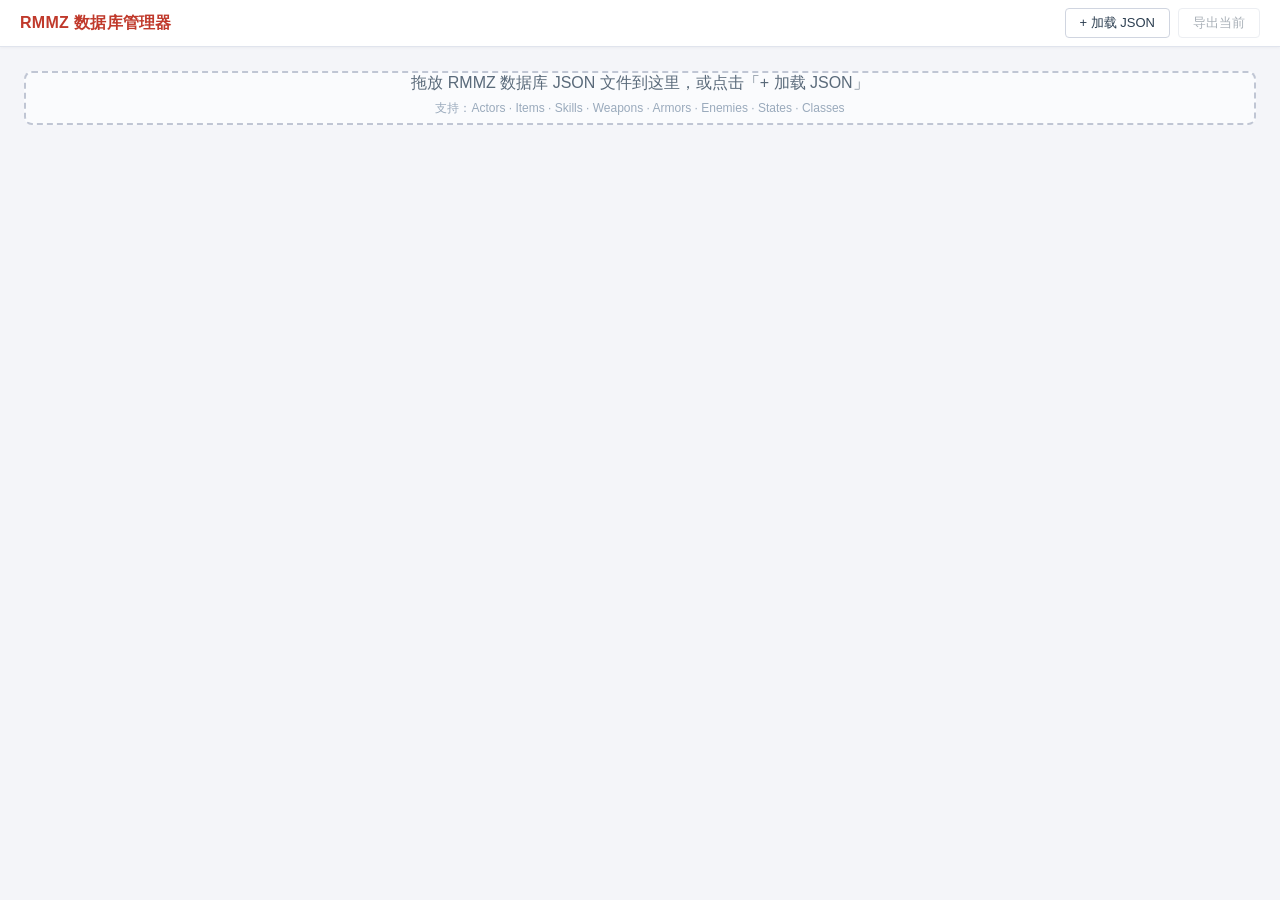
<file: DBManager/index.html>
﻿<!DOCTYPE html>
<html lang="zh-CN">
<head>
  <meta charset="UTF-8">
  <meta name="viewport" content="width=device-width, initial-scale=1.0">
  <title>RMMZ 数据库管理器</title>
  <link rel="stylesheet" href="style.css">
</head>
<body>
  <div id="app">
    <header id="toolbar">
      <div class="toolbar-left">
        <h1>RMMZ 数据库管理器</h1>
      </div>
      <div class="toolbar-actions">
        <label class="btn" id="loadBtn">
          <input type="file" id="fileInput" accept=".json" hidden multiple>
          + 加载 JSON
        </label>
        <button class="btn" id="exportBtn" disabled>导出当前</button>
      </div>
    </header>
    <nav id="tabBar" class="tab-bar" hidden>
      <div id="tabList" class="tab-list"></div>
      <span id="tabFileInfo" class="tab-file-info"></span>
    </nav>
    <main id="main">
      <div id="dropZone" class="drop-zone">
        <p>拖放 RMMZ 数据库 JSON 文件到这里，或点击「+ 加载 JSON」</p>
        <p class="sub">支持：Actors · Items · Skills · Weapons · Armors · Enemies · States · Classes</p>
      </div>
      <div id="tableContainer" class="table-container" hidden>
        <div id="tableWrapper" class="table-wrapper">
          <div id="scrollbarTop" class="scrollbar-top-wrap">
            <div class="scrollbar-top-track"></div>
          </div>
          <div id="tableScroll" class="table-scroll"></div>
        </div>
      </div>
    </main>
  </div>
    <div id="arrayModal" class="modal-overlay">
      <div class="modal-box">
        <div class="modal-header">
          <span class="modal-title"></span>
          <span class="modal-close">&times;</span>
        </div>
        <div class="modal-body"></div>
        <div class="modal-footer">
          <button class="btn" id="modalAddBtn">+ 添加</button>
          <div class="modal-footer-right">
            <button class="btn" id="modalCancelBtn">取消</button>
            <button class="btn btn-primary" id="modalOkBtn">确定</button>
          </div>
        </div>
      </div>
    </div>
    
  <script src="app.js"></script>
</body>
</html>
</file>
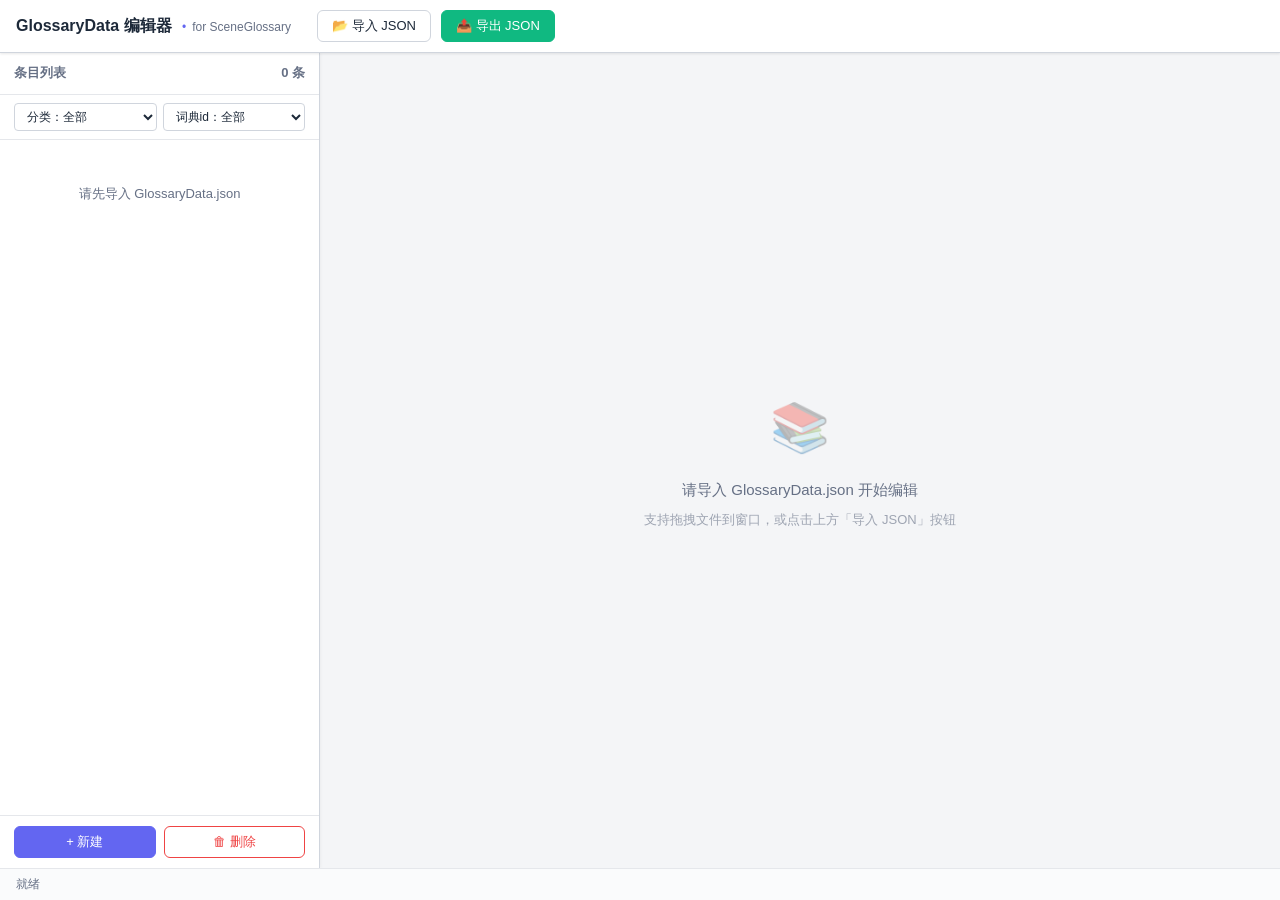
<file: GlossaryEditor/index.html>
﻿<!DOCTYPE html>
<html lang="zh-CN">
<head>
    <meta charset="UTF-8">
    <meta name="viewport" content="width=device-width, initial-scale=1.0">
    <title>GlossaryData 编辑器</title>
    <link rel="stylesheet" href="css/style.css">
</head>
<body>
    <div id="app">
        <div class="toolbar">
            <span class="title">
                GlossaryData 编辑器
                <small>for SceneGlossary</small>
            </span>
            <button class="btn" id="btn-import">&#x1F4C2; 导入 JSON</button>
            <input type="file" id="import-input" accept=".json,.txt">
            <button class="btn btn-success" id="btn-export">&#x1F4E4; 导出 JSON</button>
        </div>

        <div class="main-area">
            <!-- 左侧列表 -->
            <div class="list-panel" id="list-panel">
                <div class="list-header">
                    <span>条目列表</span>
                    <span id="list-count">0 条</span>
                </div>
                <!-- 筛选行 -->
                <div class="list-filters" id="list-filters">
                    <select id="filter-category" class="filter-select">
                        <option value="">分类：全部</option>
                    </select>
                    <select id="filter-glossary-type" class="filter-select">
                        <option value="">词典id：全部</option>
                    </select>
                </div>
                <div class="list-body" id="list-body"></div>
                <div class="list-actions" id="list-actions">
                    <button class="btn btn-primary" id="btn-new">+ 新建</button>
                    <button class="btn btn-danger" id="btn-delete">&#x1F5D1; 删除</button>
                </div>
            </div>

            <!-- 右侧编辑器 -->
            <div class="editor-panel hidden" id="editor-panel">
                <form class="editor-form" id="editor-form" autocomplete="off">
                    <div class="editor-fields">
                        <div class="field-group">
                            <label for="field-id">ID</label>
                            <input type="number" id="field-id" min="1" placeholder="条目编号">
                        </div>
                        <div class="field-group">
                            <label for="field-name">条目名称</label>
                            <input type="text" id="field-name" placeholder="名称">
                        </div>
                        <div class="field-group">
                            <label for="field-icon">图标索引</label>
                            <input type="number" id="field-icon" min="0" placeholder="0">
                        </div>
                        <div class="field-group">
                            <label for="field-itypeid">itypeId</label>
                            <input type="number" id="field-itypeid" min="0" value="4" readonly
                                   title="导出时固定为 4">
                        </div>
                        <div class="field-group">
                            <label for="field-category">分类
                                <span class="field-hint">&lt;SGCategory&gt;</span></label>
                            <input type="text" id="field-category" list="category-list"
                                   placeholder="输入或选择分类">
                            <datalist id="category-list"></datalist>
                        </div>
                        <div class="field-group">
                            <label for="field-glossary-type">词典id
                                <span class="field-hint">&lt;SGType&gt;</span></label>
                            <input type="text" id="field-glossary-type" placeholder="如 1">
                        </div>
                    </div>

                    <div class="note-area">
                        <label>
                            Note（词典文本 / 备注标签）
                            <span class="tag-hint">&#x2139;&#xFE0F; 分类和词典id已单独设置，无需写入 note</span>
                        </label>
                        <div class="tag-toolbar" id="tag-toolbar">
                            <select id="tag-select" class="tag-select">
                                <option value="">— 选择标签插入 —</option>
                            </select>
                            <button type="button" class="btn btn-small" id="btn-insert-tag">插入标签</button>
                            <span class="tag-sep"></span>
                            <span class="tag-switch-label">快速开关:</span>
                            <span id="tag-switches"></span>
                        </div>
                        <textarea id="field-note" spellcheck="false"
                                  placeholder="在此输入词典文本和备注标签&#10;&#10;例如：&#10;&lt;SGDescription:说明文字&gt;&#10;&lt;SGManual&gt;"></textarea>
                    </div>

                    <div class="editor-actions">
                        <button type="button" class="btn btn-primary" id="btn-save">&#x1F4BE; 保存</button>
                        <span class="spacer"></span>
                        <span style="font-size:12px;color:var(--text-muted);">
                            Ctrl + S 快速保存
                        </span>
                    </div>
                </form>
            </div>

            <div class="empty-message" id="empty-message">
                <div class="icon">&#x1F4DA;</div>
                <div>请导入 GlossaryData.json 开始编辑</div>
                <div class="hint">支持拖拽文件到窗口，或点击上方「导入 JSON」按钮</div>
            </div>
        </div>

        <div class="status-bar" id="status-bar">就绪</div>
    </div>

    <div class="drop-overlay" id="drop-overlay">
        <div class="drop-text">&#x1F4C2; 松开以导入 JSON 文件</div>
    </div>

    <script src="js/data.js"></script>
    <script src="js/tags.js"></script>
    <script src="js/ui.js"></script>
    <script src="js/main.js"></script>
</body>
</html>
</file>
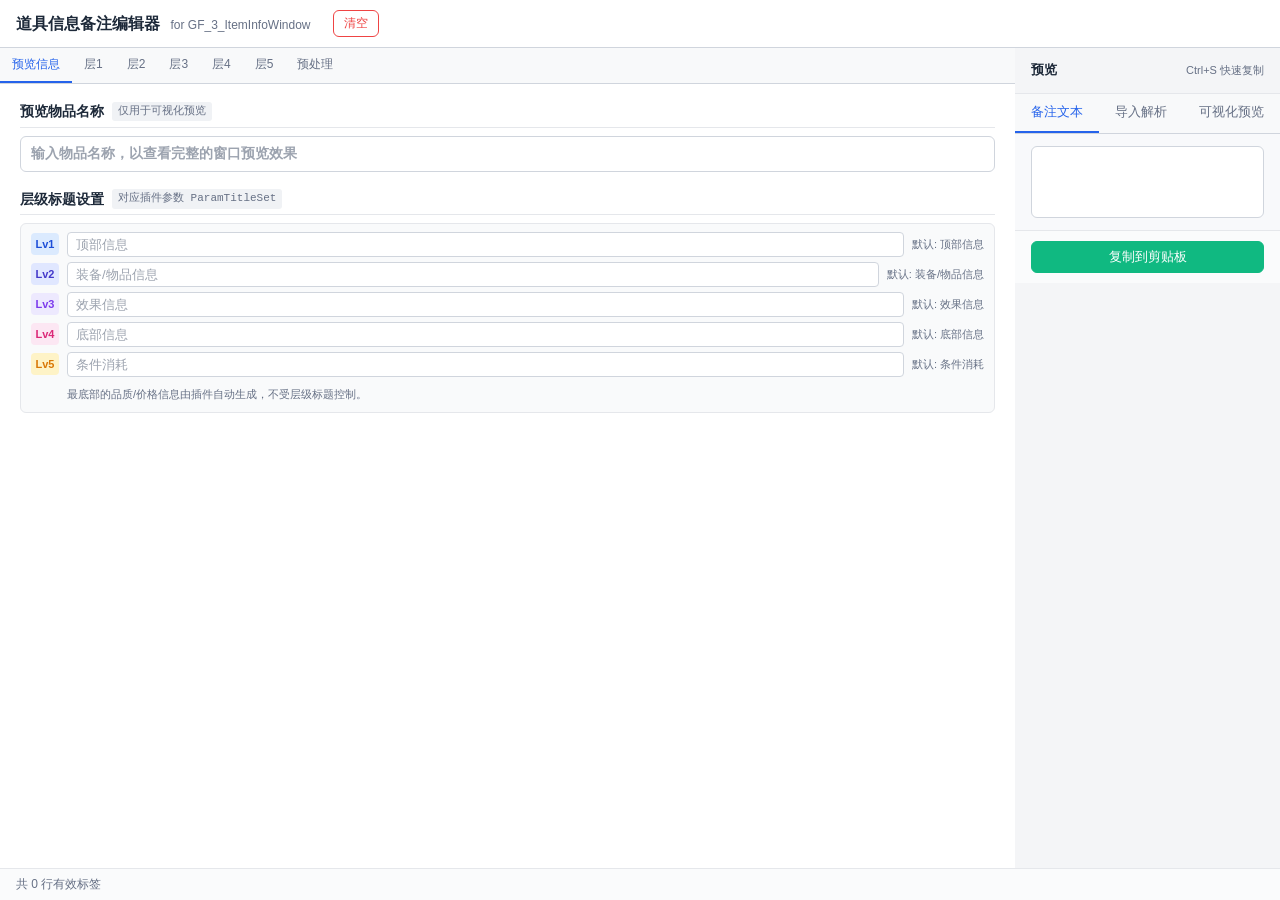
<file: ItemInfoEditor/index.html>
﻿<!DOCTYPE html>
<html lang="zh-CN">
<head>
    <meta charset="UTF-8">
    <meta name="viewport" content="width=device-width, initial-scale=1.0">
    <title>道具信息备注编辑器 - ItemInfoWindow</title>
    <link rel="stylesheet" href="css/style.css">
</head>
<body>
    <div id="app">
        <!-- Toolbar -->
        <div class="toolbar">
            <span class="title">
                道具信息备注编辑器
                <small>for GF_3_ItemInfoWindow</small>
            </span>
            <button class="btn btn-danger btn-small" id="btn-clear">清空</button>
        </div>

        <!-- Main Area -->
        <div class="main-area">

            <!-- Left: Form Panel -->
            <div class="form-panel">
                <!-- Left tabs -->
                <div class="left-tabs">
                    <div class="left-tab active" data-tab="setup">预览信息</div>
                    <div class="left-tab" data-tab="layer1">层1</div>
                    <div class="left-tab" data-tab="layer2">层2</div>
                    <div class="left-tab" data-tab="layer3">层3</div>
                    <div class="left-tab" data-tab="layer4">层4</div>
                    <div class="left-tab" data-tab="layer5">层5</div>
                    <div class="left-tab" data-tab="eval">预处理</div>
                </div>

                <div class="form-body-tabs" id="form-body">

                    <!-- ====== Tab: 预览信息 ====== -->
                    <div class="left-tab-content active" data-tab="setup">
                        <div class="form-section" style="margin-bottom:0;">
                            <div class="section-header">
                                <h3>预览物品名称</h3>
                                <span class="tag-example">仅用于可视化预览</span>
                            </div>
                            <input type="text" id="item-name" class="block-textarea" rows="1"
                                   style="min-height:auto;height:36px;font-size:14px;font-weight:600;"
                                   placeholder="输入物品名称，以查看完整的窗口预览效果">
                        </div>
                        <div class="form-section" style="margin-bottom:0;">
                            <div class="section-header">
                                <h3>层级标题设置</h3>
                                <span class="tag-example">对应插件参数 ParamTitleSet</span>
                            </div>
                            <div class="layer-config-grid" id="layer-config"></div>
                        </div>
                    </div>

                    <!-- ====== Tab: 层1 ====== -->
                    <div class="left-tab-content" data-tab="layer1">
                        <div class="form-section" style="margin-bottom:0;">
                            <div class="section-header">
                                <h3>顶部信息</h3>
                                <span class="tag-example">&lt;Info Text Top&gt; [层1]</span>
                            </div>
                            <textarea id="info-text-top" class="block-textarea" rows="5"
                                      placeholder="每行显示为一行文本，支持控制字符&#10;例如：&#10;传说中唯有命中注定之人方可挥舞&#10;此剑蕴含着远古的烈焰之力"></textarea>
                        </div>
                        <div class="form-section" style="margin-bottom:0;">
                            <div class="section-header">
                                <h3>帮助插入·前</h3>
                                <span class="tag-example">&lt;PreHelp&gt; [层1]</span>
                            </div>
                            <div class="toggle-row">
                                <span class="toggle-chip" id="chip-prehelp">
                                    <span class="dot"></span>
                                    描述前插入帮助（PreHelp）
                                </span>
                            </div>
                        </div>
                        <div class="form-section layer-row-section" style="margin-bottom:0;">
                            <div class="section-header">
                                <h3>描述前（层1）</h3>
                                <span class="tag-example">&lt;PreInfo 1: x&gt;</span>
                                <span class="spacer"></span>
                                <button class="btn btn-primary btn-small add-layer-row" data-layer="1" data-type="preinfo">+ 添加一行</button>
                            </div>
                            <p style="font-size:12px;color:var(--text-muted);margin-bottom:6px;">
                                显示在层1自动生成内容之前。
                            </p>
                            <div class="row-list layer-rows" id="layer1-preinfo-rows"></div>
                        </div>
                        <div class="form-section layer-row-section" style="margin-bottom:0;">
                            <div class="section-header">
                                <h3>描述后（层1）</h3>
                                <span class="tag-example">&lt;AfterInfo 1: x&gt;</span>
                                <span class="spacer"></span>
                                <button class="btn btn-primary btn-small add-layer-row" data-layer="1" data-type="afterinfo">+ 添加一行</button>
                            </div>
                            <p style="font-size:12px;color:var(--text-muted);margin-bottom:6px;">
                                显示在层1自动生成内容之后。
                            </p>
                            <div class="row-list layer-rows" id="layer1-afterinfo-rows"></div>
                        </div>
                    </div>

                    <!-- ====== Tab: 层2 ====== -->
                    <div class="left-tab-content" data-tab="layer2">
                        <div class="form-section" style="margin-bottom:0;">
                            <div class="section-header">
                                <h3>描述前（层2·默认）</h3>
                                <span class="tag-example">&lt;PreInfo&gt; [默认层2]</span>
                                <span class="spacer"></span>
                                <button class="btn btn-primary btn-small add-layer-row" data-layer="2" data-type="preinfo">+ 添加一行</button>
                            </div>
                            <p style="font-size:12px;color:var(--text-muted);margin-bottom:6px;">
                                不指定层级的 PreInfo 默认归入层2，显示在自动生成的参数/特性内容之前。
                            </p>
                            <div class="row-list layer-rows" id="layer2-preinfo-rows"></div>
                        </div>
                        <div class="form-section layer-row-section" style="margin-bottom:0;">
                            <div class="section-header">
                                <h3>描述后（层2·默认）</h3>
                                <span class="tag-example">&lt;AfterInfo&gt; [默认层2]</span>
                                <span class="spacer"></span>
                                <button class="btn btn-primary btn-small add-layer-row" data-layer="2" data-type="afterinfo">+ 添加一行</button>
                            </div>
                            <p style="font-size:12px;color:var(--text-muted);margin-bottom:6px;">
                                不指定层级的 AfterInfo 默认归入层2，显示在自动生成的参数/特性内容之后。
                            </p>
                            <div class="row-list layer-rows" id="layer2-afterinfo-rows"></div>
                        </div>
                    </div>

                    <!-- ====== Tab: 层3 ====== -->
                    <div class="left-tab-content" data-tab="layer3">
                        <div class="form-section" style="margin-bottom:0;">
                            <div class="section-header">
                                <h3>层3 — 效果信息</h3>
                                <span class="tag-example">插件自动生成（伤害·回复·状态）</span>
                            </div>
                            <div class="layer-auto-note">
                                <span class="label">⚡ 此层级主要内容由插件自动生成</span><br>
                                包括：伤害用语、回复效果、状态强化、护甲穿透、元素用语等。<br>
                                你可以在下方添加自定义的 <code>&lt;PreInfo 3:...&gt;</code> 或 <code>&lt;AfterInfo 3:...&gt;</code> 行，
                                它们会显示在自动生成内容之前/之后。
                            </div>
                        </div>
                        <div class="form-section layer-row-section" style="margin-bottom:0;">
                            <div class="section-header">
                                <h3>描述前（层3）</h3>
                                <span class="tag-example">&lt;PreInfo 3: x&gt;</span>
                                <span class="spacer"></span>
                                <button class="btn btn-primary btn-small add-layer-row" data-layer="3" data-type="preinfo">+ 添加一行</button>
                            </div>
                            <p style="font-size:12px;color:var(--text-muted);margin-bottom:6px;">
                                显示在层3自动生成内容之前。
                            </p>
                            <div class="row-list layer-rows" id="layer3-preinfo-rows"></div>
                        </div>
                        <div class="form-section layer-row-section" style="margin-bottom:0;">
                            <div class="section-header">
                                <h3>描述后（层3）</h3>
                                <span class="tag-example">&lt;AfterInfo 3: x&gt;</span>
                                <span class="spacer"></span>
                                <button class="btn btn-primary btn-small add-layer-row" data-layer="3" data-type="afterinfo">+ 添加一行</button>
                            </div>
                            <p style="font-size:12px;color:var(--text-muted);margin-bottom:6px;">
                                显示在层3自动生成内容之后。
                            </p>
                            <div class="row-list layer-rows" id="layer3-afterinfo-rows"></div>
                        </div>
                    </div>

                    <!-- ====== Tab: 层4 ====== -->
                    <div class="left-tab-content" data-tab="layer4">
                        <div class="form-section" style="margin-bottom:0;">
                            <div class="section-header">
                                <h3>底部信息</h3>
                                <span class="tag-example">&lt;Info Text Bottom&gt; [层4]</span>
                            </div>
                            <textarea id="info-text-bottom" class="block-textarea" rows="5"
                                      placeholder="每行显示为一行文本，支持控制字符&#10;例如：&#10;此物品不可交易&#10;售价：5000G"></textarea>
                        </div>
                        <div class="form-section" style="margin-bottom:0;">
                            <div class="section-header">
                                <h3>帮助插入·后</h3>
                                <span class="tag-example">&lt;AfterHelp&gt; [层4]</span>
                            </div>
                            <div class="toggle-row">
                                <span class="toggle-chip" id="chip-afterhelp">
                                    <span class="dot"></span>
                                    描述后插入帮助（AfterHelp）
                                </span>
                            </div>
                        </div>
                        <div class="form-section layer-row-section" style="margin-bottom:0;">
                            <div class="section-header">
                                <h3>描述前（层4）</h3>
                                <span class="tag-example">&lt;PreInfo 4: x&gt;</span>
                                <span class="spacer"></span>
                                <button class="btn btn-primary btn-small add-layer-row" data-layer="4" data-type="preinfo">+ 添加一行</button>
                            </div>
                            <p style="font-size:12px;color:var(--text-muted);margin-bottom:6px;">
                                显示在层4自动生成内容之前。
                            </p>
                            <div class="row-list layer-rows" id="layer4-preinfo-rows"></div>
                        </div>
                        <div class="form-section layer-row-section" style="margin-bottom:0;">
                            <div class="section-header">
                                <h3>描述后（层4）</h3>
                                <span class="tag-example">&lt;AfterInfo 4: x&gt;</span>
                                <span class="spacer"></span>
                                <button class="btn btn-primary btn-small add-layer-row" data-layer="4" data-type="afterinfo">+ 添加一行</button>
                            </div>
                            <p style="font-size:12px;color:var(--text-muted);margin-bottom:6px;">
                                显示在层4自动生成内容之后。
                            </p>
                            <div class="row-list layer-rows" id="layer4-afterinfo-rows"></div>
                        </div>
                    </div>

                    <!-- ====== Tab: 层5 ====== -->
                    <div class="left-tab-content" data-tab="layer5">
                        <div class="form-section" style="margin-bottom:0;">
                            <div class="section-header">
                                <h3>层5 — 条件消耗</h3>
                                <span class="tag-example">插件自动生成（技能消耗·装备条件）</span>
                            </div>
                            <div class="layer-auto-note">
                                <span class="label">⚡ 此层级主要内容由插件自动生成</span><br>
                                包括：技能消耗（HP/MP/TP/金币/道具）、装备/技能条件等。<br>
                                你可以在下方添加自定义的 <code>&lt;PreInfo 5:...&gt;</code> 或 <code>&lt;AfterInfo 5:...&gt;</code> 行，
                                它们会显示在自动生成内容之前/之后。
                            </div>
                        </div>
                        <div class="form-section layer-row-section" style="margin-bottom:0;">
                            <div class="section-header">
                                <h3>描述前（层5）</h3>
                                <span class="tag-example">&lt;PreInfo 5: x&gt;</span>
                                <span class="spacer"></span>
                                <button class="btn btn-primary btn-small add-layer-row" data-layer="5" data-type="preinfo">+ 添加一行</button>
                            </div>
                            <p style="font-size:12px;color:var(--text-muted);margin-bottom:6px;">
                                显示在层5自动生成内容之前。
                            </p>
                            <div class="row-list layer-rows" id="layer5-preinfo-rows"></div>
                        </div>
                        <div class="form-section layer-row-section" style="margin-bottom:0;">
                            <div class="section-header">
                                <h3>描述后（层5）</h3>
                                <span class="tag-example">&lt;AfterInfo 5: x&gt;</span>
                                <span class="spacer"></span>
                                <button class="btn btn-primary btn-small add-layer-row" data-layer="5" data-type="afterinfo">+ 添加一行</button>
                            </div>
                            <p style="font-size:12px;color:var(--text-muted);margin-bottom:6px;">
                                显示在层5自动生成内容之后。
                            </p>
                            <div class="row-list layer-rows" id="layer5-afterinfo-rows"></div>
                        </div>
                    </div>

                    
                                        <!-- ====== Tab: 信息预处理 ====== -->
                    <div class="left-tab-content" data-tab="eval">
                        <div class="form-section" style="margin-bottom:0;">
                            <div class="section-header">
                                <h3>信息预处理</h3>
                                <span class="tag-example">&lt;Info Eval&gt; ... &lt;/Info Eval&gt;</span>
                            </div>
                            <p style="font-size:12px;color:var(--text-muted);margin-bottom:8px;">
                                在自动生成描述前运行的 JavaScript 代码，可用于设置变量等操作。
                            </p>
                            <textarea id="info-eval" class="code-textarea" rows="8"
                                      placeholder="$gameVariables.setValue(1, 100);&#10;$gameSwitches.setValue(1, true);"></textarea>
                        </div>
                    </div>

                </div>
            </div>

            <!-- Right: Preview Panel -->
            <div class="preview-panel">
                <div class="preview-header">
                    <h3>预览</h3>
                    <span class="spacer"></span>
                    <span style="font-size:11px;color:var(--text-muted);">Ctrl+S 快速复制</span>
                </div>
                <div class="preview-tabs">
                    <div class="preview-tab active" id="tab-source">备注文本</div>
                    <div class="preview-tab" id="tab-parse">导入解析</div>
                    <div class="preview-tab" id="tab-visual">可视化预览</div>
                </div>
                <div class="preview-body">
                    <div class="panel-source active" id="panel-source">
                        <textarea id="preview-text" class="preview-textarea" readonly
                                  placeholder="编辑左侧内容，此处将实时生成备注标签文本&#10;&#10;复制后可直接粘贴到数据库的备注栏中"></textarea>
                    </div>
                    <div class="panel-parse" id="panel-parse">
                        <div class="parse-body">
                            <p style="font-size:12px;color:var(--text-muted);margin-bottom:6px;">
                                从数据库备注栏或其他地方复制备注标签文本粘贴到下方，然后点击解析。
                            </p>
                            <textarea id="parse-input" class="parse-textarea" spellcheck="false"
                                      placeholder="在此粘贴备注标签文本..."></textarea>
                            <button class="btn btn-primary" id="btn-parse" style="width:100%;justify-content:center;margin-top:8px;">→ 解析到编辑器</button>
                        </div>
                    </div>
                    <div class="panel-visual" id="panel-visual">
                        <div class="visual-preview" id="visual-preview">
                            <div class="visual-empty">
                                <div>
                                    <div style="font-size:32px;margin-bottom:8px;opacity:0.3;">⬡</div>
                                    <div>编辑左侧内容即可预览显示效果</div>
                                    <div style="font-size:12px;margin-top:4px;color:var(--text-muted);">
                                        在左侧「层级标题设置」中可以自定义各层标题
                                    </div>
                                </div>
                            </div>
                        </div>
                    </div>
                </div>
                <div class="preview-actions">
                    <button class="btn btn-success" id="btn-copy">复制到剪贴板</button>
                    
                </div>
            </div>

        </div>

        <div class="status-bar" id="status-bar">就绪</div>
    </div>

    <script src="js/main.js"></script>
</body>
</html>
</file>
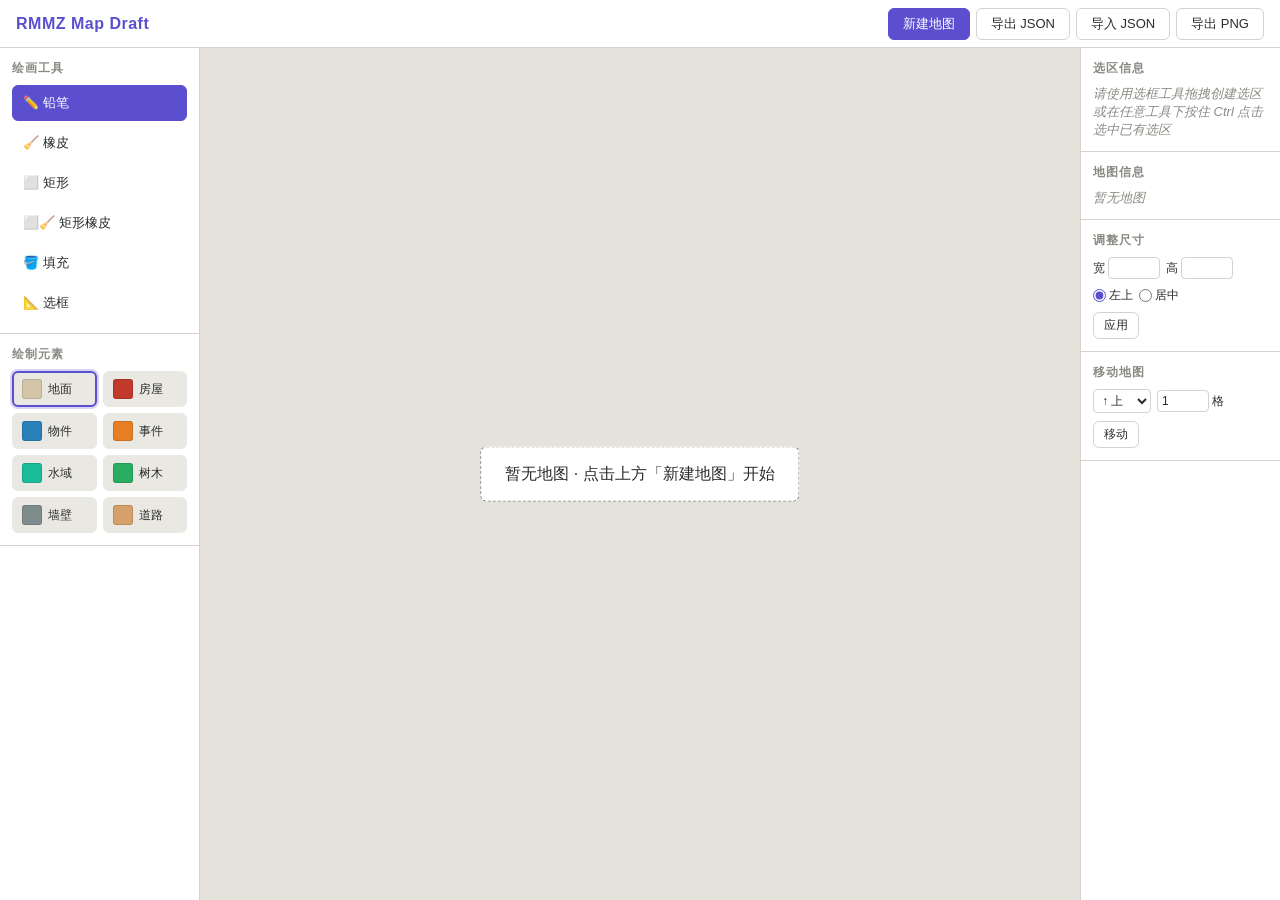
<file: MappingDraft/index.html>
<!DOCTYPE html>
<html lang="zh-CN">
<head>
  <meta charset="UTF-8">
  <meta name="viewport" content="width=device-width, initial-scale=1.0">
  <title>RMMZ Map Draft</title>
  <link rel="stylesheet" href="style.css">
</head>
<body>
  <!-- 新建地图弹窗 -->
  <div id="modal-overlay" class="modal-overlay hidden">
    <div class="modal">
      <h2>新建地图</h2>
      <div class="modal-form">
        <label>
          地图宽度（格数）
          <input type="number" id="map-width" value="30" min="1" max="200">
        </label>
        <label>
          地图高度（格数）
          <input type="number" id="map-height" value="20" min="1" max="200">
        </label>
        <label>
          格数大小（像素）
          <input type="number" id="map-tile" value="32" min="8" max="128">
        </label>
      </div>
      <div class="modal-actions">
        <button id="modal-cancel" class="btn btn-secondary">取消</button>
        <button id="modal-confirm" class="btn btn-primary">创建</button>
      </div>
    </div>
  </div>

  <!-- 顶栏 -->
  <header id="header">
    <h1>RMMZ Map Draft</h1>
    <div class="header-actions">
      <button id="btn-new" class="btn btn-primary">新建地图</button>
      <button id="btn-export-json" class="btn">导出 JSON</button>
      <button id="btn-import-json" class="btn">导入 JSON</button>
      <button id="btn-export-png" class="btn">导出 PNG</button>
    </div>
  </header>

  <!-- 主区域 -->
  <div id="main">
    <!-- 左侧栏 -->
    <aside id="sidebar-left">
      <section id="tool-section">
        <h3>绘画工具</h3>
        <div class="tool-group" id="tool-group">
          <button class="tool-btn active" data-tool="pencil" title="铅笔（点击单个方格绘制）">✏️ 铅笔</button>
          <button class="tool-btn" data-tool="eraser" title="橡皮（点击清除方格）">🧹 橡皮</button>
          <button class="tool-btn" data-tool="rect-fill" title="矩形填充（拖拽绘制矩形区域）">⬜ 矩形</button>
          <button class="tool-btn" data-tool="rect-eraser" title="矩形橡皮（拖拽批量删除矩形区域）">⬜🧹 矩形橡皮</button>
          <button class="tool-btn" data-tool="flood-fill" title="填充（点击填充相连区域）">🪣 填充</button>
          <button class="tool-btn" data-tool="selection" title="选框（拖拽创建选区标注）">📐 选框</button>
        </div>
      </section>
      <section id="color-section">
        <h3>绘制元素</h3>
        <div class="color-group" id="color-group">
          <!-- 由 JS 动态渲染 -->
        </div>
      </section>
    </aside>

    <!-- 中间 - 画布 -->
    <main id="canvas-container">
      <canvas id="map-canvas"></canvas>
      <div id="empty-hint" class="empty-hint">
        <p>暂无地图 · 点击上方「新建地图」开始</p>
      </div>
    </main>

    <!-- 右侧栏 -->
    <aside id="sidebar-right">
      <section id="selection-section">
        <h3>选区信息</h3>
        <div id="selection-info">
          <p class="hint">请使用选框工具拖拽创建选区</p>
        </div>
      </section>
      <section id="map-info-section">
        <h3>地图信息</h3>
        <div id="map-info">
          <p class="hint">暂无地图</p>
        </div>
      </section>
      <section id="resize-section">
        <h3>调整尺寸</h3>
        <div id="resize-controls" class="controls-panel">
          <div class="form-row">
            <label>宽 <input type="number" id="resize-w" min="1" max="500"></label>
            <label>高 <input type="number" id="resize-h" min="1" max="500"></label>
          </div>
          <div class="form-row radio-row">
            <label><input type="radio" name="resize-align" value="top-left" checked> 左上</label>
            <label><input type="radio" name="resize-align" value="center"> 居中</label>
          </div>
          <button id="btn-resize" class="btn btn-sm">应用</button>
        </div>
      </section>
      <section id="shift-section">
        <h3>移动地图</h3>
        <div id="shift-controls" class="controls-panel">
          <div class="form-row">
            <select id="shift-dir">
              <option value="up">↑ 上</option>
              <option value="down">↓ 下</option>
              <option value="left">← 左</option>
              <option value="right">→ 右</option>
            </select>
            <label><input type="number" id="shift-amount" value="1" min="1" max="999"> 格</label>
          </div>
          <button id="btn-shift" class="btn btn-sm">移动</button>
        </div>
      </section>
    </aside>
  </div>

  <script src="script.js"></script>
</body>
</html>
</file>
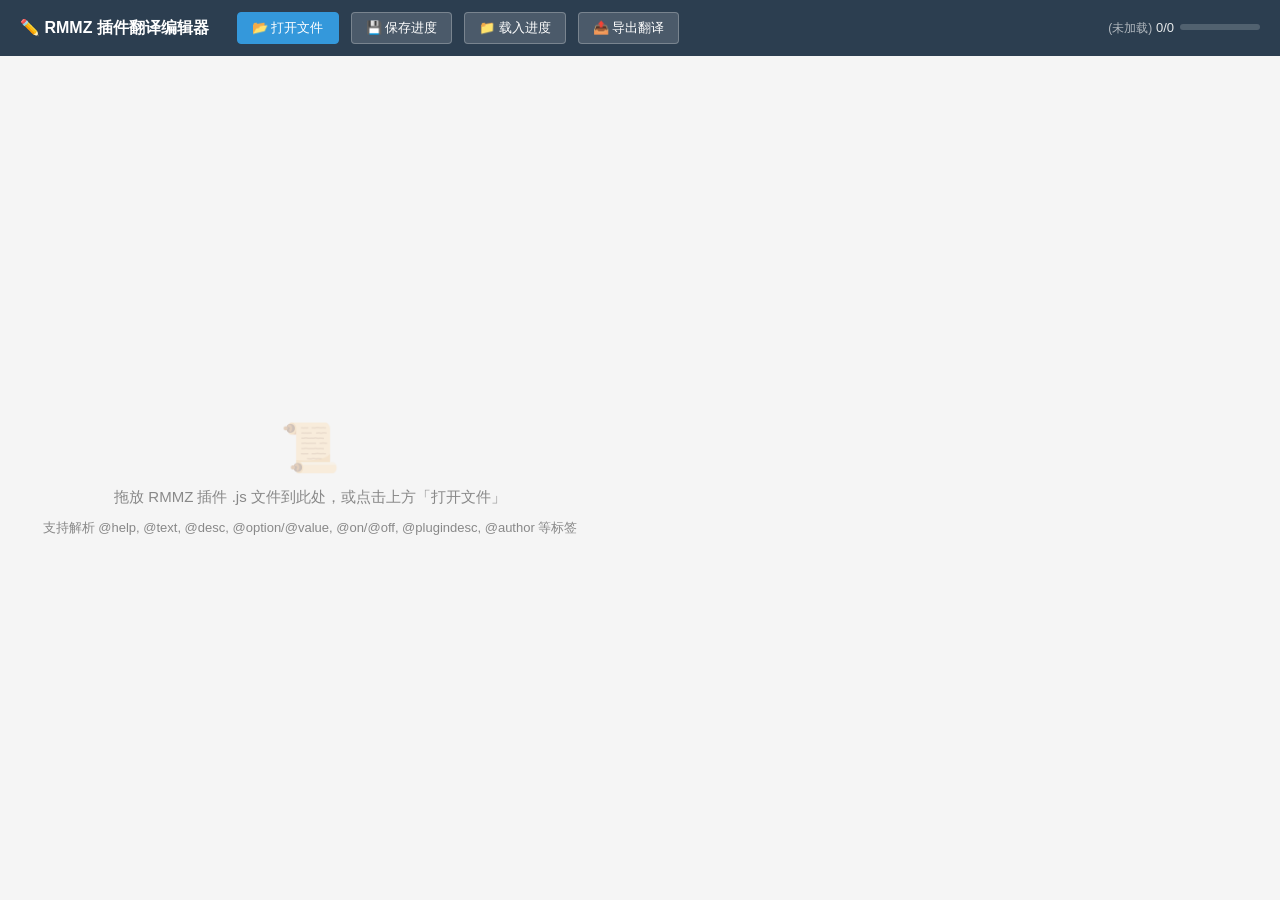
<file: PluginDescEditor/index.html>
<!DOCTYPE html>
<html lang="zh-CN">
<head>
<meta charset="UTF-8">
<meta name="viewport" content="width=device-width, initial-scale=1.0">
<title>RMMZ 插件翻译编辑器</title>
<link rel="stylesheet" href="style.css">
</head>
<body>

<!-- Header -->
<header class="app-header">
  <h1>&#9999;&#65039; RMMZ 插件翻译编辑器</h1>
  <button onclick="triggerLoad()" class="btn-primary">&#128194; 打开文件</button>
  <button onclick="saveTranslationState()">&#128190; 保存进度</button>
  <button onclick="loadTranslationState()">&#128193; 载入进度</button>
  <button onclick="exportTranslated()">&#128228; 导出翻译</button>
  <span id="statusMessage" style="font-size:13px;opacity:0.8;flex:1;"></span>
  <span class="header-status">
    <span id="fileNameDisplay" style="font-size:12px;opacity:0.7;">(未加载)</span>
    <span class="progress-bar">
      <span id="progressText">0/0</span>
      <span class="bar-track"><span class="bar-fill" id="progressFill" style="width:0%"></span></span>
    </span>
  </span>
</header>

<!-- Toolbar -->
<div class="toolbar" id="toolbar" style="display:none;">
  <input type="text" placeholder="搜索原文或翻译..." oninput="onSearch(event)">
  <div class="lang-group" id="langGroup" style="display:none;">
    <span class="lang-label">&#127760; 源语言：</span>
    <div class="lang-btns" id="langBtns"></div>
  </div>
  <div class="filter-btns">
    <button class="filter-btn active" data-filter="all" onclick="setFilter('all')">全部 <span class="count">0</span></button>
    <button class="filter-btn" data-filter="untranslated" onclick="setFilter('untranslated')">未翻译 <span class="count">0</span></button>
    <button class="filter-btn" data-filter="translated" onclick="setFilter('translated')">已翻译 <span class="count">0</span></button>
  </div>
</div>

<!-- File input -->
<input type="file" id="fileInput" accept=".js" onchange="onFileSelected(event)" style="display:none;">

<!-- Main Content -->
<div class="main-content" id="mainContent">

  <!-- Empty state -->
  <div class="empty-state" id="emptyState" style="display:flex;">
    <div class="icon">&#128220;</div>
    <p>拖放 RMMZ 插件 .js 文件到此处，或点击上方「打开文件」</p>
    <div class="hint">支持解析 @help, @text, @desc, @option/@value, @on/@off, @plugindesc, @author 等标签</div>
  </div>

  <!-- Items container -->
  <div class="items-container" id="itemsContainer"></div>
</div>

<!-- Export panel -->
<div class="export-panel" id="exportPanel">
  <div class="export-header">
    <span>&#128228; 导出预览 - 已翻译的内容将替换原文格式，可直接复制替换到插件文件中</span>
    <button onclick="copyExportToClipboard()">&#128203; 复制</button>
    <button onclick="downloadExport()">&#11015; 下载</button>
    <button onclick="hideExportPanel()">&#10005; 关闭</button>
  </div>
  <pre></pre>
</div>

<script src="rmmz-parser.js"></script>
<script src="app.js"></script>

</body>
</html>
</file>
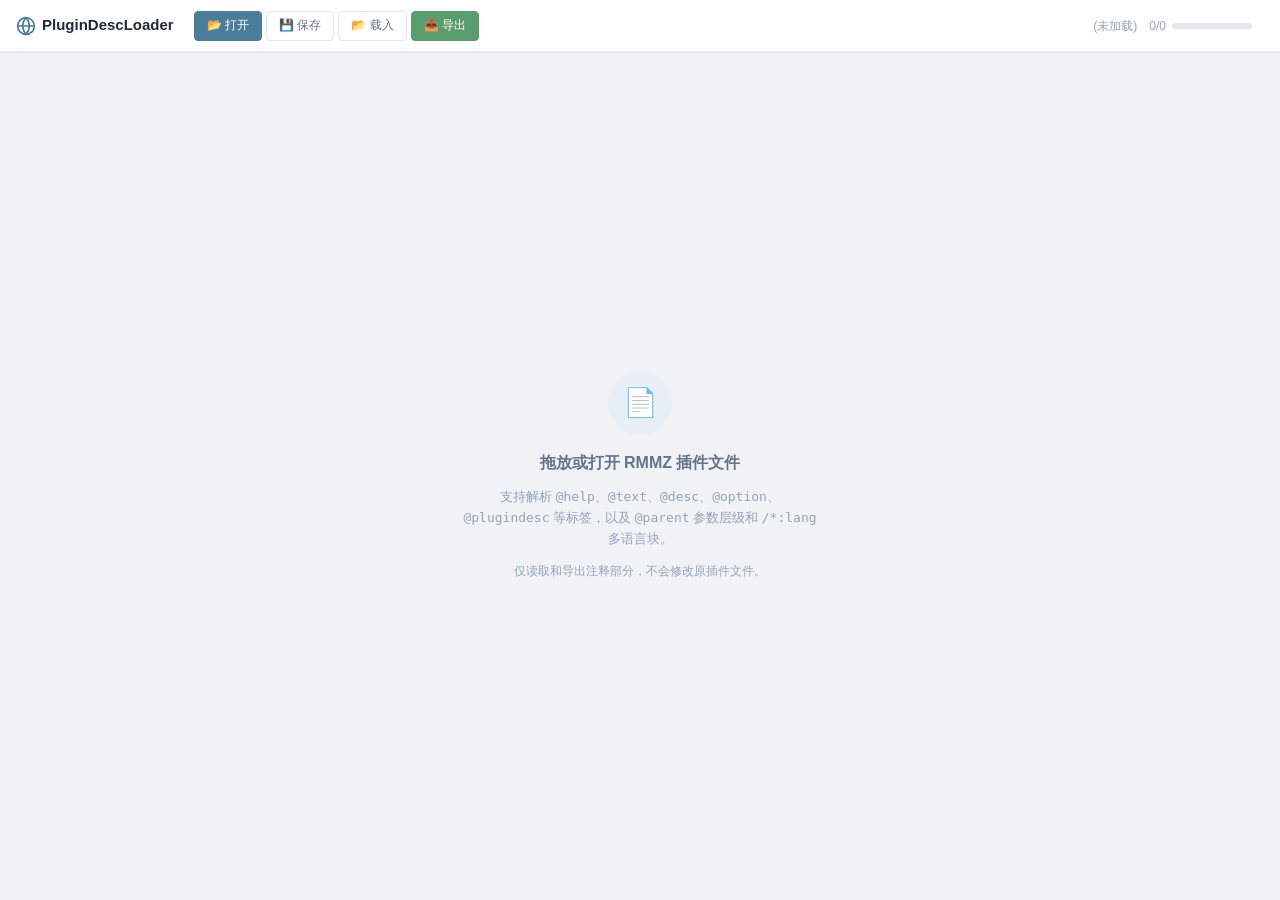
<file: PluginDescLoader/index.html>
﻿<!DOCTYPE html>
<html lang="zh-CN">
<head>
<meta charset="UTF-8" />
<meta name="viewport" content="width=device-width, initial-scale=1.0" />
<title>PluginDescLoader — RMMZ 插件注释翻译工具</title>
<link rel="stylesheet" href="css/style.css" />
</head>
<body>

  <!-- ═══ Header ═══ -->
  <header class="app-header">
    <div class="logo">
      <svg viewBox="0 0 24 24" fill="none" stroke="currentColor" stroke-width="2" stroke-linecap="round" stroke-linejoin="round">
        <path d="M12 22c5.523 0 10-4.477 10-10S17.523 2 12 2 2 6.477 2 12s4.477 10 10 10z"/>
        <path d="M2 12h20"/>
        <path d="M12 2a15.3 15.3 0 014 10 15.3 15.3 0 01-4 10 15.3 15.3 0 01-4-10 15.3 15.3 0 014-10z"/>
      </svg>
      PluginDescLoader
    </div>

    <div class="header-actions">
      <button class="btn btn-primary" onclick="App.triggerLoad()" title="打开插件 .js 文件">📂 打开</button>
      <button class="btn" onclick="App.saveTranslationState()" title="保存翻译进度为 JSON">💾 保存</button>
      <button class="btn" onclick="App.loadTranslationState()" title="载入之前保存的翻译进度">📂 载入</button>
      <button class="btn btn-success" onclick="App.exportTranslated()" title="导出翻译后的注释文本">📤 导出</button>
    </div>

    <div class="header-status">
      <span class="file-name" id="fileNameDisplay">(未加载)</span>
      <span class="progress-wrap">
        <span id="progressText">0/0</span>
        <span class="progress-bar"><span class="fill" id="progressFill" style="width:0%"></span></span>
      </span>
      <span class="status-msg" id="statusMessage"></span>
    </div>
  </header>

  <!-- ═══ Toolbar ═══ -->
  <div class="toolbar hidden" id="toolbar">
    <div class="search-box">
      <span class="icon">🔍</span>
      <input type="text" placeholder="搜索原文或翻译…" oninput="App.onSearch(event)">
    </div>

    <div class="toolbar-sep"></div>

    <div class="lang-group" id="langGroup"></div>

    <div class="toolbar-sep"></div>

    <div class="filter-group" id="filterGroup">
      <button class="filter-btn active" data-filter="all" onclick="App.setFilter('all')">全部 <span class="count">0</span></button>
      <button class="filter-btn" data-filter="untranslated" onclick="App.setFilter('untranslated')">未翻译 <span class="count">0</span></button>
      <button class="filter-btn" data-filter="translated" onclick="App.setFilter('translated')">已翻译 <span class="count">0</span></button>
    </div>
  </div>

  <!-- ═══ Hidden file input ═══ -->
  <input type="file" id="fileInput" accept=".js" onchange="App.onFileSelected(event)" style="display:none;" />

  <!-- ═══ Main Content (Dual Panel) ═══ -->
  <div class="main-content" id="mainContent">
    <!-- Empty State -->
    <div class="empty-state" id="emptyState">
      <div class="icon-wrap">📄</div>
      <h2>拖放或打开 RMMZ 插件文件</h2>
      <p>支持解析 <code>@help</code>、<code>@text</code>、<code>@desc</code>、<code>@option</code>、<code>@plugindesc</code> 等标签，以及 <code>@parent</code> 参数层级和 <code>/*:lang</code> 多语言块。</p>
      <p class="hint">仅读取和导出注释部分，不会修改原插件文件。</p>
    </div>

    <!-- Dual Panel Layout -->
    <div class="dual-panel" id="dualPanel" style="display:none;">
      <div class="panel-left" id="panelLeft">
        <div class="panel-left-header">参数导航</div>
        <div class="panel-left-body" id="panelLeftBody"></div>
      </div>
      <div class="panel-divider" id="panelDivider"></div>
      <div class="panel-right" id="panelRight">
        <div class="panel-right-body" id="panelRightBody"></div>
      </div>
    </div>
  </div>

  <!-- ═══ Language Selection Modal ═══ -->
  <div class="modal-overlay" id="langModal">
    <div class="modal-dialog">
      <div class="modal-header">
        <span class="modal-title">🌐 选择主语言</span>
      </div>
      <div class="modal-body">
        <p class="modal-desc">检测到插件包含多个语言版本。请选择要用于翻译的主语言：</p>
        <div class="lang-option-list" id="langModalList"></div>
        <p class="modal-hint">主语言将作为可编辑的语言进行翻译，其他语言可切换查看作为参考（只读）。</p>
      </div>
    </div>
  </div>
  <!-- ═══ Export Panel ═══ -->
  <div class="export-panel" id="exportPanel">
    <div class="export-header">
      <span class="title">📤 导出预览 — 已翻译的内容将替换原文，可手动复制替换到插件文件中</span>
      <div class="actions">
        <button onclick="App.copyExportToClipboard()">📋 复制</button>
        <button onclick="App.downloadExport()">⬇ 下载 .txt</button>
        <button onclick="App.hideExportPanel()">✕ 关闭</button>
      </div>
    </div>
    <pre id="exportContent"></pre>
  </div>

  <!-- ═══ Scripts ═══ -->
  <script src="js/parser.js"></script>
  <script src="js/utils.js"></script>
  <script src="js/treeData.js"></script>
  <script src="js/uiLeft.js"></script>
  <script src="js/uiRight.js"></script>
  <script src="js/app.js"></script>

</body>
</html>
</file>
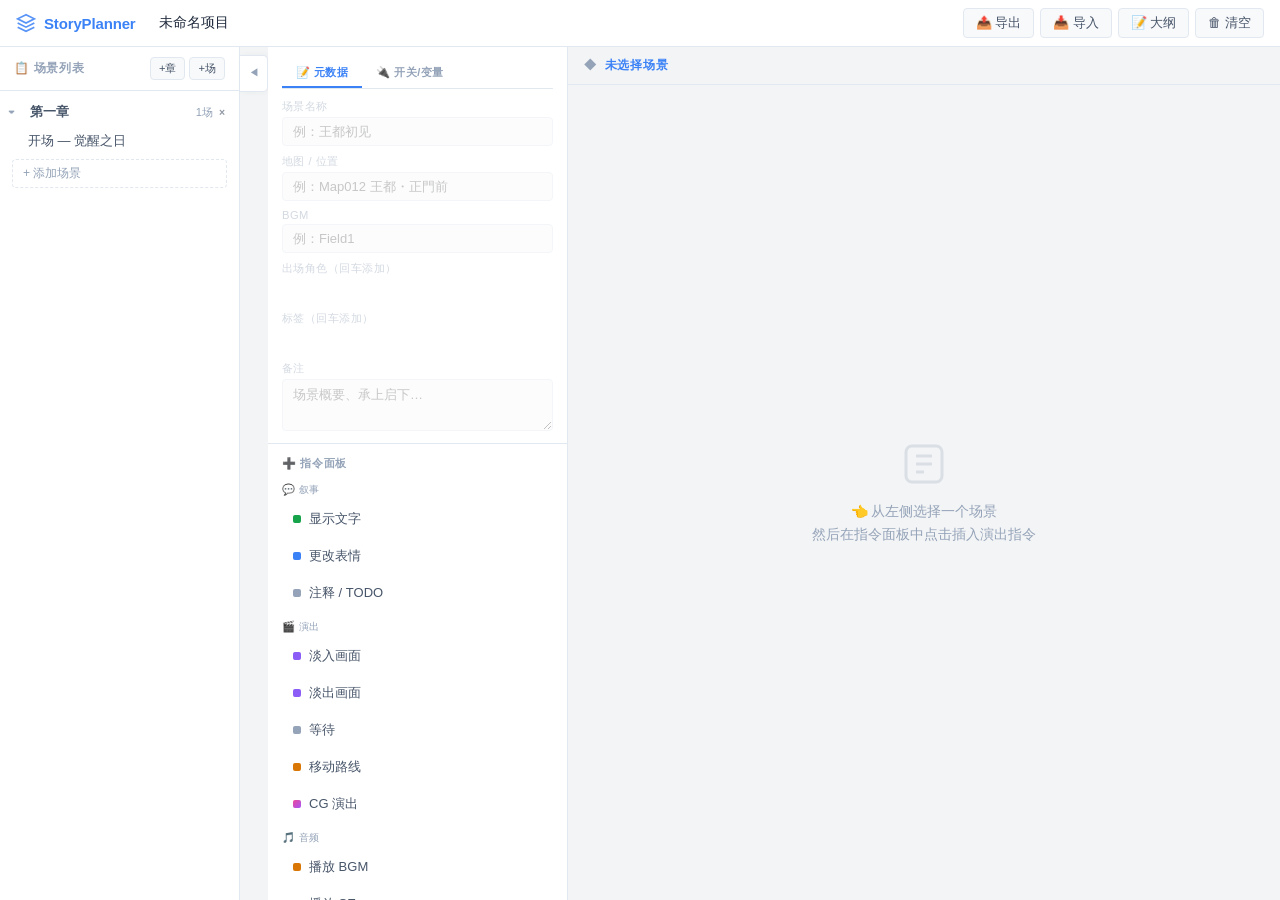
<file: StoryPlanner/index.html>
<!DOCTYPE html>
<html lang="zh-CN">
<head>
<meta charset="UTF-8">
<meta name="viewport" content="width=device-width, initial-scale=1.0">
<title>StoryPlanner — RPG 剧情大纲规划器</title>
<link rel="stylesheet" href="css/style.css">
</head>
<body>

<!-- TOP BAR -->
<div class="topbar">
  <div class="topbar-brand">
    <svg viewBox="0 0 24 24" fill="none" stroke="currentColor" stroke-width="2"><path d="M12 2L2 7l10 5 10-5-10-5z"/><path d="M2 17l10 5 10-5"/><path d="M2 12l10 5 10-5"/></svg>
    StoryPlanner
  </div>
  <input class="topbar-title" id="projectTitle" placeholder="未命名项目…" value="未命名项目">
  <div class="topbar-actions">
    <button class="btn" onclick="App.exportProject()" title="导出 JSON">📤 导出</button>
    <button class="btn" onclick="App.importProject()" title="导入 JSON">📥 导入</button>
    <button class="btn" onclick="App.exportOutline()" title="导出大纲文本">📝 大纲</button>
    <button class="btn btn--danger" onclick="App.resetAll()" title="清空全部数据">🗑 清空</button>
  </div>
</div>

<!-- MAIN CONTENT -->
<div class="main" id="main">

  <!-- LEFT: SCENE TREE -->
  <div class="scene-panel-wrapper">
  <div class="scene-panel">
    <div class="panel-header">
      <span>📋 场景列表</span>
      <div style="display:flex;gap:4px;">
        <button class="btn" onclick="App.addChapter()" title="添加章节">+章</button>
        <button class="btn" onclick="App.addScene()" title="添加场景">+场</button>
      </div>
    </div>
    <div class="scene-list" id="sceneList"></div>
  </div>
  <button class="panel-toggle" onclick="App.toggleScenePanel()" title="折叠场景列表">◀</button>
  </div>

  <!-- CENTER: METADATA + PALETTE -->
  <div class="center-panel">
    <div class="meta-section" id="metaSection">
      <div class="meta-tabs" id="metaTabs">
        <span class="meta-tab active" onclick="App.switchMetaTab('meta')">📝 元数据</span>
        <span class="meta-tab" onclick="App.switchMetaTab('system')">🔌 开关/变量</span>
      </div>
      <div id="tabMeta">
        <div class="meta-row" id="metaFields">
          <div class="meta-field">
            <label>场景名称</label>
            <input id="metaName" placeholder="例：王都初见" oninput="App.onMetaChange()">
          </div>
          <div class="meta-field">
            <label>地图 / 位置</label>
            <input id="metaMap" placeholder="例：Map012 王都・正門前" oninput="App.onMetaChange()">
          </div>
          <div class="meta-field">
            <label>BGM</label>
            <input id="metaBGM" placeholder="例：Field1" oninput="App.onMetaChange()">
          </div>
          <div class="meta-field">
            <label>出场角色（回车添加）</label>
            <div class="tag-area" id="metaChars"></div>
          </div>
          <div class="meta-field">
            <label>标签（回车添加）</label>
            <div class="tag-area" id="metaTags"></div>
          </div>
          <div class="meta-field">
            <label>备注</label>
            <textarea id="metaNote" placeholder="场景概要、承上启下…" oninput="App.onMetaChange()"></textarea>
          </div>
        </div>
      </div>
      <div id="tabSystem" style="display:none">
        <div class="drop-zone" id="systemDropZone" ondragover="App.onSysDragOver(event)" ondragleave="App.onSysDragLeave(event)" ondrop="App.onSysDrop(event)" onclick="App.onSysClick()">
          <svg width="36" height="36" viewBox="0 0 24 24" fill="none" stroke="currentColor" stroke-width="1.5" opacity="0.3"><path d="M21 15v4a2 2 0 0 1-2 2H5a2 2 0 0 1-2-2v-4"/><polyline points="17 8 12 3 7 8"/><line x1="12" y1="3" x2="12" y2="15"/></svg>
          <p>拖入 system.json<br>或点击选择文件</p>
        </div>
        <div id="systemContent" style="display:none">
          <div class="sys-tabs">
            <span class="sys-tab active" onclick="App.switchSysTab('switches')">🔘 开关</span>
            <span class="sys-tab" onclick="App.switchSysTab('variables')">🔢 变量</span>
          </div>
          <div class="sys-stats" id="sysStats"></div>
          <div class="sys-list" id="sysList"></div>
          <div class="sys-pagination" id="sysPagination"></div>
        </div>
      </div>
      <input type="file" id="systemFileInput" style="display:none" accept=".json" onchange="App.handleSysFile(event)">
    </div>

    <div class="palette-section">
      <h3>➕ 指令面板</h3>
      <div class="palette-group">
        <div class="palette-group-title">💬 叙事</div>
        <div class="palette-cmd" onclick="App.insertCommand('dialogue')">
          <span class="cmd-dot cmd-dot--dialogue"></span> 显示文字
        </div>
        <div class="palette-cmd" onclick="App.insertCommand('expression')">
          <span class="cmd-dot cmd-dot--expression"></span> 更改表情
        </div>
        <div class="palette-cmd" onclick="App.insertCommand('comment')">
          <span class="cmd-dot cmd-dot--comment"></span> 注释 / TODO
        </div>
      </div>
      <div class="palette-group">
        <div class="palette-group-title">🎬 演出</div>
        <div class="palette-cmd" onclick="App.insertCommand('fadein')">
          <span class="cmd-dot cmd-dot--fade"></span> 淡入画面
        </div>
        <div class="palette-cmd" onclick="App.insertCommand('fadeout')">
          <span class="cmd-dot cmd-dot--fade"></span> 淡出画面
        </div>
        <div class="palette-cmd" onclick="App.insertCommand('wait')">
          <span class="cmd-dot cmd-dot--wait"></span> 等待
        </div>
        <div class="palette-cmd" onclick="App.insertCommand('move')">
          <span class="cmd-dot cmd-dot--move"></span> 移动路线
        </div>
        <div class="palette-cmd" onclick="App.insertCommand('cg')">
          <span class="cmd-dot cmd-dot--cg"></span> CG 演出
        </div>
      </div>
      <div class="palette-group">
        <div class="palette-group-title">🎵 音频</div>
        <div class="palette-cmd" onclick="App.insertCommand('bgm')">
          <span class="cmd-dot cmd-dot--audio"></span> 播放 BGM
        </div>
        <div class="palette-cmd" onclick="App.insertCommand('se')">
          <span class="cmd-dot cmd-dot--audio"></span> 播放 SE
        </div>
      </div>
      <div class="palette-group">
        <div class="palette-group-title">🔀 逻辑</div>
        <div class="palette-cmd" onclick="App.insertCommand('branch')">
          <span class="cmd-dot cmd-dot--branch"></span> 条件分支
        </div>
      </div>
    </div>
  </div>

  <!-- RIGHT: COMMAND LIST -->
  <div class="cmd-panel" id="cmdPanel">
    <div class="cmd-panel-header">
      <h3>◆ <span class="scene-title-display" id="sceneTitleDisplay">未选择场景</span></h3>
      <span style="font-size:0.7rem;color:var(--text-muted);" id="cmdCount"></span>
    </div>
    <div class="cmd-list" id="cmdList">
      <div class="no-scene" id="noSceneHint">
        <svg viewBox="0 0 24 24" fill="none" stroke="currentColor" stroke-width="1.5"><rect x="3" y="3" width="18" height="18" rx="3"/><line x1="8" y1="8" x2="16" y2="8"/><line x1="8" y1="12" x2="16" y2="12"/><line x1="8" y1="16" x2="12" y2="16"/></svg>
        <p>👈 从左侧选择一个场景<br>然后在指令面板中点击插入演出指令</p>
      </div>
    </div>
  </div>
</div>

<!-- INLINE COMMAND EDITOR (hidden) -->
<div class="cmd-editor-overlay" id="cmdEditorOverlay" style="display:none;" onclick="if(event.target===this) App.closeEditor()">
  <div class="cmd-editor" id="cmdEditor"></div>
</div>

<!-- TOAST -->
<div class="toast" id="toast"></div>

<!-- Hidden file input for import -->
<input type="file" id="importFile" style="display:none" accept=".json" onchange="App.handleImport(event)">

<script src="js/app.js"></script>
</body>
</html>
</file>
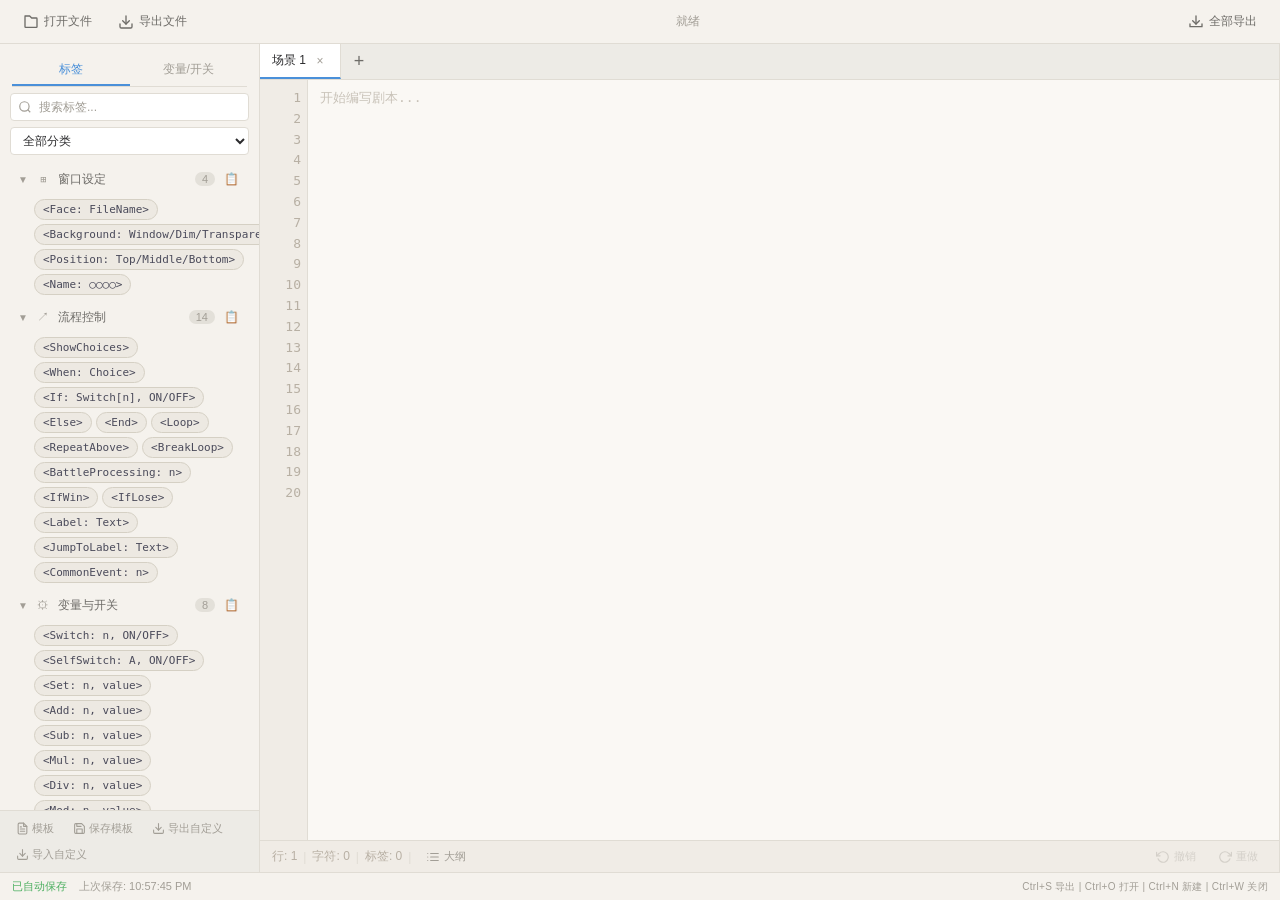
<file: Text2FrameEditor/index.html>
﻿<!DOCTYPE html>
<html lang="zh-CN">
<head>
  <meta charset="UTF-8">
  <meta name="viewport" content="width=device-width, initial-scale=1.0">
  <title>Text2Frame Editor</title>
  <link rel="stylesheet" href="style.css">
</head>
<body>

  <!-- ─── Top Toolbar ───────────────────────────────────────────── -->
  <div id="toolbar">
    <div class="toolbar-group">
      <button class="tb-btn" id="btn-open" title="打开 .txt 文件 (Ctrl+O)">
        <svg width="16" height="16" viewBox="0 0 24 24" fill="none" stroke="currentColor" stroke-width="2" stroke-linecap="round" stroke-linejoin="round"><path d="M3 3h7l3 3h7a1 1 0 0 1 1 1v12a1 1 0 0 1-1 1H4a1 1 0 0 1-1-1V4a1 1 0 0 1 1-1z"/></svg>
        <span>打开文件</span>
      </button>
      <button class="tb-btn" id="btn-export" title="导出为 .txt (Ctrl+S)">
        <svg width="16" height="16" viewBox="0 0 24 24" fill="none" stroke="currentColor" stroke-width="2" stroke-linecap="round" stroke-linejoin="round"><path d="M21 15v4a2 2 0 0 1-2 2H5a2 2 0 0 1-2-2v-4"/><polyline points="7 10 12 15 17 10"/><line x1="12" y1="15" x2="12" y2="3"/></svg>
        <span>导出文件</span>
      </button>
    </div>
    <div class="toolbar-center">
      <span id="toolbar-status">就绪</span>
    </div>
    <div class="toolbar-group toolbar-right">
      <button class="tb-btn" id="btn-export-all" title="导出全部标签页">
        <svg width="16" height="16" viewBox="0 0 24 24" fill="none" stroke="currentColor" stroke-width="2" stroke-linecap="round" stroke-linejoin="round"><polyline points="21 15 21 19 3 19 3 15"/><polyline points="7 10 12 15 17 10"/><line x1="12" y1="15" x2="12" y2="3"/></svg>
        <span>全部导出</span>
      </button>
    </div>
  </div>

  <!-- ─── Main Content ──────────────────────────────────────────── -->
  <div id="main-container">

    <!-- ─── Left: Tag Panel ───────────────────────────────────── -->
    <aside id="tag-panel">
      <div class="panel-header">
        <div class="panel-tabs">
          <button class="panel-tab active" data-tab="tags">标签</button>
          <button class="panel-tab" data-tab="vars">变量/开关</button>
        </div>
      </div>
      <div id="tag-panel-content" class="panel-content active">
      <div class="panel-tools">
        <div class="search-wrap">
          <svg class="search-icon" width="14" height="14" viewBox="0 0 24 24" fill="none" stroke="currentColor" stroke-width="2"><circle cx="11" cy="11" r="8"/><line x1="21" y1="21" x2="16.65" y2="16.65"/></svg>
          <input type="text" id="tag-search" placeholder="搜索标签..." spellcheck="false">
        </div>
        <select id="tag-filter">
          <option value="all">全部分类</option>
        </select>
      </div>
            <div id="tag-list"></div>
      <div id="tag-panel-bottom">
        <div class="tag-panel-bottom-inner">
          <div class="tag-panel-template-wrap">
            <button class="tp-btn" id="btn-template" title="插入模板片段">
              <svg width="13" height="13" viewBox="0 0 24 24" fill="none" stroke="currentColor" stroke-width="2" stroke-linecap="round" stroke-linejoin="round"><path d="M14 2H6a2 2 0 0 0-2 2v16a2 2 0 0 0 2 2h12a2 2 0 0 0 2-2V8z"/><polyline points="14 2 14 8 20 8"/><line x1="16" y1="13" x2="8" y2="13"/><line x1="16" y1="17" x2="8" y2="17"/><polyline points="10 9 9 9 8 9"/></svg>
              模板
            </button>
            <div id="template-dropdown" class="dropdown-menu"></div>
          </div>
          <button class="tp-btn" id="btn-save-template" title="将选中文本保存为自定义模板（先选中文本再保存）">
            <svg width="13" height="13" viewBox="0 0 24 24" fill="none" stroke="currentColor" stroke-width="2" stroke-linecap="round" stroke-linejoin="round"><path d="M19 21H5a2 2 0 0 1-2-2V5a2 2 0 0 1 2-2h11l5 5v11a2 2 0 0 1-2 2z"/><polyline points="17 21 17 13 7 13 7 21"/><polyline points="7 3 7 8 15 8"/></svg>
         保存模板
         </button>
          <button class="tp-btn tp-btn-export" id="btn-export-custom" title="导出自定义模板供下次导入">
            <svg width="13" height="13" viewBox="0 0 24 24" fill="none" stroke="currentColor" stroke-width="2" stroke-linecap="round" stroke-linejoin="round"><path d="M21 15v4a2 2 0 0 1-2 2H5a2 2 0 0 1-2-2v-4"/><polyline points="7 10 12 15 17 10"/><line x1="12" y1="15" x2="12" y2="3"/></svg>
            导出自定义
          </button>
          <button class="tp-btn" id="btn-import-custom" title="导入自定义模板（.json）">
            <svg width="13" height="13" viewBox="0 0 24 24" fill="none" stroke="currentColor" stroke-width="2" stroke-linecap="round" stroke-linejoin="round"><path d="M21 15v4a2 2 0 0 1-2 2H5a2 2 0 0 1-2-2v-4"/><polyline points="7 10 12 15 17 10"/><line x1="12" y1="15" x2="12" y2="3"/></svg>
            导入自定义
          </button>
        </div>
      </div>
      </div>
      <!-- Vars panel -->
      <div id="vars-panel" class="panel-content">
        <div class="vars-toolbar">
          <button class="vars-btn" id="btn-import-system" title="导入 RPG Maker 项目的 System.json">
            <svg width="14" height="14" viewBox="0 0 24 24" fill="none" stroke="currentColor" stroke-width="2" stroke-linecap="round" stroke-linejoin="round"><path d="M21 15v4a2 2 0 0 1-2 2H5a2 2 0 0 1-2-2v-4"/><polyline points="7 10 12 15 17 10"/><line x1="12" y1="15" x2="12" y2="3"/></svg>
            导入 System.json
          </button>
          <button class="vars-btn vars-btn-clear" id="btn-clear-vars" title="清除缓存的变量/开关数据">清除</button>
        </div>
        <div class="vars-search-wrap">
          <input type="text" id="vars-search" placeholder="搜索 ID 或名称..." spellcheck="false">
        </div>
        <div id="vars-content">
          <div class="vars-empty">尚未导入 System.json，请先点击上方按钮导入。</div>
        </div>
      </div>
    </aside>
    <!-- ─── Hidden file inputs ──── -->
    <input type="file" id="import-custom-input" accept=".json" hidden>
    <input type="file" id="system-json-input" accept=".json" hidden>

    <!-- ─── Right: Editor Area ─────────────────────────────────── -->
    <div id="editor-wrapper">
    <main id="editor-area">
      <!-- Tab bar -->
      <div id="tab-bar">
        <div id="tab-container"></div>
        <button id="tab-add" title="新建标签页 (Ctrl+N)">+</button>
      </div>

      <!-- Editor body -->
      <div id="editor-body">
        <div id="line-numbers"></div>
        <div id="editor-wrap">
          <div id="highlight-layer" aria-hidden="true"></div>
          <textarea id="editor" spellcheck="false" placeholder="开始编写剧本..."></textarea>
        </div>
      </div>

      <!-- Bottom action bar -->
      <div id="editor-bottom">
        <div class="bottom-left">
          <span id="stats-line">Line: 1</span>
          <span class="stat-sep">|</span>
          <span id="stats-char">Chars: 0</span>
          <span class="stat-sep">|</span>
          <span id="stats-tags">Tags: 0</span>
                  <span class="stat-sep">|</span>
          <button class="bottom-btn" id="btn-outline-toggle" title="切换大纲视图">
            <svg width="14" height="14" viewBox="0 0 24 24" fill="none" stroke="currentColor" stroke-width="2" stroke-linecap="round" stroke-linejoin="round"><line x1="8" y1="6" x2="21" y2="6"/><line x1="8" y1="12" x2="21" y2="12"/><line x1="8" y1="18" x2="21" y2="18"/><line x1="3" y1="6" x2="3.01" y2="6"/><line x1="3" y1="12" x2="3.01" y2="12"/><line x1="3" y1="18" x2="3.01" y2="18"/></svg>
            大纲
          </button></div>
        <div class="bottom-right">
          <button class="bottom-btn" id="btn-undo" title="撤销 (Ctrl+Z)" disabled>
            <svg width="14" height="14" viewBox="0 0 24 24" fill="none" stroke="currentColor" stroke-width="2" stroke-linecap="round" stroke-linejoin="round"><polyline points="1 4 1 10 7 10"/><path d="M3.51 15a9 9 0 1 0 2.13-9.36L1 10"/></svg>
            撤销
          </button>
          <button class="bottom-btn" id="btn-redo" title="重做 (Ctrl+Shift+Z)" disabled>
            <svg width="14" height="14" viewBox="0 0 24 24" fill="none" stroke="currentColor" stroke-width="2" stroke-linecap="round" stroke-linejoin="round"><polyline points="23 4 23 10 17 10"/><path d="M20.49 15a9 9 0 1 1-2.12-9.36L23 10"/></svg>
            重做
          </button>
        </div>
        </div>  </main>
    <aside id="outline-panel" class="outline-hidden">
      <div class="outline-header">
        <h2>大纲</h2>
        <button id="btn-outline-close" class="outline-close" title="关闭大纲">&times;</button>
      </div>
      <div id="outline-content"></div>
    </aside>
    </div>
  </div>

  <!-- ─── Template Name Dialog ────────────────────────────────────── -->
  <div id="template-dialog-overlay" class="dialog-overlay hidden">
    <div class="dialog-box">
      <div class="dialog-header">保存为自定义模板</div>
      <div class="dialog-body">
        <label for="template-dialog-input">模板名称</label>
        <input type="text" id="template-dialog-input" placeholder="输入模板名称..." spellcheck="false">
      </div>
      <div class="dialog-footer">
        <button class="dialog-btn dialog-btn-cancel" id="template-dialog-cancel">取消</button>
        <button class="dialog-btn dialog-btn-confirm" id="template-dialog-confirm">保存</button>
      </div>
    </div>
  </div>

  <!-- ─── Status Bar ────────────────────────────────────────────── -->
  <div id="status-bar">
    <span id="status-auto-save">自动保存已启用</span>
    <span id="status-saved-time"></span>
    <span id="status-shortcuts">Ctrl+S 导出  |  Ctrl+O 打开  |  Ctrl+N 新建  |  Ctrl+W 关闭</span>
  </div>

  <!-- ─── File Input (hidden) ─────────────────────────────────── -->
  <input type="file" id="file-input" accept=".txt" hidden>

  <script src="tags-data.js"></script>
  <script src="script.js"></script>
</body>
</html>
</file>
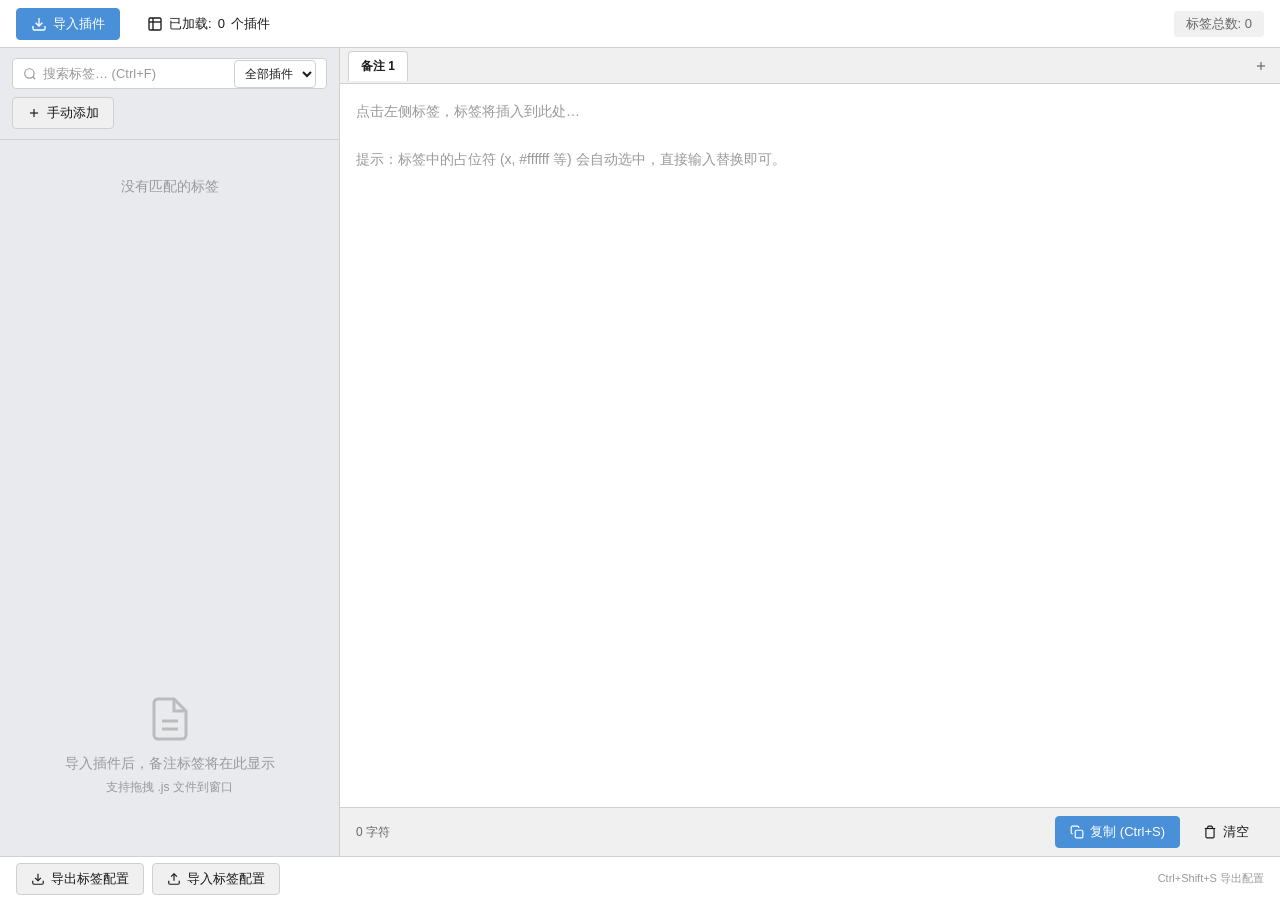
<file: Notehelper/NoteHelper/index.html>
﻿<!DOCTYPE html>
<html lang="zh-CN">
<head>
  <meta charset="UTF-8">
  <meta name="viewport" content="width=device-width, initial-scale=1.0">
  <title>RMMZ 备注标签助手</title>
  <link rel="stylesheet" href="style.css">
</head>
<body>
  <div id="app">
    <!-- 顶部状态栏 -->
    <header id="top-bar">
      <div class="top-left">
        <button id="btn-import" class="btn btn-primary">
          <svg width="16" height="16" viewBox="0 0 24 24" fill="none" stroke="currentColor" stroke-width="2"><path d="M21 15v4a2 2 0 0 1-2 2H5a2 2 0 0 1-2-2v-4"/><polyline points="7 10 12 15 17 10"/><line x1="12" y1="15" x2="12" y2="3"/></svg>
          导入插件
        </button>
        <input type="file" id="file-input" accept=".js" multiple hidden>
        <div id="plugin-dropdown" class="dropdown">
          <button id="btn-plugin-info" class="btn btn-ghost">
            <svg width="16" height="16" viewBox="0 0 24 24" fill="none" stroke="currentColor" stroke-width="2"><rect x="3" y="3" width="18" height="18" rx="2" ry="2"/><line x1="3" y1="9" x2="21" y2="9"/><line x1="9" y1="3" x2="9" y2="21"/></svg>
            已加载: <span id="plugin-count">0</span> 个插件
          </button>
          <div id="plugin-dropdown-content" class="dropdown-content"></div>
        </div>
      </div>
      <div class="top-right">
        <span class="stat-badge">标签总数: <span id="tag-count">0</span></span>
      </div>
    </header>

    <!-- 主内容区 -->
    <div id="main-content">
      <!-- 左侧 — 标签面板 -->
      <aside id="tag-panel">
        <div class="panel-toolbar">
          <div class="search-row">
            <svg class="search-icon" width="14" height="14" viewBox="0 0 24 24" fill="none" stroke="currentColor" stroke-width="2"><circle cx="11" cy="11" r="8"/><line x1="21" y1="21" x2="16.65" y2="16.65"/></svg>
            <input type="text" id="tag-search" placeholder="搜索标签… (Ctrl+F)" spellcheck="false">
            <select id="plugin-filter" title="按插件过滤">
              <option value="__all__">全部插件</option>
            </select>
          </div>
          <button id="btn-manual-add" class="btn btn-secondary">
            <svg width="14" height="14" viewBox="0 0 24 24" fill="none" stroke="currentColor" stroke-width="2"><line x1="12" y1="5" x2="12" y2="19"/><line x1="5" y1="12" x2="19" y2="12"/></svg>
            手动添加
          </button>
        </div>
        <div id="tag-list"></div>
        <div id="empty-state" class="empty-state">
          <svg width="48" height="48" viewBox="0 0 24 24" fill="none" stroke="#bbb" stroke-width="1.5"><path d="M14 2H6a2 2 0 0 0-2 2v16a2 2 0 0 0 2 2h12a2 2 0 0 0 2-2V8z"/><polyline points="14 2 14 8 20 8"/><line x1="16" y1="13" x2="8" y2="13"/><line x1="16" y1="17" x2="8" y2="17"/></svg>
          <p>导入插件后，备注标签将在此显示</p>
          <p class="hint">支持拖拽 .js 文件到窗口</p>
        </div>
      </aside>

      <!-- 右侧 — 编辑区 -->
      <section id="editor-panel">
        <div id="tab-bar">
          <div id="tab-list"></div>
          <button id="btn-add-tab" class="btn btn-tab-add" title="新增标签页">
            <svg width="14" height="14" viewBox="0 0 24 24" fill="none" stroke="currentColor" stroke-width="2"><line x1="12" y1="5" x2="12" y2="19"/><line x1="5" y1="12" x2="19" y2="12"/></svg>
          </button>
        </div>
        <div id="editor-area">
          <textarea id="note-editor" spellcheck="false" placeholder="点击左侧标签，标签将插入到此处…&#10;&#10;提示：标签中的占位符 (x, #ffffff 等) 会自动选中，直接输入替换即可。"></textarea>
        </div>
        <div id="editor-toolbar">
          <div class="editor-info">
            <span id="char-count">0 字符</span>
          </div>
          <div class="editor-actions">
            <button id="btn-copy" class="btn btn-primary">
              <svg width="14" height="14" viewBox="0 0 24 24" fill="none" stroke="currentColor" stroke-width="2"><rect x="9" y="9" width="13" height="13" rx="2" ry="2"/><path d="M5 15H4a2 2 0 0 1-2-2V4a2 2 0 0 1 2-2h9a2 2 0 0 1 2 2v1"/></svg>
              复制 (Ctrl+S)
            </button>
            <button id="btn-clear" class="btn btn-ghost">
              <svg width="14" height="14" viewBox="0 0 24 24" fill="none" stroke="currentColor" stroke-width="2"><polyline points="3 6 5 6 21 6"/><path d="M19 6v14a2 2 0 0 1-2 2H7a2 2 0 0 1-2-2V6m3 0V4a2 2 0 0 1 2-2h4a2 2 0 0 1 2 2v2"/></svg>
              清空
            </button>
          </div>
        </div>
      </section>
    </div>

    <!-- 底部操作栏 -->
    <footer id="bottom-bar">
      <div class="bottom-left">
        <button id="btn-export-config" class="btn btn-secondary">
          <svg width="14" height="14" viewBox="0 0 24 24" fill="none" stroke="currentColor" stroke-width="2"><path d="M21 15v4a2 2 0 0 1-2 2H5a2 2 0 0 1-2-2v-4"/><polyline points="7 10 12 15 17 10"/><line x1="12" y1="15" x2="12" y2="3"/></svg>
          导出标签配置
        </button>
        <button id="btn-import-config" class="btn btn-secondary">
          <svg width="14" height="14" viewBox="0 0 24 24" fill="none" stroke="currentColor" stroke-width="2"><path d="M21 15v4a2 2 0 0 1-2 2H5a2 2 0 0 1-2-2v-4"/><polyline points="17 8 12 3 7 8"/><line x1="12" y1="3" x2="12" y2="15"/></svg>
          导入标签配置
        </button>
        <input type="file" id="config-input" accept=".json" hidden>
      </div>
      <div class="bottom-right">
        <span class="shortcut-hint">Ctrl+Shift+S 导出配置</span>
      </div>
    </footer>
  </div>

  <!-- 导入策略弹窗 -->
  <div id="strategy-modal" class="modal-overlay hidden">
    <div class="modal">
      <h3>导入策略</h3>
      <p>已有标签配置，如何处理新导入的标签？</p>
      <div class="radio-group">
        <label class="radio-label">
          <input type="radio" name="strategy" value="overwrite">
          <span class="radio-title">覆盖</span>
          <span class="radio-desc">清空后用新标签替换</span>
        </label>
        <label class="radio-label">
          <input type="radio" name="strategy" value="append" checked>
          <span class="radio-title">追加</span>
          <span class="radio-desc">保留现有标签，合并新标签</span>
        </label>
      </div>
      <div class="modal-actions">
        <button id="btn-strategy-confirm" class="btn btn-primary">确认</button>
        <button id="btn-strategy-cancel" class="btn btn-ghost">取消</button>
      </div>
    </div>
  </div>

  <!-- 手动添加标签弹窗 -->
  <div id="manual-modal" class="modal-overlay hidden">
    <div class="modal modal-sm">
      <h3>手动添加标签</h3>
      <p>输入自定义标签模板（如 <code>&lt;MyTag: x&gt;</code>）</p>
      <input type="text" id="manual-input" class="input-full" placeholder="<TagName: x>" spellcheck="false">
      <div class="modal-actions">
        <button id="btn-manual-confirm" class="btn btn-primary">添加</button>
        <button id="btn-manual-cancel" class="btn btn-ghost">取消</button>
      </div>
    </div>
  </div>

  <!-- 模板片段保存弹窗 -->
  <div id="snippet-modal" class="modal-overlay hidden">
    <div class="modal modal-sm">
      <h3>保存模板片段</h3>
      <p>将当前标签页内容保存为自定义模板</p>
      <input type="text" id="snippet-name-input" class="input-full" placeholder="模板名称" spellcheck="false">
      <div class="modal-actions">
        <button id="btn-snippet-save" class="btn btn-primary">保存</button>
        <button id="btn-snippet-cancel" class="btn btn-ghost">取消</button>
      </div>
    </div>
  </div>

  <script src="script.js"></script>
</body>
</html>
</file>
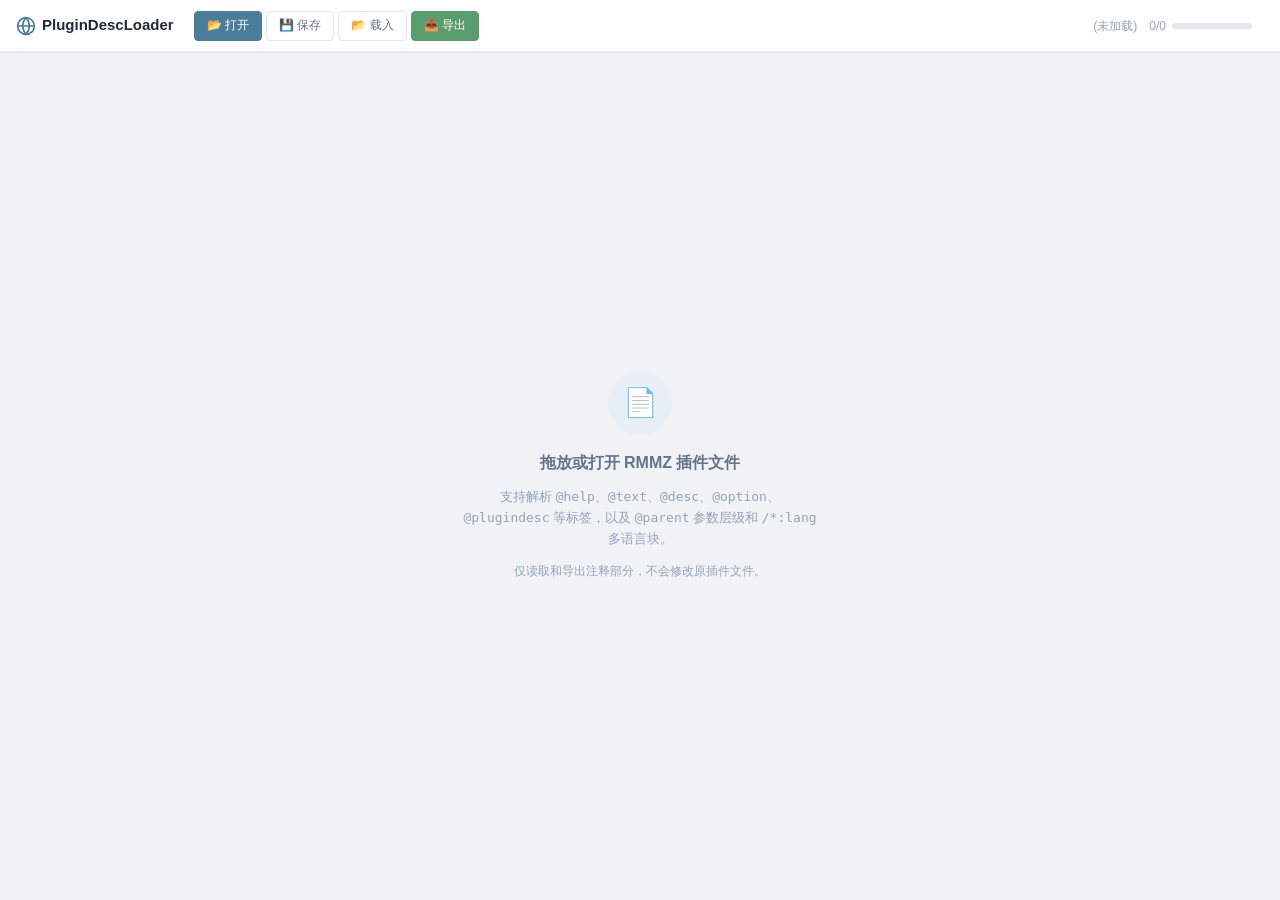
<file: PluginDescLoader/old/index.html>
<!DOCTYPE html>
<html lang="zh-CN">
<head>
<meta charset="UTF-8">
<meta name="viewport" content="width=device-width, initial-scale=1.0">
<title>PluginDescLoader — RMMZ 插件注释翻译工具</title>
<link rel="stylesheet" href="css/style.css">
</head>
<body>

  <!-- ═══ Header ═══ -->
  <header class="app-header">
    <div class="logo">
      <!-- Simple translate icon -->
      <svg viewBox="0 0 24 24" fill="none" stroke="currentColor" stroke-width="2" stroke-linecap="round" stroke-linejoin="round">
        <path d="M12 22c5.523 0 10-4.477 10-10S17.523 2 12 2 2 6.477 2 12s4.477 10 10 10z"/>
        <path d="M2 12h20"/>
        <path d="M12 2a15.3 15.3 0 014 10 15.3 15.3 0 01-4 10 15.3 15.3 0 01-4-10 15.3 15.3 0 014-10z"/>
      </svg>
      PluginDescLoader
    </div>

    <div class="header-actions">
      <button class="btn btn-primary" onclick="triggerLoad()" title="打开插件 .js 文件">📂 打开</button>
      <button class="btn" onclick="saveTranslationState()" title="保存翻译进度为 JSON">💾 保存</button>
      <button class="btn" onclick="loadTranslationState()" title="载入之前保存的翻译进度">📂 载入</button>
      <button class="btn btn-success" onclick="exportTranslated()" title="导出翻译后的注释文本">📤 导出</button>
    </div>

    <div class="header-status">
      <span class="file-name" id="fileNameDisplay">(未加载)</span>
      <span class="progress-wrap">
        <span id="progressText">0/0</span>
        <span class="progress-bar"><span class="fill" id="progressFill" style="width:0%"></span></span>
      </span>
      <span class="status-msg" id="statusMessage"></span>
    </div>
  </header>

  <!-- ═══ Toolbar ═══ -->
  <div class="toolbar hidden" id="toolbar">
    <div class="search-box">
      <span class="icon">🔍</span>
      <input type="text" placeholder="搜索原文或翻译…" oninput="onSearch(event)">
    </div>

    <div class="toolbar-sep"></div>

    <div class="lang-group" id="langGroup"></div>

    <div class="toolbar-sep"></div>

    <div class="filter-group" id="filterGroup">
      <button class="filter-btn active" data-filter="all" onclick="setFilter('all')">全部 <span class="count">0</span></button>
      <button class="filter-btn" data-filter="untranslated" onclick="setFilter('untranslated')">未翻译 <span class="count">0</span></button>
      <button class="filter-btn" data-filter="translated" onclick="setFilter('translated')">已翻译 <span class="count">0</span></button>
    </div>
  </div>

  <!-- ═══ Hidden file input ═══ -->
  <input type="file" id="fileInput" accept=".js" onchange="onFileSelected(event)" style="display:none;">

  <!-- ═══ Main Content ═══ -->
  <div class="main-content" id="mainContent">
    <!-- Empty State -->
    <div class="empty-state" id="emptyState">
      <div class="icon-wrap">📄</div>
      <h2>拖放或打开 RMMZ 插件文件</h2>
      <p>支持解析 <code>@help</code>、<code>@text</code>、<code>@desc</code>、<code>@option</code>、<code>@plugindesc</code> 等标签，以及 <code>@parent</code> 参数层级和 <code>/*:lang</code> 多语言块。</p>
      <p class="hint">仅读取和导出注释部分，不会修改原插件文件。</p>
    </div>

    <!-- Items Container -->
    <div class="items-container" id="itemsContainer" style="display:none;"></div>
  </div>

  <!-- ═══ Export Panel ═══ -->
  <div class="export-panel" id="exportPanel">
    <div class="export-header">
      <span class="title">📤 导出预览 — 已翻译的内容将替换原文，可手动复制替换到插件文件中</span>
      <div class="actions">
        <button onclick="copyExportToClipboard()">📋 复制</button>
        <button onclick="downloadExport()">⬇ 下载 .txt</button>
        <button onclick="hideExportPanel()">✕ 关闭</button>
      </div>
    </div>
    <pre id="exportContent"></pre>
  </div>

  <!-- ═══ Scripts ═══ -->
  <script src="js/parser.js"></script>
  <script src="js/app.js"></script>

</body>
</html>
</file>
<file: DBManager/style.css>
﻿/* === Reset & Base === */
*, *::before, *::after { box-sizing: border-box; margin: 0; padding: 0; }
html, body { height: 100%; }
body {
  font-family: -apple-system, "Segoe UI", "PingFang SC", "Microsoft YaHei", sans-serif;
  font-size: 13px;
  background: #f4f5f9;
  color: #2c3e50;
  display: flex;
  flex-direction: column;
}

/* === Toolbar === */
#toolbar {
  display: flex;
  align-items: center;
  justify-content: space-between;
  padding: 8px 20px;
  background: #fff;
  border-bottom: 1px solid #e0e4ed;
  flex-shrink: 0;
  box-shadow: 0 1px 3px rgba(0,0,0,0.04);
}
#toolbar h1 {
  font-size: 16px;
  font-weight: 700;
  color: #c0392b;
  letter-spacing: 0.3px;
}
.toolbar-left { display: flex; align-items: center; gap: 12px; }
.toolbar-actions { display: flex; align-items: center; gap: 8px; }

.btn {
  display: inline-flex;
  align-items: center;
  padding: 5px 14px;
  border: 1px solid #d0d5e0;
  border-radius: 4px;
  background: #fff;
  color: #2c3e50;
  cursor: pointer;
  font-size: 13px;
  transition: background 0.12s, border-color 0.12s, color 0.12s;
  user-select: none;
}
.btn:hover { background: #f0f2f7; border-color: #c0392b; color: #c0392b; }
.btn:disabled { opacity: 0.4; cursor: not-allowed; }
.btn:disabled:hover { background: #fff; border-color: #d0d5e0; color: #2c3e50; }

/* === Tab Bar === */
#tabBar {
  display: flex;
  align-items: center;
  background: #eef0f5;
  border-bottom: 1px solid #dce0e8;
  padding: 0 12px;
  flex-shrink: 0;
  min-height: 36px;
}
.tab-list {
  display: flex;
  align-items: flex-end;
  gap: 2px;
  overflow-x: auto;
  flex: 1;
}
.tab {
  display: flex;
  align-items: center;
  gap: 6px;
  padding: 6px 12px 5px 12px;
  border: 1px solid #d0d5e0;
  border-bottom: none;
  border-radius: 4px 4px 0 0;
  background: #e4e6ec;
  color: #5a6a7a;
  font-size: 12px;
  cursor: pointer;
  white-space: nowrap;
  user-select: none;
  transition: background 0.12s, color 0.12s;
  margin-top: 4px;
}
.tab:hover { background: #daddf0; color: #2c3e50; }
.tab.active {
  background: #fff;
  color: #c0392b;
  font-weight: 600;
  border-color: #d0d5e0;
  margin-top: 0;
  padding-top: 7px;
  position: relative;
}
.tab.active::after {
  content: '';
  position: absolute;
  bottom: -1px;
  left: 0;
  right: 0;
  height: 1px;
  background: #fff;
}
.tab .tab-close {
  display: inline-flex;
  align-items: center;
  justify-content: center;
  width: 16px;
  height: 16px;
  font-size: 13px;
  line-height: 1;
  border-radius: 50%;
  color: #8899aa;
  transition: background 0.1s, color 0.1s;
}
.tab .tab-close:hover {
  background: #d0d5e0;
  color: #c0392b;
}
.tab-file-info {
  font-size: 12px;
  color: #8899aa;
  margin-left: 16px;
  flex-shrink: 0;
}

/* === Drop Zone === */
#dropZone {
  flex: 1;
  display: flex;
  flex-direction: column;
  align-items: center;
  justify-content: center;
  border: 2px dashed #c0c6d4;
  margin: 24px;
  border-radius: 8px;
  color: #8899aa;
  transition: border-color 0.2s, background 0.2s;
  background: #fafbfd;
}
#dropZone.drag-over { border-color: #c0392b; background: rgba(192,57,43,0.05); }
#dropZone p { font-size: 16px; margin-bottom: 6px; color: #5a6a7a; }
#dropZone .sub { font-size: 12px; color: #9aaabc; }

/* === Table Container === */
#tableContainer {
  flex: 1;
  display: flex;
  flex-direction: column;
  overflow: hidden;
}
#tableWrapper {
  flex: 1;
  display: flex;
  flex-direction: column;
  overflow: hidden;
  margin: 0 8px 8px 8px;
  border: 1px solid #e0e4ed;
  border-radius: 4px;
  background: #fff;
}

/* scrollbar top — just the thin track */
.scrollbar-top-wrap {
  overflow-x: auto;
  overflow-y: hidden;
  flex-shrink: 0;
  height: 10px;
}
.scrollbar-top-wrap::-webkit-scrollbar {
  height: 8px;
}
.scrollbar-top-wrap::-webkit-scrollbar-track {
  background: #f0f2f7;
}
.scrollbar-top-wrap::-webkit-scrollbar-thumb {
  background: #c0c6d4;
  border-radius: 4px;
}
.scrollbar-top-wrap::-webkit-scrollbar-thumb:hover {
  background: #a0a8b8;
}
.scrollbar-top-track {
  height: 1px;
}

/* table scroll area */
.table-scroll {
  flex: 1;
  overflow: auto;
}
.table-scroll::-webkit-scrollbar { width: 8px; height: 0; }
.table-scroll::-webkit-scrollbar-track { background: #f4f5f9; }
.table-scroll::-webkit-scrollbar-thumb { background: #d0d5e0; border-radius: 4px; }
.table-scroll::-webkit-scrollbar-thumb:hover { background: #b0b8c8; }

#dataTable {
  width: 100%;
  border-collapse: collapse;
  font-size: 12px;
  white-space: nowrap;
  min-width: max-content;
}

/* === Header row 1: field names === */
#dataTable th {
  position: sticky;
  top: 0;
  z-index: 3;
  background: #f0f2f7;
  color: #a04030;
  font-weight: 600;
  padding: 6px 10px 2px 10px;
  text-align: left;
  border-bottom: none;
  cursor: pointer;
  user-select: none;
  font-size: 11px;
  text-transform: uppercase;
  letter-spacing: 0.3px;
}
#dataTable th:hover { background: #e6e8f0; }
#dataTable th.id-col { color: #8899aa; width: 40px; font-weight: 400; }

/* === Header row 2: Chinese labels === */
#dataTable th.label-row {
  position: sticky;
  top: 24px; /* below the first header row */
  z-index: 2;
  background: #f8f9fc;
  color: #667788;
  font-weight: 400;
  font-size: 11px;
  text-transform: none;
  letter-spacing: 0;
  padding: 1px 10px 4px 10px;
  border-bottom: 1px solid #dce0e8;
  cursor: default;
}
#dataTable th.label-row.id-col { color: #8899aa; }
#dataTable th.label-row:hover { background: #f8f9fc; }

#dataTable td {
  padding: 3px 10px;
  border-bottom: 1px solid #eef0f5;
  max-width: 300px;
  overflow: hidden;
  text-overflow: ellipsis;
}
#dataTable tr:hover td { background: #f8f9fc; }
#dataTable td.name-col { color: #2980b9; font-weight: 500; }
#dataTable td.id-col { color: #8899aa; text-align: center; }

/* === Editable Cells === */
#dataTable td[contenteditable="true"] {
  cursor: text;
  outline: none;
  border-radius: 2px;
  transition: background 0.1s;
}
#dataTable td[contenteditable="true"]:focus {
  background: rgba(192,57,43,0.06);
  box-shadow: inset 0 0 0 1px #c0392b;
}
#dataTable td.cell-modified {
  background: rgba(192,57,43,0.05);
}
#dataTable td.cell-array,
#dataTable td.cell-object {
  color: #8e44ad;
  font-style: italic;
  cursor: default;
}

/* === Row Actions === */
#dataTable td.row-actions {
  padding: 2px 4px;
  text-align: center;
}
#dataTable td.row-actions button {
  background: none;
  border: 1px solid #d0d5e0;
  color: #8899aa;
  cursor: pointer;
  font-size: 11px;
  padding: 1px 6px;
  border-radius: 3px;
  transition: all 0.1s;
}
#dataTable td.row-actions button:hover {
  border-color: #c0392b;
  color: #c0392b;
  background: rgba(192,57,43,0.06);
}

/* === Hidden === */
[hidden] { display: none !important; }

/* === Tooltip === */
.cell-tip {
  position: relative;
  cursor: help;
}
.cell-tip:hover::after {
  content: attr(data-tip);
  position: absolute;
  left: 0;
  top: 100%;
  background: #2c3e50;
  border: 1px solid #1a252f;
  padding: 4px 8px;
  border-radius: 3px;
  font-size: 11px;
  color: #f0f2f7;
  white-space: pre-wrap;
  z-index: 10;
  max-width: 400px;
  word-break: break-all;
}


/* === Modal (Array Editor) === */
.modal-overlay {
  display: none;
  position: fixed;
  inset: 0;
  background: rgba(44,62,80,0.45);
  z-index: 1000;
  align-items: center;
  justify-content: center;
}
.modal-overlay.show { display: flex; }
.modal-box {
  background: #fff;
  border-radius: 6px;
  box-shadow: 0 8px 30px rgba(0,0,0,0.18);
  max-width: 90vw;
  max-height: 85vh;
  display: flex;
  flex-direction: column;
  min-width: 400px;
}
.modal-header {
  display: flex;
  align-items: center;
  justify-content: space-between;
  padding: 12px 20px;
  border-bottom: 1px solid #e0e4ed;
  flex-shrink: 0;
}
.modal-title { font-size: 15px; font-weight: 700; color: #c0392b; }
.modal-close {
  font-size: 20px; color: #8899aa; cursor: pointer; line-height: 1; padding: 0 4px;
}
.modal-close:hover { color: #c0392b; }
.modal-body {
  flex: 1; overflow: auto; padding: 12px 20px; min-height: 100px;
}
.modal-empty {
  text-align: center; color: #9aaabc; padding: 40px 0; font-size: 13px;
}
.modal-table-wrap { overflow-x: auto; }
.modal-table {
  width: 100%; border-collapse: collapse; font-size: 12px;
  white-space: nowrap; min-width: max-content;
}
.modal-table th {
  position: sticky; top: 0; z-index: 3; background: #f0f2f7;
  color: #a04030; font-weight: 600; padding: 5px 10px 2px;
  text-align: left; border-bottom: none; user-select: none;
  font-size: 11px; text-transform: uppercase; letter-spacing: 0.3px;
}
.modal-table th.label-row {
  top: 22px; z-index: 2; background: #f8f9fc; color: #667788;
  font-weight: 400; font-size: 11px; text-transform: none;
  letter-spacing: 0; padding: 1px 10px 4px; border-bottom: 1px solid #dce0e8;
}
.modal-table th.id-col { color: #8899aa; font-weight: 400; width: 36px; }
.modal-table td {
  padding: 3px 10px; border-bottom: 1px solid #eef0f5;
  max-width: 200px; overflow: hidden; text-overflow: ellipsis;
}
.modal-table tr:hover td { background: #f8f9fc; }
.modal-table td[contenteditable="true"] {
  cursor: text; outline: none; border-radius: 2px; transition: background 0.1s;
}
.modal-table td[contenteditable="true"]:focus {
  background: rgba(192,57,43,0.06); box-shadow: inset 0 0 0 1px #c0392b;
}
.modal-table td.id-col { color: #8899aa; text-align: center; }
.modal-table td.row-actions { padding: 2px 6px; text-align: center; }
.modal-table td.row-actions button {
  background: none; border: 1px solid #d0d5e0; color: #8899aa;
  cursor: pointer; font-size: 11px; padding: 1px 6px; border-radius: 3px;
  transition: all 0.1s;
}
.modal-table td.row-actions button:hover {
  border-color: #c0392b; color: #c0392b; background: rgba(192,57,43,0.06);
}
.modal-footer {
  display: flex; align-items: center; justify-content: space-between;
  padding: 10px 20px; border-top: 1px solid #e0e4ed; gap: 8px; flex-shrink: 0;
}
.modal-footer-right { display: flex; gap: 8px; }
.modal-footer .btn-primary {
  background: #c0392b; border-color: #c0392b; color: #fff;
}
.modal-footer .btn-primary:hover { background: #a93226; border-color: #a93226; }

/* editable primitive array (JSON inline) */
#dataTable td.cell-array-json {
  color: inherit;
  font-style: normal;
  cursor: text;
}
</file>
<file: GlossaryEditor/css/style.css>
﻿/*=============================================================================
  style.css - GlossaryData 编辑器
=============================================================================*/

*, *::before, *::after { box-sizing: border-box; margin: 0; padding: 0; }

:root {
    --bg:           #f4f5f7;
    --panel-bg:     #ffffff;
    --border:       #d0d5dd;
    --border-light: #e5e7eb;
    --text:         #1d2939;
    --text-muted:   #667085;
    --accent:       #6366f1;
    --accent-hover: #4f46e5;
    --accent-light: #eef2ff;
    --accent-ring:  rgba(99,102,241,0.20);
    --accent-rgb:   99,102,241;
    --danger:       #ef4444;
    --success:      #10b981;
    --radius:       6px;
    --radius-sm:    4px;
    --shadow-sm:    0 1px 3px rgba(0,0,0,0.06), 0 1px 2px rgba(0,0,0,0.04);
    --shadow-md:    0 4px 12px rgba(0,0,0,0.06), 0 2px 4px rgba(0,0,0,0.04);
    --font:         -apple-system, BlinkMacSystemFont, "Segoe UI", "PingFang SC",
                    "Hiragino Sans GB", "Microsoft YaHei", "Helvetica Neue", Helvetica, Arial, sans-serif;
    --mono-font:    "SF Mono", "Cascadia Code", "Consolas", "Liberation Mono", monospace;
}

html, body { height: 100%; font-family: var(--font); font-size: 14px; line-height: 1.6; color: var(--text); background: var(--bg); }

#app { display: flex; flex-direction: column; height: 100vh; overflow: hidden; }

/* ========== Toolbar ========== */

.toolbar {
    display: flex; align-items: center; gap: 10px; padding: 10px 16px;
    background: var(--panel-bg); border-bottom: 1px solid var(--border);
    flex-shrink: 0; z-index: 10; box-shadow: var(--shadow-sm);
}
.toolbar .title { font-size: 16px; font-weight: 600; margin-right: 16px; color: var(--text); white-space: nowrap; }
.toolbar .title small { font-size: 12px; font-weight: 400; color: var(--text-muted); margin-left: 6px; }
.toolbar .title small::before { content: "•"; margin-right: 6px; color: var(--accent); }

/* ========== Common Buttons ========== */

.btn {
    display: inline-flex; align-items: center; gap: 5px; padding: 6px 14px;
    font-size: 13px; font-family: var(--font); font-weight: 500;
    border: 1px solid var(--border); border-radius: var(--radius);
    background: var(--panel-bg); color: var(--text); cursor: pointer;
    white-space: nowrap; transition: background 0.15s, border-color 0.15s;
}
.btn:hover { background: #f9fafb; border-color: #9ca3af; }
.btn-primary { background: var(--accent); color: #fff; border-color: var(--accent); }
.btn-primary:hover { background: var(--accent-hover); border-color: var(--accent-hover); box-shadow: 0 1px 4px rgba(var(--accent-rgb),0.30); }
.btn-danger { color: var(--danger); border-color: var(--danger); }
.btn-danger:hover { background: #fef2f2; border-color: #dc2626; color: #dc2626; }
.btn-success { background: var(--success); color: #fff; border-color: var(--success); }
.btn-success:hover { background: #059669; border-color: #059669; box-shadow: 0 1px 4px rgba(16,185,129,0.30); }
.btn:disabled { opacity: 0.5; cursor: not-allowed; }
.btn-small { padding: 4px 10px; font-size: 12px; }
#import-input { display: none; }

/* ========== Main Area ========== */

.main-area { display: flex; flex: 1; overflow: hidden; }

/* ========== Left Panel ========== */

.list-panel {
    width: 320px; min-width: 240px; background: var(--panel-bg);
    border-right: 1px solid var(--border);
    display: flex; flex-direction: column; flex-shrink: 0;
    box-shadow: 1px 0 3px rgba(0,0,0,0.04);
}

.list-header {
    display: flex; align-items: center; justify-content: space-between;
    padding: 10px 14px; border-bottom: 1px solid var(--border-light);
    font-size: 13px; font-weight: 600; color: var(--text-muted);
}

/* ---- 筛选行 ---- */

.list-filters {
    display: flex; gap: 6px; padding: 8px 14px;
    border-bottom: 1px solid var(--border-light);
    flex-shrink: 0;
}

.filter-select {
    flex: 1; min-width: 0;
    padding: 5px 8px; font-size: 12px; font-family: var(--font);
    border: 1px solid var(--border); border-radius: var(--radius-sm);
    background: #fff; color: var(--text); outline: none; cursor: pointer;
    transition: border-color 0.12s, box-shadow 0.12s;
}
.filter-select:focus { border-color: var(--accent); box-shadow: 0 0 0 2px var(--accent-ring); }

/* ---- 列表体 ---- */

.list-body { flex: 1; overflow-y: auto; padding: 4px 0; }
.list-body::-webkit-scrollbar { width: 6px; }
.list-body::-webkit-scrollbar-thumb { background: #d0d5dd; border-radius: 3px; }
.list-body::-webkit-scrollbar-track { background: transparent; }

.list-item {
    display: flex; align-items: baseline; gap: 8px; padding: 9px 14px;
    cursor: pointer; border-left: 3px solid transparent;
    transition: background 0.12s, border-color 0.12s;
}
.list-item:hover { background: #f9fafb; }
.list-item.selected { background: var(--accent-light); border-left-color: var(--accent); }
.list-item.selected .list-item-id { color: var(--accent); }
.list-item-id { font-family: var(--mono-font); font-size: 12px; color: var(--text-muted); min-width: 50px; flex-shrink: 0; }
.list-item-name { flex: 1; font-size: 14px; overflow: hidden; text-overflow: ellipsis; white-space: nowrap; }
.list-item-category { font-size: 11px; color: var(--text-muted); background: #f0f2f5; padding: 1px 6px; border-radius: 3px; flex-shrink: 0; max-width: 80px; overflow: hidden; text-overflow: ellipsis; white-space: nowrap; font-weight: 500; }
.list-empty { padding: 40px 20px; text-align: center; color: var(--text-muted); font-size: 13px; }

/* ---- 拖拽排序 ---- */

.drag-handle {
    display: flex; align-items: center; justify-content: center;
    width: 18px; height: 18px; flex-shrink: 0; cursor: grab;
    color: var(--text-muted); font-size: 13px; line-height: 1;
    user-select: none; border-radius: 3px; opacity: 0.3;
    transition: opacity 0.15s, background 0.15s;
    margin-right: 2px;
}
.list-item:hover .drag-handle { opacity: 0.7; }
.drag-handle:hover { opacity: 1 !important; background: #e5e7eb; }
.drag-handle:active { cursor: grabbing; }

.list-item.dragging {
    opacity: 0.35;
    background: var(--accent-light) !important;
}

.list-item.drop-before { box-shadow: 0 -2px 0 0 var(--accent); }
.list-item.drop-after  { box-shadow: 0  2px 0 0 var(--accent); }

/* ---- 列表底部 ---- */

.list-actions { display: flex; gap: 8px; padding: 10px 14px; border-top: 1px solid var(--border-light); flex-shrink: 0; }
.list-actions .btn { flex: 1; justify-content: center; }

/* ========== Right Panel ========== */

.editor-panel { flex: 1; display: flex; flex-direction: column; overflow: hidden; background: var(--panel-bg); }
.editor-panel.hidden { display: none; }

.empty-message { flex: 1; display: flex; flex-direction: column; align-items: center; justify-content: center; color: var(--text-muted); font-size: 15px; gap: 4px; }
.empty-message .icon { font-size: 48px; margin-bottom: 8px; opacity: 0.35; }
.empty-message .hint { font-size: 13px; margin-top: 4px; opacity: 0.6; }

.editor-form { flex: 1; display: flex; flex-direction: column; overflow: hidden; }

.editor-fields {
    display: grid; grid-template-columns: 1fr 1fr; gap: 12px 16px;
    padding: 16px 20px 12px; border-bottom: 1px solid var(--border-light);
}
.field-group { display: flex; flex-direction: column; gap: 3px; }
.field-group label { font-size: 12px; font-weight: 500; color: var(--text-muted); display: inline-flex; align-items: center; gap: 4px; }
.field-hint { font-weight: 400; color: #9ca3af; font-family: var(--mono-font); font-size: 11px; }
.field-group input, .field-group select {
    padding: 6px 10px; font-size: 13px; font-family: var(--font);
    border: 1px solid var(--border); border-radius: var(--radius);
    background: #fff; color: var(--text); outline: none; transition: border-color 0.15s;
}
.field-group input:focus, .field-group select:focus { border-color: var(--accent); box-shadow: 0 0 0 2px var(--accent-ring); }
.field-group input[type="number"] { font-family: var(--mono-font); }
.field-group input::placeholder { color: #9ca3af; }

/* ========== Note Area ========== */

.note-area { flex: 1; display: flex; flex-direction: column; padding: 10px 20px 16px; min-height: 0; }
.note-area > label { font-size: 12px; font-weight: 500; color: var(--text-muted); margin-bottom: 6px; display: flex; align-items: center; gap: 8px; flex-shrink: 0; }
.note-area > label .tag-hint { font-weight: 400; font-size: 11px; color: #9ca3af; }
.note-area textarea {
    flex: 1; min-height: 160px; padding: 10px 12px;
    font-size: 13px; font-family: var(--mono-font); line-height: 1.7;
    border: 1px solid var(--border); border-radius: 0 0 var(--radius) var(--radius);
    resize: none; outline: none; background: #fafbfc; color: var(--text); tab-size: 4;
    transition: border-color 0.15s, background 0.15s, box-shadow 0.15s;
}
.note-area textarea:focus { background: #fff; border-color: var(--accent); box-shadow: 0 0 0 2px var(--accent-ring); }
.note-area textarea::selection { background: var(--accent-light); }
.note-area textarea::-webkit-scrollbar { width: 8px; }
.note-area textarea::-webkit-scrollbar-thumb { background: #d0d5dd; border-radius: 4px; }

/* ========== Tag Toolbar ========== */

.tag-toolbar {
    display: flex; align-items: center; gap: 8px; padding: 7px 12px;
    background: #f8f9fc; border: 1px solid var(--border); border-bottom: none;
    border-radius: var(--radius) var(--radius) 0 0; flex-shrink: 0; flex-wrap: wrap;
}
.tag-select {
    padding: 4px 10px; font-size: 12px; font-family: var(--font);
    border: 1px solid var(--border); border-radius: var(--radius-sm);
    background: #fff; color: var(--text); outline: none; cursor: pointer; max-width: 220px;
    transition: border-color 0.12s;
}
.tag-select:focus { border-color: var(--accent); }
.tag-sep { display: inline-block; width: 1px; height: 20px; background: var(--border); flex-shrink: 0; }
.tag-switch-label { font-size: 11px; color: var(--text-muted); white-space: nowrap; flex-shrink: 0; }
#tag-switches { display: inline-flex; gap: 4px; flex-wrap: wrap; }

.tag-chip {
    display: inline-flex; align-items: center; padding: 2px 10px;
    font-size: 11px; font-family: var(--font); font-weight: 500;
    border: 1px solid var(--border); border-radius: 10px;
    background: #fff; color: var(--text-muted); cursor: pointer;
    transition: all 0.15s; white-space: nowrap; user-select: none;
}
.tag-chip:hover { border-color: var(--accent); color: var(--accent); background: var(--accent-light); }
.tag-chip.active { background: var(--accent); border-color: var(--accent); color: #fff; box-shadow: 0 1px 3px rgba(var(--accent-rgb),0.25); }

/* ========== Editor Actions ========== */

.editor-actions { display: flex; align-items: center; gap: 10px; padding: 12px 20px; border-top: 1px solid var(--border-light); background: #fafbfc; flex-shrink: 0; }
.editor-actions .spacer { flex: 1; }

/* ========== Status Bar ========== */

.status-bar { padding: 6px 16px; font-size: 12px; color: var(--text-muted); background: #fafbfc; border-top: 1px solid var(--border-light); flex-shrink: 0; transition: background 0.2s, color 0.2s; }
.status-bar.status-error { color: #fff; background: var(--danger); font-weight: 500; }

/* ========== Drop Overlay ========== */

.drop-overlay { display: none; position: fixed; inset: 0; z-index: 1000; background: rgba(var(--accent-rgb),0.06); border: 3px dashed var(--accent); align-items: center; justify-content: center; pointer-events: none; }
@supports (backdrop-filter: blur(2px)) {
    .drop-overlay { backdrop-filter: blur(2px); }
}
.drop-overlay.active { display: flex; }
.drop-overlay .drop-text { font-size: 20px; font-weight: 600; color: var(--accent); background: rgba(255,255,255,0.95); padding: 24px 40px; border-radius: 12px; box-shadow: 0 4px 16px rgba(0,0,0,0.10); }

/* ========== Utility ========== */

.hidden { display: none !important; }
</file>
<file: ItemInfoEditor/css/style.css>
﻿/*=============================================================================
  style.css - GF_3_ItemInfoWindow 备注编辑器
=============================================================================*/

*, *::before, *::after { box-sizing: border-box; margin: 0; padding: 0; }

:root {
    --bg:           #f4f5f7;
    --panel-bg:     #ffffff;
    --border:       #d0d5dd;
    --border-light: #e5e7eb;
    --text:         #1d2939;
    --text-muted:   #667085;
    --accent:       #2563eb;
    --accent-hover: #1d4ed8;
    --accent-light: #eff6ff;
    --danger:       #ef4444;
    --danger-bg:    #fef2f2;
    --success:      #10b981;
    --success-bg:   #ecfdf5;
    --radius:       6px;
    --radius-sm:    4px;
    --font:         -apple-system, BlinkMacSystemFont, "Segoe UI", "PingFang SC",
                    "Hiragino Sans GB", "Microsoft YaHei", "Helvetica Neue", Helvetica, Arial, sans-serif;
    --mono-font:    "SF Mono", "Cascadia Code", "Consolas", "Liberation Mono", monospace;
}

html, body { height: 100%; font-family: var(--font); font-size: 14px; line-height: 1.6; color: var(--text); background: var(--bg); }
#app { display: flex; flex-direction: column; height: 100vh; overflow: hidden; }

/* ========== Toolbar ========== */

.toolbar {
    display: flex; align-items: center; gap: 10px; padding: 10px 16px;
    background: var(--panel-bg); border-bottom: 1px solid var(--border);
    flex-shrink: 0; z-index: 10;
}
.toolbar .title { font-size: 16px; font-weight: 600; margin-right: 12px; color: var(--text); white-space: nowrap; }
.toolbar .title small { font-size: 12px; font-weight: 400; color: var(--text-muted); margin-left: 6px; }
.toolbar .spacer { flex: 1; }

/* ========== Common Buttons ========== */

.btn {
    display: inline-flex; align-items: center; gap: 5px; padding: 6px 14px;
    font-size: 13px; font-family: var(--font); font-weight: 500;
    border: 1px solid var(--border); border-radius: var(--radius);
    background: var(--panel-bg); color: var(--text); cursor: pointer;
    white-space: nowrap; transition: background 0.15s, border-color 0.15s;
}
.btn:hover { background: #f9fafb; border-color: #9ca3af; }
.btn-primary { background: var(--accent); color: #fff; border-color: var(--accent); }
.btn-primary:hover { background: var(--accent-hover); border-color: var(--accent-hover); }
.btn-danger { color: var(--danger); border-color: var(--danger); }
.btn-danger:hover { background: var(--danger-bg); border-color: var(--danger); }
.btn-success { background: var(--success); color: #fff; border-color: var(--success); }
.btn-success:hover { background: #059669; border-color: #059669; }
.btn-small { padding: 4px 10px; font-size: 12px; }
.btn-icon { padding: 6px 10px; font-size: 13px; }
.btn:disabled { opacity: 0.5; cursor: not-allowed; }

/* ========== Main Area (two-column) ========== */

.main-area { display: flex; flex: 1; overflow: hidden; }

/* ========== Left: Form Panel ========== */

.form-panel { flex: 1; display: flex; flex-direction: column; overflow: hidden; background: var(--panel-bg); }
.form-body { flex: 1; overflow-y: auto; padding: 16px 20px; }
.form-body::-webkit-scrollbar { width: 6px; }
.form-body::-webkit-scrollbar-thumb { background: #d0d5dd; border-radius: 3px; }
.form-body::-webkit-scrollbar-track { background: transparent; }

/* ========== Form Section ========== */

.form-section { margin-bottom: 20px; }
.form-section:last-child { margin-bottom: 8px; }

.section-header {
    display: flex; align-items: center; gap: 8px;
    margin-bottom: 8px; padding-bottom: 4px;
    border-bottom: 1px solid var(--border-light);
}
.section-header h3 { font-size: 14px; font-weight: 600; color: var(--text); margin: 0; }
.section-header .tag-example {
    font-size: 11px; font-family: var(--mono-font); color: var(--text-muted);
    background: #f0f2f5; padding: 1px 6px; border-radius: 3px;
}
.section-header .spacer { flex: 1; }
.section-header .btn { flex-shrink: 0; }

/* ========== Textarea ========== */

.block-textarea {
    width: 100%; min-height: 100px; padding: 8px 10px;
    font-size: 13px; font-family: var(--mono-font); line-height: 1.7;
    border: 1px solid var(--border); border-radius: var(--radius);
    resize: vertical; outline: none; background: #fff; color: var(--text);
    transition: border-color 0.15s;
}
.block-textarea:focus { border-color: var(--accent); box-shadow: 0 0 0 2px rgba(37,99,235,0.15); }
.block-textarea::placeholder { color: #9ca3af; }

/* ========== Toggle Switches ========== */

.toggle-row { display: flex; gap: 16px; align-items: center; flex-wrap: wrap; }
.toggle-chip {
    display: inline-flex; align-items: center; gap: 6px; padding: 4px 12px;
    font-size: 12px; font-family: var(--font); font-weight: 500;
    border: 1px solid var(--border); border-radius: 16px;
    background: #fff; color: var(--text-muted); cursor: pointer;
    transition: all 0.15s; user-select: none;
}
.toggle-chip:hover { border-color: var(--accent); color: var(--accent); background: var(--accent-light); }
.toggle-chip.active { background: var(--accent); border-color: var(--accent); color: #fff; }
.toggle-chip .dot { width: 6px; height: 6px; border-radius: 50%; background: var(--border); transition: background 0.15s; }
.toggle-chip.active .dot { background: #fff; }

/* ========== Row List (PreInfo / AfterInfo) ========== */

.row-list { display: flex; flex-direction: column; gap: 6px; }
.row-item {
    display: flex; align-items: center; gap: 6px;
    padding: 6px 10px; background: #f9fafb;
    border: 1px solid var(--border-light); border-radius: var(--radius);
    transition: border-color 0.15s;
}
.row-item:hover { border-color: var(--border); }
.row-item .row-text {
    flex: 1; min-width: 0;
    padding: 4px 8px; font-size: 13px; font-family: var(--mono-font);
    border: 1px solid var(--border); border-radius: var(--radius-sm);
    outline: none; background: #fff; color: var(--text);
    transition: border-color 0.15s;
}
.row-item .row-text:focus { border-color: var(--accent); }
.row-item .row-text::placeholder { color: #9ca3af; }
.row-item .row-level {
    width: 52px; flex-shrink: 0;
    padding: 4px 6px; font-size: 12px; font-family: var(--mono-font);
    border: 1px solid var(--border); border-radius: var(--radius-sm);
    outline: none; background: #fff; color: var(--text-muted);
    text-align: center; transition: border-color 0.15s;
}
.row-item .row-level:focus { border-color: var(--accent); }
.row-item .row-level::placeholder { color: #b0b5bd; font-size: 11px; }
.row-item .btn-icon { flex-shrink: 0; }
.row-empty {
    padding: 20px; text-align: center; color: var(--text-muted);
    font-size: 12px; border: 1px dashed var(--border-light);
    border-radius: var(--radius); background: #fafbfc;
}

/* ========== Layer Title Config ========== */

.layer-config-grid {
    display: flex; flex-direction: column; gap: 5px;
    padding: 8px 10px; background: #f9fafb;
    border: 1px solid var(--border-light); border-radius: var(--radius);
}
.layer-config-row {
    display: flex; align-items: center; gap: 8px;
}
.layer-config-badge {
    display: inline-flex; align-items: center; justify-content: center;
    width: 28px; height: 22px; border-radius: 4px; flex-shrink: 0;
    font-size: 11px; font-weight: 600;
    background: #e5e7eb; color: var(--text-muted);
}
.layer-config-badge.l1 { background: #dbeafe; color: #1d4ed8; }
.layer-config-badge.l2 { background: #e0e7ff; color: #4338ca; }
.layer-config-badge.l3 { background: #ede9fe; color: #7c3aed; }
.layer-config-badge.l4 { background: #fce7f3; color: #db2777; }
.layer-config-badge.l5 { background: #fef3c7; color: #d97706; }
.layer-config-badge.lb { background: #d1fae5; color: #059669; }

.layer-config-input {
    flex: 1; min-width: 0;
    padding: 4px 8px; font-size: 13px; font-family: var(--font);
    border: 1px solid var(--border); border-radius: var(--radius-sm);
    outline: none; background: #fff; color: var(--text);
    transition: border-color 0.15s;
}
.layer-config-input:focus { border-color: var(--accent); }
.layer-config-input::placeholder { color: #9ca3af; }

.layer-config-default {
    font-size: 11px; color: var(--text-muted); flex-shrink: 0;
    white-space: nowrap;
}

/* ========== Code Textarea ========== */

.code-textarea {
    width: 100%; min-height: 80px; padding: 8px 10px;
    font-size: 12px; font-family: var(--mono-font); line-height: 1.6;
    border: 1px solid var(--border); border-radius: var(--radius);
    resize: vertical; outline: none; background: #f8f9fb; color: var(--text);
    transition: border-color 0.15s; tab-size: 4;
}
.code-textarea:focus { border-color: var(--accent); box-shadow: 0 0 0 2px rgba(37,99,235,0.15); }
.code-textarea::placeholder { color: #9ca3af; }

/*
/* ========== Left Panel Tabs ========== */

.left-tabs {
    display: flex; gap: 0; border-bottom: 1px solid var(--border);
    background: #f8f9fa; flex-shrink: 0; overflow-x: auto;
    flex-wrap: nowrap;
}
.left-tab {
    padding: 7px 12px; font-size: 12px; font-weight: 500;
    color: var(--text-muted); cursor: pointer; user-select: none;
    white-space: nowrap;
    border-bottom: 2px solid transparent;
    transition: color 0.15s, border-color 0.15s;
}
.left-tab:hover { color: var(--text); }
.left-tab.active { color: var(--accent); border-bottom-color: var(--accent); }

.left-tab-content { display: none; flex-direction: column; gap: 16px; }
.left-tab-content.active { display: flex; }

.form-body-tabs { flex: 1; overflow-y: auto; padding: 16px 20px; }
.form-body-tabs::-webkit-scrollbar { width: 6px; }
.form-body-tabs::-webkit-scrollbar-thumb { background: #d0d5dd; border-radius: 3px; }
.form-body-tabs::-webkit-scrollbar-track { background: transparent; }

/* Layer auto note */
.layer-auto-note {
    padding: 12px 14px; background: #f0f4ff; border: 1px dashed #93c5fd;
    border-radius: var(--radius); font-size: 12px; color: #1d4ed8;
    line-height: 1.5;
}
.layer-auto-note .label { font-weight: 600; }

/* PreInfo/AfterInfo within a layer tab */
.layer-row-section { }
.layer-row-section .section-header { margin-bottom: 6px; }
 ========== Right: Preview Panel ========== */

.preview-panel {
    width: 660px; min-width: 480px; display: flex; flex-direction: column;
    background: var(--panel-bg); border-left: 1px solid var(--border);
    flex-shrink: 0;
}
.preview-header {
    display: flex; align-items: center; gap: 8px;
    padding: 12px 16px; border-bottom: 1px solid var(--border-light);
    flex-shrink: 0;
}
.preview-header h3 { font-size: 13px; font-weight: 600; color: var(--text); margin: 0; }
.preview-header .spacer { flex: 1; }

/* ========== Preview Tabs ========== */

.preview-tabs {
    display: flex; gap: 0; border-bottom: 1px solid var(--border);
    background: #f8f9fa; flex-shrink: 0;
}
.preview-tab {
    padding: 8px 16px; font-size: 13px; font-weight: 500;
    color: var(--text-muted); cursor: pointer; user-select: none;
    border-bottom: 2px solid transparent;
    transition: color 0.15s, border-color 0.15s;
}
.preview-tab:hover { color: var(--text); }
.preview-tab.active { color: var(--accent); border-bottom-color: var(--accent); }

.preview-body {
    flex: 1; overflow: auto; padding: 12px 16px;
    background: #f8f9fb;
}
.preview-body::-webkit-scrollbar { width: 6px; }
.preview-body::-webkit-scrollbar-thumb { background: #d0d5dd; border-radius: 3px; }
.preview-body::-webkit-scrollbar-track { background: transparent; }

/* ========== Source textarea (tab panel) ========== */

.preview-textarea {
    width: 100%; height: 100%; padding: 14px; font-size: 13px; font-family: var(--mono-font); line-height: 1.65;
    border: 1px solid var(--border); border-radius: var(--radius);
    resize: none; outline: none; background: #fff; color: var(--text);
    tab-size: 4;
}
.preview-textarea:focus { border-color: var(--accent); }

/* ========== Parse input panel ========== */

.parse-body {
    flex: 1; display: flex; flex-direction: column; padding: 0;
}
.parse-textarea {
    flex: 1; width: 100%; padding: 12px;
    font-size: 13px; font-family: var(--mono-font); line-height: 1.7;
    border: 1px solid var(--border); border-radius: var(--radius);
    resize: none; outline: none; background: #fff; color: var(--text);
    tab-size: 4; min-height: 120px;
}
.parse-textarea:focus { border-color: var(--accent); box-shadow: 0 0 0 2px rgba(37,99,235,0.15); }
.parse-textarea::placeholder { color: #9ca3af; }
/* ========== Visual preview (tab panel) ========== */

.visual-preview {
    width: 100%; min-height: 100%; display: flex;
    align-items: flex-start; justify-content: center;
    padding: 10px;
}

/* RPG Maker MZ style window simulation */
.rm-window {
    background: rgba(38, 38, 38, 0.88);
    border: 2px solid rgba(255, 255, 176, 0.9);
    border-radius: 8px;
    padding: 8px 10px;
    min-width: 200px;
    max-width: 100%;
    font-family: "SimHei", "Microsoft YaHei", "Noto Sans SC", sans-serif;
    color: #ffffff;
    font-size: 14px;
    line-height: 1.5;
    position: relative;
}

/* Title section */
.rm-title {
    display: flex; align-items: center; gap: 6px;
    padding: 2px 0 6px; margin-bottom: 2px;
}
.rm-title-icon {
    width: 24px; height: 24px;
    background: #5a6a8a; border-radius: 4px;
    flex-shrink: 0; display: flex; align-items: center; justify-content: center;
    font-size: 16px; line-height: 1;
}
.rm-title-text {
    font-size: 18px; font-weight: bold;
    color: #fff;
}

/* Separator lines (match plugin style) */
.rm-separator {
    height: 2px; margin: 3px 0;
    background: linear-gradient(to right, transparent, rgba(255,255,255,0.7) 25%, rgba(255,255,255,0.7) 75%, transparent);
    border: none;
}

/* Layer header */
.rm-layer {
    margin: 2px 0;
}
.rm-layer-header {
    display: flex; align-items: center; gap: 6px;
    padding: 3px 0 1px;
}
.rm-layer-badge {
    display: inline-flex; align-items: center; justify-content: center;
    min-width: 28px; height: 18px; border-radius: 3px;
    font-size: 10px; font-weight: 700; padding: 0 5px;
    flex-shrink: 0;
}
.rm-layer-badge.l1 { background: #1d4ed8; color: #dbeafe; }
.rm-layer-badge.l2 { background: #4338ca; color: #e0e7ff; }
.rm-layer-badge.l3 { background: #7c3aed; color: #ede9fe; }
.rm-layer-badge.l4 { background: #db2777; color: #fce7f3; }
.rm-layer-badge.l5 { background: #d97706; color: #fef3c7; }

.rm-layer-title {
    font-size: 13px; font-weight: 600; color: #e8e8e8;
}

/* Layer content */
.rm-layer-body {
    padding: 1px 0 1px 12px;
}

/* Content text */
.rm-text {
    padding: 2px 0;
    font-size: 14px;
    color: #fff;
}
.rm-text-auto {
    padding: 2px 0;
    font-size: 12px; color: rgba(255,255,255,0.35);
    font-style: italic;
}
.rm-text-muted {
    padding: 2px 0;
    font-size: 12px; color: rgba(255,255,255,0.55);
    font-style: italic;
}
.rm-text-code {
    padding: 2px 4px;
    font-size: 11px; color: rgba(255,200,100,0.8);
    font-family: var(--mono-font);
    background: rgba(255,255,255,0.06);
    border-radius: 2px;
    margin: 1px 0;
}

/* Level badge */
.rm-level-badge {
    display: inline-block; font-size: 10px;
    color: rgba(255,255,180,0.6);
    margin-left: 4px;
}

/* Toggle hint tag */
.rm-tag {
    display: inline-block; font-size: 10px;
    color: rgba(180,200,255,0.5);
    font-family: var(--mono-font);
    background: rgba(255,255,255,0.04);
    padding: 0 4px; border-radius: 2px;
    margin-right: 3px;
}

/* Last info bar (Price, Quality) */
.rm-last-info {
    margin-top: 2px; padding: 4px 0 0;
    border-top: 1px solid rgba(255,255,255,0.3);
}
.rm-last-row {
    display: flex; justify-content: space-between; flex-wrap: wrap;
    font-size: 12px; color: rgba(255,255,255,0.7);
}
.rm-last-label {
    color: rgba(255,255,255,0.45);
}

.visual-empty {
    display: flex; align-items: center; justify-content: center;
    min-height: 200px; color: var(--text-muted);
    font-size: 13px; text-align: center;
}

/* Hide/show panels based on tab */
.panel-source,
.panel-visual,
.panel-parse { display: none; }
.panel-source.active,
.panel-visual.active,
.panel-parse.active { display: flex; flex-direction: column; height: 100%; }

.preview-actions {
    display: flex; gap: 8px; padding: 10px 16px;
    border-top: 1px solid var(--border-light); flex-shrink: 0;
    background: #fafbfc;
}
.preview-actions .btn { flex: 1; justify-content: center; }

/* ========== Status Bar ========== */

.status-bar {
    padding: 6px 16px; font-size: 12px; color: var(--text-muted);
    background: #fafbfc; border-top: 1px solid var(--border-light);
    flex-shrink: 0;
}

/* ========== Toast notification ========== */

.toast {
    position: fixed; bottom: 48px; left: 50%; transform: translateX(-50%);
    padding: 8px 20px; border-radius: var(--radius);
    font-size: 13px; font-weight: 500; color: #fff;
    background: #1d2939; box-shadow: 0 4px 12px rgba(0,0,0,0.2);
    opacity: 0; transition: opacity 0.25s; pointer-events: none; z-index: 1000;
}
.toast.show { opacity: 1; }


/* ========== Manual / Reference Tab ========== */

.manual-content {
    font-size: 13px; line-height: 1.8; color: var(--text);
    padding-bottom: 20px;
}
.manual-content h4 {
    font-size: 14px; font-weight: 600; margin: 18px 0 8px;
    padding-bottom: 4px; border-bottom: 1px solid var(--border-light);
    color: var(--text);
}
.manual-content h4:first-child { margin-top: 0; }
.manual-content h5 {
    font-size: 13px; font-weight: 600; margin: 12px 0 6px;
    color: var(--accent);
}
.manual-content p {
    margin: 4px 0 8px; color: var(--text-muted);
}
.manual-content code {
    font-family: var(--mono-font); font-size: 12px;
    background: #f0f2f5; padding: 1px 5px; border-radius: 3px;
    color: var(--text);
}
.manual-content pre {
    font-family: var(--mono-font); font-size: 12px;
    background: #f8f9fb; border: 1px solid var(--border-light);
    border-radius: var(--radius); padding: 8px 12px;
    margin: 6px 0 10px; overflow-x: auto; line-height: 1.6;
    color: var(--text); tab-size: 4;
}
.manual-content .tag-block {
    background: #f8f9fb; border-left: 3px solid var(--accent);
    border-radius: 0 var(--radius) var(--radius) 0;
    padding: 8px 12px; margin: 8px 0 12px;
}
.manual-content .tag-block code {
    background: transparent; padding: 0;
}
.manual-content .tag-block .desc {
    font-size: 12px; color: var(--text-muted); margin-top: 4px;
}
.manual-content .layer-ref {
    display: inline-flex; align-items: center; gap: 4px;
    font-size: 11px; color: var(--text-muted);
}
.manual-content .layer-ref .badge {
    display: inline-flex; align-items: center; justify-content: center;
    min-width: 22px; height: 16px; border-radius: 3px;
    font-size: 10px; font-weight: 700; padding: 0 4px;
}
.manual-content table {
    width: 100%; border-collapse: collapse; margin: 8px 0 12px;
    font-size: 12px;
}
.manual-content th, .manual-content td {
    padding: 6px 10px; text-align: left;
    border: 1px solid var(--border-light);
}
.manual-content th {
    background: #f0f2f5; font-weight: 600; font-size: 12px;
    color: var(--text-muted);
}
.manual-content td { color: var(--text); }
.manual-content .tag-example-inline {
    font-family: var(--mono-font); font-size: 11px;
    color: var(--text-muted);
}
.manual-content ul { margin: 4px 0 8px; padding-left: 20px; }
.manual-content li { margin: 2px 0; color: var(--text-muted); font-size: 12px; }
/* ========== Utility ========== */

.hidden { display: none !important; }
</file>
<file: MappingDraft/style.css>
/* ========== Reset & Base ========== */
*, *::before, *::after {
  box-sizing: border-box;
  margin: 0;
  padding: 0;
}
:root {
  --bg: #f2f0eb;
  --bg-secondary: #ffffff;
  --bg-tertiary: #eae8e2;
  --text: #2c2c2a;
  --text-muted: #8a8a84;
  --border: #d4d2ca;
  --accent: #5b4fcf;
  --accent-hover: #4a3fb0;
  --danger: #d63031;
  --success: #27ae60;
  --warning: #e67e22;
  --shadow: rgba(0,0,0,0.1);
  --radius: 6px;
  --header-h: 48px;
  --sidebar-w: 200px;
}
html, body {
  height: 100%;
  font-family: -apple-system, BlinkMacSystemFont, "Segoe UI", Roboto, "Helvetica Neue", sans-serif;
  font-size: 14px;
  background: var(--bg);
  color: var(--text);
  overflow: hidden;
  user-select: none;
}

/* ========== Header ========== */
#header {
  display: flex;
  align-items: center;
  justify-content: space-between;
  height: var(--header-h);
  padding: 0 16px;
  background: var(--bg-secondary);
  border-bottom: 1px solid var(--border);
  flex-shrink: 0;
}
#header h1 {
  font-size: 16px;
  font-weight: 600;
  color: var(--accent);
  letter-spacing: 0.5px;
}
.header-actions {
  display: flex;
  gap: 6px;
}

/* ========== Buttons ========== */
.btn {
  display: inline-flex;
  align-items: center;
  gap: 4px;
  padding: 6px 14px;
  border: 1px solid var(--border);
  border-radius: var(--radius);
  background: #ffffff;
  color: var(--text);
  font-size: 13px;
  cursor: pointer;
  transition: all 0.15s;
  white-space: nowrap;
}
.btn:hover {
  background: #dddcd4;
  border-color: var(--accent);
}
.btn:active {
  transform: scale(0.97);
}
.btn-primary {
  background: var(--accent);
  color: #fff;
  border-color: var(--accent);
}
.btn-primary:hover {
  background: var(--accent-hover);
}
.btn-secondary {
  background: transparent;
  color: var(--text);
  border-color: var(--border);
}

/* ========== Main Layout ========== */
#main {
  display: flex;
  height: calc(100vh - var(--header-h));
  overflow: hidden;
}

/* ========== Left Sidebar ========== */
#sidebar-left {
  width: var(--sidebar-w);
  min-width: var(--sidebar-w);
  background: var(--bg-secondary);
  border-right: 1px solid var(--border);
  display: flex;
  flex-direction: column;
  overflow-y: auto;
  flex-shrink: 0;
}
#sidebar-left section {
  padding: 12px;
  border-bottom: 1px solid var(--border);
}
#sidebar-left h3 {
  font-size: 12px;
  font-weight: 600;
  text-transform: uppercase;
  letter-spacing: 1px;
  color: var(--text-muted);
  margin-bottom: 8px;
}

/* ========== Tools ========== */
.tool-group {
  display: flex;
  flex-direction: column;
  gap: 4px;
}
.tool-btn {
  display: flex;
  align-items: center;
  gap: 6px;
  padding: 8px 10px;
  border: 1px solid transparent;
  border-radius: var(--radius);
  background: transparent;
  color: var(--text);
  font-size: 13px;
  cursor: pointer;
  transition: all 0.12s;
  text-align: left;
}
.tool-btn:hover {
  background: var(--bg-tertiary);
}
.tool-btn.active {
  background: var(--accent);
  color: #fff;
  border-color: var(--accent);
}
.tool-btn.active:hover {
  background: var(--accent-hover);
}

/* ========== Color Palette ========== */
.color-group {
  display: grid;
  grid-template-columns: 1fr 1fr;
  gap: 6px;
}
.color-swatch {
  display: flex;
  align-items: center;
  gap: 6px;
  padding: 6px 8px;
  border: 2px solid transparent;
  border-radius: var(--radius);
  background: var(--bg-tertiary);
  cursor: pointer;
  transition: all 0.12s;
  font-size: 12px;
  color: var(--text);
}
.color-swatch:hover {
  border-color: var(--border);
}
.color-swatch.active {
  border-color: var(--accent);
  box-shadow: 0 0 0 2px rgba(91,79,207,0.25);
}
.color-swatch .color-dot {
  width: 20px;
  height: 20px;
  border-radius: 3px;
  flex-shrink: 0;
  border: 1px solid rgba(0,0,0,0.12);
}

/* ========== Canvas Area ========== */
#canvas-container {
  flex: 1;
  display: flex;
  align-items: center;
  justify-content: center;
  position: relative;
  overflow: auto;
  background: #e4e2da;
}
#map-canvas {
  display: block;
  image-rendering: pixelated;
  box-shadow: 0 2px 16px rgba(0,0,0,0.15);
  border-radius: 4px;
}
.empty-hint {
  position: absolute;
  top: 50%;
  left: 50%;
  transform: translate(-50%, -50%);
  color: var(--text-muted);
  font-size: 16px;
  text-align: center;
  pointer-events: none;
}
.empty-hint p {
  background: #ffffff;
  padding: 16px 24px;
  border-radius: var(--radius);
  border: 1px dashed var(--text-muted);
  color: var(--text);
}

/* ========== Right Sidebar ========== */
#sidebar-right {
  width: var(--sidebar-w);
  min-width: var(--sidebar-w);
  background: var(--bg-secondary);
  border-left: 1px solid var(--border);
  display: flex;
  flex-direction: column;
  overflow-y: auto;
  flex-shrink: 0;
}
#sidebar-right section {
  padding: 12px;
  border-bottom: 1px solid var(--border);
}
#sidebar-right h3 {
  font-size: 12px;
  font-weight: 600;
  text-transform: uppercase;
  letter-spacing: 1px;
  color: var(--text-muted);
  margin-bottom: 8px;
}
.hint {
  color: var(--text-muted);
  font-size: 13px;
  font-style: italic;
}

/* ========== Map Resize & Shift Controls ========== */
.controls-panel {
  display: flex;
  flex-direction: column;
  gap: 8px;
  font-size: 13px;
}
.controls-panel .form-row {
  display: flex;
  gap: 6px;
  align-items: center;
}
.controls-panel .form-row label {
  display: inline-flex;
  align-items: center;
  gap: 3px;
  font-size: 12px;
  color: var(--text);
}
.controls-panel input[type="number"],
.controls-panel select {
  width: 52px;
  padding: 3px 4px;
  border: 1px solid var(--border);
  border-radius: 4px;
  background: #ffffff;
  color: var(--text);
  font-size: 12px;
  outline: none;
}
.controls-panel select {
  width: auto;
  min-width: 52px;
}
.controls-panel input[type="number"]:focus,
.controls-panel select:focus {
  border-color: var(--accent);
}
.controls-panel .radio-row label {
  cursor: pointer;
  font-size: 12px;
}
.controls-panel .radio-row input[type="radio"] {
  margin: 0;
  accent-color: var(--accent);
}
.btn-sm {
  padding: 4px 10px;
  font-size: 12px;
  align-self: flex-start;
}

/* ========== Selection Editor ========== */
#selection-editor {
  display: flex;
  flex-direction: column;
  gap: 8px;
}
#selection-editor label {
  font-size: 12px;
  color: var(--text-muted);
  display: flex;
  flex-direction: column;
  gap: 3px;
}
#selection-editor input,
#selection-editor textarea {
  padding: 6px 8px;
  border: 1px solid var(--border);
  border-radius: var(--radius);
  background: #ffffff;
  color: var(--text);
  font-size: 13px;
  font-family: inherit;
  resize: vertical;
  outline: none;
  transition: border-color 0.15s;
}
#selection-editor input:focus,
#selection-editor textarea:focus {
  border-color: var(--accent);
}
#selection-editor textarea {
  min-height: 60px;
}
#selection-editor .selection-info-row {
  font-size: 12px;
  color: var(--text-muted);
  padding: 4px 0;
}
#selection-editor .btn-remove {
  background: var(--danger);
  color: #fff;
  border: none;
  padding: 6px 12px;
  border-radius: var(--radius);
  cursor: pointer;
  font-size: 12px;
  margin-top: 4px;
}
#selection-editor .btn-remove:hover {
  opacity: 0.85;
}

/* ========== Map Info ========== */
#map-info-content {
  font-size: 13px;
  line-height: 1.6;
}
#map-info-content .info-row {
  display: flex;
  justify-content: space-between;
  padding: 2px 0;
}
#map-info-content .info-label {
  color: var(--text-muted);
}

/* ========== Modal ========== */
.modal-overlay {
  position: fixed;
  inset: 0;
  background: rgba(0,0,0,0.25);
  display: flex;
  align-items: center;
  justify-content: center;
  z-index: 1000;
}
.modal-overlay.hidden {
  display: none;
}
.modal {
  background: var(--bg-secondary);
  border: 1px solid var(--border);
  border-radius: 10px;
  padding: 28px 32px;
  min-width: 320px;
  box-shadow: 0 4px 24px rgba(0,0,0,0.15);
}
.modal h2 {
  font-size: 18px;
  margin-bottom: 20px;
  color: var(--text);
}
.modal-form {
  display: flex;
  flex-direction: column;
  gap: 14px;
  margin-bottom: 20px;
}
.modal-form label {
  display: flex;
  flex-direction: column;
  gap: 4px;
  font-size: 13px;
  color: var(--text-muted);
}
.modal-form input {
  padding: 8px 10px;
  border: 1px solid var(--border);
  border-radius: var(--radius);
  background: #ffffff;
  color: var(--text);
  font-size: 14px;
  outline: none;
  transition: border-color 0.15s;
}
.modal-form input:focus {
  border-color: var(--accent);
}
.modal-actions {
  display: flex;
  justify-content: flex-end;
  gap: 8px;
}

/* ========== Scrollbar ========== */
::-webkit-scrollbar {
  width: 6px;
}
::-webkit-scrollbar-track {
  background: transparent;
}
::-webkit-scrollbar-thumb {
  background: var(--border);
  border-radius: 3px;
}
::-webkit-scrollbar-thumb:hover {
  background: var(--text-muted);
}

/* ========== File Input (hidden) ========== */
#file-input {
  display: none;
}
</file>
<file: PluginDescEditor/style.css>
/* Plugin Translation Editor - Styles */

:root {
  --bg: #f5f5f5;
  --bg-panel: #ffffff;
  --bg-header: #2c3e50;
  --bg-source: #fafafa;
  --border: #ddd;
  --border-light: #eee;
  --text: #333;
  --text-muted: #888;
  --text-light: #666;
  --accent: #3498db;
  --accent-hover: #2980b9;
  --success: #27ae60;
  --warning: #f39c12;
  --danger: #e74c3c;
  --tag-help: #e8f4f8;
  --tag-text: #fef9e7;
  --tag-desc: #eafaf1;
  --tag-option: #f4ecf7;
  --tag-default: #fdf2e9;
  --input-bg: #fff;
  --input-border: #ccc;
  --input-focus: #3498db;
  --shadow: 0 2px 8px rgba(0,0,0,0.08);
  --radius: 6px;
  --radius-sm: 4px;
}

* { box-sizing: border-box; margin: 0; padding: 0; }

body {
  font-family: -apple-system, BlinkMacSystemFont, "Segoe UI", "Noto Sans SC", sans-serif;
  background: var(--bg);
  color: var(--text);
  height: 100vh;
  display: flex;
  flex-direction: column;
  overflow: hidden;
}

/* Header */
.app-header {
  background: var(--bg-header);
  color: #fff;
  padding: 12px 20px;
  display: flex;
  align-items: center;
  gap: 12px;
  flex-shrink: 0;
  flex-wrap: wrap;
}

.app-header h1 {
  font-size: 16px;
  font-weight: 600;
  margin-right: 16px;
  white-space: nowrap;
}

.app-header button {
  background: rgba(255,255,255,0.15);
  border: 1px solid rgba(255,255,255,0.25);
  color: #fff;
  padding: 6px 14px;
  border-radius: var(--radius-sm);
  cursor: pointer;
  font-size: 13px;
  transition: background 0.15s;
}

.app-header button:hover {
  background: rgba(255,255,255,0.25);
}

.app-header button:active {
  background: rgba(255,255,255,0.35);
}

.app-header .btn-primary {
  background: var(--accent);
  border-color: var(--accent);
}

.app-header .btn-primary:hover {
  background: var(--accent-hover);
}

.app-header .header-status {
  margin-left: auto;
  font-size: 13px;
  opacity: 0.9;
}

.app-header input[type="file"] { display: none; }

/* Toolbar */
.toolbar {
  background: #fff;
  border-bottom: 1px solid var(--border);
  padding: 8px 20px;
  display: flex;
  align-items: center;
  gap: 10px;
  flex-shrink: 0;
  flex-wrap: wrap;
}

.toolbar input[type="text"] {
  padding: 6px 10px;
  border: 1px solid var(--input-border);
  border-radius: var(--radius-sm);
  font-size: 13px;
  width: 220px;
  outline: none;
}

.toolbar input[type="text"]:focus {
  border-color: var(--input-focus);
  box-shadow: 0 0 0 2px rgba(52,152,219,0.2);
}

.toolbar .filter-btns {
  display: flex;
  gap: 4px;
}

.toolbar .filter-btn {
  padding: 4px 10px;
  border: 1px solid var(--border);
  border-radius: var(--radius-sm);
  background: #fff;
  cursor: pointer;
  font-size: 12px;
  color: var(--text-light);
}

.toolbar .filter-btn.active {
  background: var(--accent);
  color: #fff;
  border-color: var(--accent);
}

.toolbar .filter-btn .count {
  margin-left: 3px;
  opacity: 0.7;
}

.toolbar .filter-btn.active .count { opacity: 1; }

/* Main content area */
.main-content {
  display: flex;
  flex: 1;
  overflow: hidden;
}

/* Empty state */
.empty-state {
  flex: 1;
  display: flex;
  flex-direction: column;
  align-items: center;
  justify-content: center;
  color: var(--text-muted);
  gap: 12px;
}

.empty-state .icon {
  font-size: 48px;
  opacity: 0.3;
}

.empty-state p { font-size: 15px; }

.empty-state .hint {
  font-size: 13px;
  color: var(--text-muted);
}

/* Items container */
.items-container {
  flex: 1;
  overflow-y: auto;
  padding: 16px 20px;
}

/* Group */
.group {
  margin-bottom: 20px;
}

.group-header {
  font-size: 14px;
  font-weight: 600;
  color: var(--text-light);
  padding: 8px 12px;
  background: #f8f9fa;
  border: 1px solid var(--border-light);
  border-radius: var(--radius);
  margin-bottom: 8px;
  display: flex;
  align-items: center;
  gap: 8px;
  cursor: pointer;
  user-select: none;
}

.group-header:hover {
  background: #f0f1f2;
}

.group-header .group-count {
  font-weight: 400;
  font-size: 12px;
  color: var(--text-muted);
  margin-left: auto;
}

.group.collapsed .item-row { display: none; }

.group.collapsed .group-header .collapse-icon {
  transform: rotate(-90deg);
}

.collapse-icon {
  transition: transform 0.15s;
  font-size: 10px;
}

/* Item row */
.item-row {
  display: grid;
  grid-template-columns: 1fr 1fr;
  gap: 0;
  border: 1px solid var(--border-light);
  border-top: none;
  position: relative;
}

.item-row:first-of-type {
  border-top: 1px solid var(--border-light);
  border-radius: var(--radius-sm) var(--radius-sm) 0 0;
}

.item-row:last-of-type {
  border-radius: 0 0 var(--radius-sm) var(--radius-sm);
}

.item-row .source-cell,
.item-row .trans-cell {
  padding: 8px 12px;
  min-height: 36px;
  display: flex;
  align-items: flex-start;
}

.item-row .source-cell {
  background: var(--bg-source);
  border-right: 1px solid var(--border-light);
  font-size: 13px;
  line-height: 1.5;
  word-break: break-word;
  flex-direction: column;
  gap: 2px;
}

.item-row .source-cell .item-type-badge {
  font-size: 10px;
  padding: 1px 5px;
  border-radius: 3px;
  display: inline-block;
  margin-bottom: 2px;
  font-weight: 500;
}

.badge-help { background: var(--tag-help); color: #2980b9; }
.badge-text { background: var(--tag-text); color: #b7950b; }
.badge-desc { background: var(--tag-desc); color: #1e8449; }
.badge-option { background: var(--tag-option); color: #7d3c98; }
.badge-plugindesc { background: var(--tag-default); color: #e67e22; }
.badge-author { background: var(--tag-default); color: #16a085; }
.badge-on, .badge-off { background: #fdedec; color: #c0392b; }

.item-row .source-cell .item-context {
  font-size: 11px;
  color: var(--text-muted);
  margin-top: 1px;
}

.item-row .trans-cell {
  padding: 6px 12px;
}

.item-row .trans-cell textarea {
  width: 100%;
  min-height: 36px;
  padding: 6px 8px;
  border: 1px solid var(--input-border);
  border-radius: var(--radius-sm);
  font-size: 13px;
  line-height: 1.5;
  font-family: inherit;
  resize: vertical;
  outline: none;
  transition: border-color 0.15s;
  background: var(--input-bg);
}

.item-row .trans-cell textarea:focus {
  border-color: var(--input-focus);
  box-shadow: 0 0 0 2px rgba(52,152,219,0.2);
}

.item-row.translated .source-cell {
  border-left: 3px solid var(--success);
}

/* Export panel */
.export-panel {
  display: none;
  border-top: 2px solid var(--bg-header);
  background: #1e2a36;
  color: #f0f0f0;
  max-height: 40vh;
  flex-shrink: 0;
}

.export-panel.visible {
  display: flex;
  flex-direction: column;
}

.export-panel .export-header {
  padding: 8px 20px;
  display: flex;
  align-items: center;
  gap: 10px;
  background: rgba(255,255,255,0.05);
  flex-shrink: 0;
}

.export-panel .export-header span {
  font-size: 13px;
  font-weight: 500;
}

.export-panel .export-header button {
  background: rgba(255,255,255,0.15);
  border: 1px solid rgba(255,255,255,0.2);
  color: #fff;
  padding: 4px 10px;
  border-radius: var(--radius-sm);
  cursor: pointer;
  font-size: 12px;
  margin-left: auto;
}

.export-panel .export-header button:hover {
  background: rgba(255,255,255,0.25);
}

.export-panel pre {
  padding: 12px 20px;
  font-family: "Cascadia Code", "Fira Code", "Consolas", monospace;
  font-size: 12px;
  line-height: 1.4;
  overflow: auto;
  flex: 1;
  white-space: pre;
  tab-size: 2;
}

/* Scrollbar styling */
.items-container::-webkit-scrollbar,
.export-panel pre::-webkit-scrollbar {
  width: 8px;
  height: 8px;
}

.items-container::-webkit-scrollbar-track,
.export-panel pre::-webkit-scrollbar-track {
  background: transparent;
}

.items-container::-webkit-scrollbar-thumb,
.export-panel pre::-webkit-scrollbar-thumb {
  background: #ccc;
  border-radius: 4px;
}

.items-container::-webkit-scrollbar-thumb:hover,
.export-panel pre::-webkit-scrollbar-thumb:hover {
  background: #aaa;
}

/* Status badge in header */
.progress-bar {
  display: inline-flex;
  align-items: center;
  gap: 6px;
}

.progress-bar .bar-track {
  width: 80px;
  height: 6px;
  background: rgba(255,255,255,0.2);
  border-radius: 3px;
  overflow: hidden;
}

.progress-bar .bar-fill {
  height: 100%;
  background: var(--success);
  border-radius: 3px;
  transition: width 0.3s;
}


/* Responsive */
.item-row.hidden-value .trans-cell {
  display: flex;
  align-items: center;
  padding: 8px 12px;
}

.item-row.hidden-value .trans-cell .value-display {
  font-size: 13px;
  color: #999;
  font-style: italic;
  line-height: 1.5;
  word-break: break-word;
}

@media (max-width: 768px) {
  .app-header { padding: 8px 12px; }
  .app-header h1 { font-size: 14px; }
  .items-container { padding: 8px 10px; }
  .item-row { grid-template-columns: 1fr; }
  .item-row .source-cell { border-right: none; border-bottom: 1px solid var(--border-light); }
  .toolbar input[type="text"] { width: 140px; }
}

.item-row .source-cell .source-text {
  white-space: pre-wrap;
  word-break: break-word;
  line-height: 1.5;
  font-size: 13px;
  width: 100%;
}
.lang-group {
  display: flex;
  align-items: center;
  gap: 4px;
  margin-right: 10px;
  flex-shrink: 0;
}

.lang-group .lang-label {
  font-size: 12px;
  color: var(--text-light);
  white-space: nowrap;
}

.lang-btn {
  padding: 3px 10px;
  border: 1px solid var(--border);
  border-radius: var(--radius-sm);
  background: #fff;
  cursor: pointer;
  font-size: 12px;
  color: var(--text-light);
  white-space: nowrap;
  transition: all 0.12s;
}

.lang-btn:hover {
  background: #eef;
  border-color: var(--accent);
}

.lang-btn.active {
  background: var(--accent);
  color: #fff;
  border-color: var(--accent);
}
.badge-default { background: #eae2f7; color: #6c3483; }
.badge-value { background: #fef9e7; color: #b7950b; }
.badge-default { background: #f2f3f4; color: #7f8c8d; }
</file>
<file: PluginDescLoader/css/style.css>
﻿/* ===================================================================
   PluginDescLoader — StyleSheet (Refactored)
   RMMZ 插件注释翻译工具 — Dual Panel Layout
   =================================================================== */

/* ─── Tokens ─────────────────────────────────────────────────── */

:root {
  --bg: #f0f2f5;
  --surface: #ffffff;
  --surface-alt: #f8f9fa;
  --surface-hover: #f1f3f5;
  --border: #e4e7ed;
  --border-strong: #c8cdd5;
  --text: #1e293b;
  --text-secondary: #64748b;
  --text-muted: #94a3b8;
  --accent: #4a7c9b;
  --accent-hover: #3d6b86;
  --accent-light: #e8f0f5;
  --success: #5a9e6f;
  --success-light: #eaf7ee;
  --warning: #d4943a;
  --danger: #c04040;
  --font: -apple-system, BlinkMacSystemFont, "Segoe UI", Roboto, "Noto Sans SC", "Microsoft YaHei", sans-serif;
  --font-mono: "Cascadia Code", "Fira Code", "Consolas", monospace;
  --shadow-sm: 0 1px 2px rgba(0,0,0,0.05);
  --shadow-md: 0 2px 8px rgba(0,0,0,0.07);
  --shadow-lg: 0 4px 16px rgba(0,0,0,0.1);
  --radius-sm: 4px;
  --radius: 8px;
  --radius-lg: 12px;
  --header-h: 52px;
  --toolbar-h: 44px;
}

/* ─── Reset ──────────────────────────────────────────────────── */

*, *::before, *::after {
  box-sizing: border-box;
  margin: 0;
  padding: 0;
}

html, body {
  height: 100%;
  overflow: hidden;
}

body {
  font-family: var(--font);
  font-size: 14px;
  line-height: 1.5;
  color: var(--text);
  background: var(--bg);
  display: flex;
  flex-direction: column;
}

/* ─── Header ─────────────────────────────────────────────────── */

.app-header {
  height: var(--header-h);
  background: var(--surface);
  border-bottom: 1px solid var(--border);
  display: flex;
  align-items: center;
  gap: 8px;
  padding: 0 16px;
  flex-shrink: 0;
  box-shadow: var(--shadow-sm);
  z-index: 10;
}

.app-header .logo {
  font-size: 15px;
  font-weight: 600;
  color: var(--text);
  margin-right: 12px;
  white-space: nowrap;
  display: flex;
  align-items: center;
  gap: 6px;
}

.app-header .logo svg {
  width: 20px;
  height: 20px;
  color: var(--accent);
}

.app-header .header-actions {
  display: flex;
  align-items: center;
  gap: 4px;
}

.btn {
  height: 30px;
  padding: 0 12px;
  border: 1px solid var(--border);
  border-radius: var(--radius-sm);
  background: var(--surface);
  color: var(--text-secondary);
  font-size: 12px;
  font-family: inherit;
  cursor: pointer;
  display: inline-flex;
  align-items: center;
  gap: 4px;
  transition: all 0.12s;
  white-space: nowrap;
  user-select: none;
}

.btn:hover {
  background: var(--surface-alt);
  border-color: var(--border-strong);
  color: var(--text);
}

.btn:active {
  transform: scale(0.97);
}

.btn-primary {
  background: var(--accent);
  border-color: var(--accent);
  color: #fff;
}

.btn-primary:hover {
  background: var(--accent-hover);
  border-color: var(--accent-hover);
  color: #fff;
}

.btn-success {
  background: var(--success);
  border-color: var(--success);
  color: #fff;
}

.btn-success:hover {
  background: #4d8f60;
  border-color: #4d8f60;
  color: #fff;
}

.header-status {
  margin-left: auto;
  display: flex;
  align-items: center;
  gap: 12px;
  font-size: 12px;
  color: var(--text-muted);
}

.header-status .file-name {
  max-width: 180px;
  overflow: hidden;
  text-overflow: ellipsis;
  white-space: nowrap;
}

.progress-wrap {
  display: inline-flex;
  align-items: center;
  gap: 6px;
  font-size: 12px;
  color: var(--text-muted);
}

.progress-bar {
  width: 80px;
  height: 6px;
  background: var(--border);
  border-radius: 3px;
  overflow: hidden;
}

.progress-bar .fill {
  height: 100%;
  width: 0%;
  background: var(--success);
  border-radius: 3px;
  transition: width 0.3s ease;
}

/* ─── Toolbar ────────────────────────────────────────────────── */

.toolbar {
  height: var(--toolbar-h);
  background: var(--surface);
  border-bottom: 1px solid var(--border);
  display: flex;
  align-items: center;
  gap: 8px;
  padding: 0 16px;
  flex-shrink: 0;
}

.toolbar.hidden {
  display: none;
}

.search-box {
  position: relative;
  flex: 0 0 200px;
}

.search-box input {
  width: 100%;
  height: 30px;
  padding: 0 10px 0 30px;
  border: 1px solid var(--border);
  border-radius: var(--radius-sm);
  font-size: 13px;
  font-family: inherit;
  color: var(--text);
  background: var(--surface-alt);
  outline: none;
  transition: border-color 0.15s, box-shadow 0.15s;
}

.search-box input::placeholder {
  color: var(--text-muted);
}

.search-box input:focus {
  border-color: var(--accent);
  box-shadow: 0 0 0 2px var(--accent-light);
  background: var(--surface);
}

.search-box .icon {
  position: absolute;
  left: 8px;
  top: 50%;
  transform: translateY(-50%);
  color: var(--text-muted);
  font-size: 14px;
  pointer-events: none;
}

.toolbar-sep {
  width: 1px;
  height: 20px;
  background: var(--border);
  flex-shrink: 0;
}

.lang-group {
  display: flex;
  align-items: center;
  gap: 2px;
}

.lang-btn {
  height: 26px;
  padding: 0 10px;
  border: 1px solid transparent;
  border-radius: var(--radius-sm);
  background: transparent;
  color: var(--text-secondary);
  font-size: 12px;
  font-family: inherit;
  cursor: pointer;
  transition: all 0.12s;
  white-space: nowrap;
}

.lang-btn:hover {
  background: var(--accent-light);
  color: var(--accent);
}

.lang-btn.active {
  background: var(--accent);
  color: #fff;
  border-color: var(--accent);
}

.filter-group {
  display: flex;
  gap: 2px;
  margin-left: auto;
}

.filter-btn {
  height: 26px;
  padding: 0 10px;
  border: 1px solid var(--border);
  border-radius: var(--radius-sm);
  background: var(--surface);
  color: var(--text-secondary);
  font-size: 12px;
  font-family: inherit;
  cursor: pointer;
  transition: all 0.12s;
  white-space: nowrap;
}

.filter-btn:hover {
  background: var(--surface-alt);
}

.filter-btn.active {
  background: var(--accent);
  color: #fff;
  border-color: var(--accent);
}

.filter-btn .count {
  margin-left: 3px;
  opacity: 0.7;
}

.filter-btn.active .count {
  opacity: 0.9;
}

/* ─── Main Content ───────────────────────────────────────────── */

.main-content {
  flex: 1;
  overflow: hidden;
  position: relative;
}

/* ─── Empty State ────────────────────────────────────────────── */

.empty-state {
  display: flex;
  flex-direction: column;
  align-items: center;
  justify-content: center;
  height: 100%;
  color: var(--text-muted);
  gap: 12px;
  text-align: center;
  padding: 40px;
}

.empty-state .icon-wrap {
  width: 64px;
  height: 64px;
  border-radius: 50%;
  background: var(--accent-light);
  display: flex;
  align-items: center;
  justify-content: center;
  font-size: 28px;
  color: var(--accent);
  margin-bottom: 4px;
}

.empty-state h2 {
  font-size: 16px;
  font-weight: 600;
  color: var(--text-secondary);
}

.empty-state p {
  font-size: 13px;
  max-width: 360px;
  line-height: 1.6;
}

.empty-state .hint {
  font-size: 12px;
  color: var(--text-muted);
}

/* ══════════════════════════════════════════════════════════════
   DUAL PANEL LAYOUT
   ══════════════════════════════════════════════════════════════ */

.dual-panel {
  display: flex;
  height: 100%;
  overflow: hidden;
}

/* ─── Left Panel (Navigation Tree) ──────────────────────────── */

.panel-left {
  width: 30%;
  min-width: 240px;
  max-width: 400px;
  background: var(--surface);
  border-right: 1px solid var(--border);
  display: flex;
  flex-direction: column;
  flex-shrink: 0;
}

.panel-left-header {
  padding: 8px 12px;
  font-size: 12px;
  font-weight: 600;
  color: var(--text-secondary);
  border-bottom: 1px solid var(--border);
  background: var(--surface-alt);
  flex-shrink: 0;
  text-transform: uppercase;
  letter-spacing: 0.3px;
}

.panel-left-body {
  flex: 1;
  overflow-y: auto;
  overflow-x: hidden;
  padding: 4px 0;
}

.panel-left-body::-webkit-scrollbar {
  width: 6px;
}

.panel-left-body::-webkit-scrollbar-track {
  background: transparent;
}

.panel-left-body::-webkit-scrollbar-thumb {
  background: var(--border-strong);
  border-radius: 3px;
}

/* ─── Panel Divider ─────────────────────────────────────────── */

.panel-divider {
  width: 4px;
  background: transparent;
  cursor: col-resize;
  flex-shrink: 0;
  transition: background 0.1s;
}

.panel-divider:hover {
  background: var(--accent-light);
}

/* ─── Right Panel (Editor) ──────────────────────────────────── */

.panel-right {
  flex: 1;
  display: flex;
  flex-direction: column;
  background: var(--bg);
  min-width: 0;
}

.panel-right-body {
  flex: 1;
  overflow-y: auto;
  padding: 12px 16px;
}

.panel-right-body::-webkit-scrollbar {
  width: 8px;
}

.panel-right-body::-webkit-scrollbar-track {
  background: transparent;
}

.panel-right-body::-webkit-scrollbar-thumb {
  background: #c8cdd5;
  border-radius: 4px;
}

.panel-right-body::-webkit-scrollbar-thumb:hover {
  background: #a8adb5;
}

/* ══════════════════════════════════════════════════════════════
   LEFT PANEL — TREE STYLES
   ══════════════════════════════════════════════════════════════ */

.tree-empty {
  padding: 24px 16px;
  text-align: center;
  color: var(--text-muted);
  font-size: 13px;
}

/* ─── Tree Section ──────────────────────────────────────────── */

.tree-section-body {
  /* Container for tree section nodes */
}

.tree-section {
  margin-bottom: 0;
}

.tree-section-header {
  display: flex;
  align-items: center;
  gap: 4px;
  padding: 6px 10px;
  cursor: pointer;
  user-select: none;
  font-size: 12px;
  font-weight: 600;
  color: var(--text-secondary);
  border-bottom: 1px solid var(--border);
  background: var(--surface-alt);
  transition: background 0.1s;
}

.tree-section-header:hover {
  background: var(--surface-hover);
}

.tree-section-header .tree-arrow {
  font-size: 9px;
  color: var(--text-muted);
  transition: transform 0.15s;
  flex-shrink: 0;
  width: 12px;
  text-align: center;
}

.tree-section-header.collapsed .tree-arrow {
  transform: rotate(-90deg);
}

.tree-section-title {
  flex: 1;
}

.tree-section-count {
  font-weight: 400;
  color: var(--text-muted);
  font-size: 11px;
}

/* ─── Tree Node ─────────────────────────────────────────────── */

.tree-node {
  border-bottom: 1px solid var(--border);
}

.tree-node-header {
  display: flex;
  align-items: center;
  gap: 4px;
  padding: 5px 10px 5px 8px;
  cursor: pointer;
  user-select: none;
  font-size: 12px;
  transition: background 0.08s;
  min-height: 28px;
}

.tree-node-header:hover {
  background: var(--accent-light);
}

.tree-node-arrow {
  font-size: 8px;
  color: var(--text-muted);
  width: 10px;
  text-align: center;
  flex-shrink: 0;
  transition: transform 0.12s;
}

.tree-node-label {
  flex: 1;
  color: var(--text);
  font-weight: 500;
  overflow: hidden;
  text-overflow: ellipsis;
  white-space: nowrap;
}

.tree-node-badge {
  font-size: 9px;
  padding: 0 4px;
  border-radius: 2px;
  font-weight: 500;
  line-height: 1.5;
  flex-shrink: 0;
}

.cmd-badge { background: #eafaf1; color: #1e8449; }
.struct-badge { background: #e8eaf6; color: #5c6bc0; }
.field-badge { background: #fef9e7; color: #b7950b; }
.arg-badge { background: #f4ecf7; color: #7d3c98; }

.tree-node-parent {
  font-size: 10px;
  color: var(--text-muted);
  flex-shrink: 0;
}

.tree-node-struct-ref {
  font-size: 10px;
  color: var(--accent);
  flex-shrink: 0;
  font-style: italic;
}

.tree-node-count {
  font-size: 10px;
  color: var(--text-muted);
  flex-shrink: 0;
  margin-left: 4px;
}

.tree-node-children {
  background: var(--surface-alt);
}

/* Tree depth indentation */
.tree-depth-0 { padding-left: 0; }
.tree-depth-1 .tree-node-header { padding-left: 20px; }
.tree-depth-2 .tree-node-header { padding-left: 36px; }
.tree-depth-3 .tree-node-header { padding-left: 52px; }
.tree-depth-4 .tree-node-header { padding-left: 68px; }

/* ─── Tree Leaf ─────────────────────────────────────────────── */

.tree-leaf {
  display: flex;
  align-items: center;
  gap: 4px;
  padding: 4px 10px 4px 12px;
  cursor: pointer;
  font-size: 11px;
  transition: background 0.08s;
  border-bottom: 1px solid var(--border);
}

.tree-leaf:hover {
  background: var(--accent-light);
}

.tree-leaf.leaf-translated {
  border-left: 2px solid var(--success);
}

.tree-leaf-badge {
  font-size: 9px;
  padding: 0 4px;
  border-radius: 2px;
  font-weight: 500;
  flex-shrink: 0;
  line-height: 1.5;
}

.tree-leaf-text {
  overflow: hidden;
  text-overflow: ellipsis;
  white-space: nowrap;
  color: var(--text-secondary);
}

/* ══════════════════════════════════════════════════════════════
   RIGHT PANEL — EDITOR STYLES
   ══════════════════════════════════════════════════════════════ */

.editor-empty {
  padding: 40px 16px;
  text-align: center;
  color: var(--text-muted);
  font-size: 14px;
}

/* ─── Editor Section ────────────────────────────────────────── */

.editor-section {
  margin-bottom: 12px;
  background: var(--surface);
  border: 1px solid var(--border);
  border-radius: var(--radius);
  overflow: hidden;
}
.editor-section-body {
  /* Container for editor section content */
}


.editor-section-header {
  display: flex;
  align-items: center;
  gap: 6px;
  padding: 8px 12px;
  background: var(--surface-alt);
  border-bottom: 1px solid var(--border);
  cursor: pointer;
  user-select: none;
  transition: background 0.1s;
}

.editor-section-header:hover {
  background: var(--surface-hover);
}

.editor-arrow {
  font-size: 10px;
  color: var(--text-muted);
  transition: transform 0.15s;
  width: 12px;
  text-align: center;
}

.editor-section-title {
  font-size: 13px;
  font-weight: 600;
  color: var(--text);
}

/* ─── Editor Parameter Card ─────────────────────────────────── */

.editor-param {
  border-bottom: 1px solid var(--border);
  transition: background 0.15s;
}

.editor-param:last-child {
  border-bottom: none;
}

.editor-param.editor-highlight {
  background: var(--accent-light);
  box-shadow: 0 0 0 1px var(--accent);
  border-radius: var(--radius-sm);
}

.editor-param-header {
  display: flex;
  align-items: center;
  gap: 6px;
  padding: 7px 12px;
  cursor: pointer;
  user-select: none;
  font-size: 12px;
  border-bottom: 1px solid var(--border);
  background: var(--surface-alt);
  transition: background 0.08s;
}

.editor-param-header:hover {
  background: var(--surface-hover);
}

.editor-param-arrow {
  font-size: 9px;
  color: var(--text-muted);
  width: 10px;
  text-align: center;
  flex-shrink: 0;
}

.editor-param-name {
  font-weight: 600;
  color: var(--text);
  flex: 1;
  overflow: hidden;
  text-overflow: ellipsis;
  white-space: nowrap;
}

.editor-param-badge {
  font-size: 9px;
  padding: 0 5px;
  border-radius: 2px;
  font-weight: 500;
  flex-shrink: 0;
  line-height: 1.6;
}

.editor-param-parent {
  font-size: 11px;
  color: var(--text-muted);
  flex-shrink: 0;
}

.editor-param-struct-ref {
  font-size: 10px;
  color: var(--accent);
  font-style: italic;
  flex-shrink: 0;
}

.editor-param-count {
  font-size: 11px;
  color: var(--text-muted);
  flex-shrink: 0;
}

.editor-param-body {
  background: var(--surface);
}

/* Editor depth indentation */
.editor-depth-0 { }
.editor-depth-1 { margin-left: 20px; border-left: 2px solid var(--border); }
.editor-depth-2 { margin-left: 20px; border-left: 2px solid var(--border); }
.editor-depth-3 { margin-left: 20px; border-left: 2px solid var(--border); }
.editor-depth-4 { margin-left: 20px; border-left: 2px solid var(--border); }

/* ─── Editor Item Row ───────────────────────────────────────── */

.editor-row {
  display: grid;
  grid-template-columns: 1fr 1fr;
  border-bottom: 1px solid var(--border);
  transition: background 0.1s;
}

.editor-row:last-child {
  border-bottom: none;
}

.editor-row:hover {
  background: #fafbfc;
}

.editor-row.translated {
  border-left: 3px solid var(--success);
}

.editor-source, .editor-target {
  padding: 6px 10px;
  min-height: 36px;
  display: flex;
  flex-direction: column;
  gap: 3px;
}

.editor-source {
  border-right: 1px solid var(--border);
  background: var(--surface-alt);
}

.editor-source-text {
  font-size: 13px;
  line-height: 1.5;
  white-space: pre-wrap;
  word-break: break-word;
  color: var(--text);
}

.editor-ref {
  font-size: 11px;
  color: var(--text-muted);
  font-style: italic;
  padding: 2px 0;
  border-top: 1px dashed var(--border);
  margin-top: 4px;
  padding-top: 4px;
}

.editor-target {
  padding: 5px 10px;
}

.editor-textarea {
  width: 100%;
  min-height: 32px;
  padding: 4px 8px;
  border: 1px solid var(--border);
  border-radius: var(--radius-sm);
  font-size: 13px;
  line-height: 1.5;
  font-family: inherit;
  resize: vertical;
  outline: none;
  transition: border-color 0.15s, box-shadow 0.15s;
  background: var(--surface);
  color: var(--text);
}

.editor-textarea:focus {
  border-color: var(--accent);
  box-shadow: 0 0 0 2px var(--accent-light);
}

.editor-textarea::placeholder {
  color: var(--text-muted);
}

.synth-textarea {
  border-style: dashed;
  border-color: var(--border-strong);
  color: var(--text-secondary);
}

.editor-syn-text {
  font-size: 13px;
  color: var(--text-muted);
  font-style: italic;
  padding: 4px 8px;
}

/* Editor Badges */
.editor-badge {
  display: inline-flex;
  align-items: center;
  font-size: 10px;
  padding: 1px 6px;
  border-radius: 3px;
  font-weight: 500;
  line-height: 1.4;
  width: fit-content;
}

.badge-help      { background: #e8f0f5; color: #3d6b86; }
.badge-plugindesc{ background: #f5efe8; color: #b8863a; }
.badge-author    { background: #e8f5ec; color: #3d7a5a; }
.badge-text      { background: #fef9e7; color: #b7950b; }
.badge-desc      { background: #eafaf1; color: #1e8449; }
.badge-option    { background: #f4ecf7; color: #7d3c98; }
.badge-value     { background: #fef9e7; color: #b7950b; }
.badge-default   { background: #f2f3f4; color: #7f8c8d; }
.badge-on,
.badge-off       { background: #fdedec; color: #c0392b; }
.badge-synthetic { background: #e8eaf6; color: #5c6bc0; }

/* ─── Export Panel ───────────────────────────────────────────── */

.export-panel {
  display: none;
  border-top: 1px solid var(--border);
  background: #1a2332;
  color: #e2e8f0;
  max-height: 40vh;
  flex-shrink: 0;
  flex-direction: column;
}

.export-panel.visible {
  display: flex;
}

.export-panel .export-header {
  display: flex;
  align-items: center;
  gap: 8px;
  padding: 8px 16px;
  background: rgba(255,255,255,0.04);
  flex-shrink: 0;
  border-bottom: 1px solid rgba(255,255,255,0.08);
}

.export-panel .export-header .title {
  font-size: 13px;
  font-weight: 500;
}

.export-panel .export-header .actions {
  margin-left: auto;
  display: flex;
  gap: 4px;
}

.export-panel .export-header .actions button {
  height: 28px;
  padding: 0 10px;
  border: 1px solid rgba(255,255,255,0.15);
  border-radius: var(--radius-sm);
  background: rgba(255,255,255,0.08);
  color: #e2e8f0;
  font-size: 12px;
  font-family: inherit;
  cursor: pointer;
  transition: background 0.1s;
}

.export-panel .export-header .actions button:hover {
  background: rgba(255,255,255,0.18);
}

.export-panel pre {
  padding: 12px 16px;
  font-family: var(--font-mono);
  font-size: 12px;
  line-height: 1.5;
  overflow: auto;
  flex: 1;
  white-space: pre;
  tab-size: 2;
}

/* ─── Status Message ─────────────────────────────────────────── */

.status-msg {
  font-size: 12px;
  color: var(--text-muted);
  white-space: nowrap;
}

.status-msg.error {
  color: var(--danger);
}

.status-msg.warning {
  color: var(--warning);
}

/* ══════════════════════════════════════════════════════════════
   RESPONSIVE
   ══════════════════════════════════════════════════════════════ */

@media (max-width: 768px) {
  .app-header { padding: 0 10px; gap: 4px; }
  .app-header .logo { font-size: 13px; margin-right: 6px; }
  .btn { padding: 0 8px; font-size: 11px; height: 28px; }
  .header-status .file-name { max-width: 100px; }
  .progress-bar { width: 60px; }
  .toolbar { flex-wrap: wrap; height: auto; padding: 6px 10px; gap: 6px; }
  .search-box { flex: 1; min-width: 120px; }

  .dual-panel { flex-direction: column; }
  .panel-left {
    width: 100% !important;
    max-width: none !important;
    min-width: 0;
    max-height: 35vh;
    border-right: none;
    border-bottom: 1px solid var(--border);
  }
  .panel-divider { display: none; }
  .panel-right { min-height: 50vh; }

  .editor-row { grid-template-columns: 1fr; }
  .editor-source { border-right: none; border-bottom: 1px solid var(--border); }
}

@media (prefers-reduced-motion: reduce) {
  *, *::before, *::after {
    transition-duration: 0s !important;
    animation-duration: 0s !important;
  }
}

/* ══════════════════════════════════════════════════════════════
   LANGUAGE SELECTION MODAL
   ══════════════════════════════════════════════════════════════ */

.modal-overlay {
  display: none;
  position: fixed;
  inset: 0;
  background: rgba(0, 0, 0, 0.4);
  z-index: 1000;
  align-items: center;
  justify-content: center;
}

.modal-overlay.visible {
  display: flex;
}

.modal-dialog {
  background: var(--surface);
  border-radius: var(--radius-lg);
  box-shadow: var(--shadow-lg);
  width: 90%;
  max-width: 480px;
  max-height: 80vh;
  overflow-y: auto;
  animation: modalFadeIn 0.2s ease;
}

@keyframes modalFadeIn {
  from { opacity: 0; transform: scale(0.95) translateY(-10px); }
  to { opacity: 1; transform: scale(1) translateY(0); }
}

.modal-header {
  padding: 16px 20px 0;
}

.modal-title {
  font-size: 16px;
  font-weight: 600;
  color: var(--text);
}

.modal-body {
  padding: 12px 20px 20px;
}

.modal-desc {
  font-size: 13px;
  color: var(--text-secondary);
  margin-bottom: 12px;
  line-height: 1.5;
}

.modal-hint {
  font-size: 12px;
  color: var(--text-muted);
  margin-top: 12px;
  line-height: 1.4;
  font-style: italic;
}

.lang-option-list {
  display: flex;
  flex-direction: column;
  gap: 6px;
}

.lang-option {
  display: flex;
  align-items: center;
  gap: 8px;
  padding: 10px 14px;
  border: 1px solid var(--border);
  border-radius: var(--radius);
  background: var(--surface);
  cursor: pointer;
  transition: all 0.12s;
  text-align: left;
  font-family: inherit;
  width: 100%;
}

.lang-option:hover {
  background: var(--accent-light);
  border-color: var(--accent);
}

.lang-option:active {
  transform: scale(0.98);
}

.lang-option-label {
  font-size: 14px;
  font-weight: 600;
  color: var(--text);
  min-width: 60px;
}

.lang-option-desc {
  font-size: 12px;
  color: var(--text-secondary);
  flex: 1;
}

.lang-option-count {
  font-size: 11px;
  color: var(--text-muted);
  white-space: nowrap;
}

/* ─── Toolbar Language Indicators ──────────────────────────── */

.lang-btn.is-main {
  border: 1px solid var(--success);
  position: relative;
}

.lang-btn.is-main.active {
  background: var(--success);
  border-color: var(--success);
  color: #fff;
}

.lang-btn .lang-count {
  margin-left: 2px;
  opacity: 0.7;
  font-size: 11px;
}

.lang-btn.active .lang-count {
  opacity: 0.9;
}

/* ══════════════════════════════════════════════════════════════
   REFERENCE MODE
   ══════════════════════════════════════════════════════════════ */

.ref-banner {
  display: flex;
  align-items: center;
  gap: 8px;
  padding: 8px 12px;
  background: #fff8e1;
  border: 1px solid #ffe082;
  border-radius: var(--radius);
  margin-bottom: 12px;
  font-size: 13px;
  color: #6d4c00;
}

.ref-banner-icon {
  font-size: 18px;
  flex-shrink: 0;
}

.ref-banner-text {
  flex: 1;
  line-height: 1.4;
}

.ref-banner-text strong {
  font-weight: 600;
}

.ref-banner-btn {
  height: 28px;
  padding: 0 10px;
  border: 1px solid #ffe082;
  border-radius: var(--radius-sm);
  background: #fff8e1;
  color: #6d4c00;
  font-size: 12px;
  font-family: inherit;
  cursor: pointer;
  transition: all 0.1s;
  white-space: nowrap;
  flex-shrink: 0;
}

.ref-banner-btn:hover {
  background: #ffecb3;
  border-color: #ffca28;
}

/* Reference mode rows */
.ref-row {
  opacity: 0.85;
}

.ref-row:hover {
  background: #fafafa;
}

.editor-ref-text {
  font-size: 13px;
  line-height: 1.5;
  white-space: pre-wrap;
  word-break: break-word;
  color: var(--text);
  padding: 4px 8px;
  border: 1px dashed var(--border-strong);
  border-radius: var(--radius-sm);
  background: var(--surface-alt);
  min-height: 32px;
}

.ref-empty {
  color: var(--text-muted);
  font-style: italic;
  font-size: 12px;
}
</file>
<file: StoryPlanner/css/style.css>
/* ========== RESET & TOKENS ========== */
*, *::before, *::after { margin:0; padding:0; box-sizing:border-box; }
html { -webkit-font-smoothing:antialiased; }

:root {
  --bg-deep:    #f3f4f6;
  --bg-panel:   #ffffff;
  --bg-input:   #f8f9fb;
  --bg-hover:   #eef0f4;
  --bg-active:  #e0e7ff;
  --accent:     #3b82f6;
  --accent-dim: rgba(59,130,246,0.1);
  --blue:       #3b82f6;
  --blue-dim:   rgba(59,130,246,0.08);
  --green:      #16a34a;
  --green-dim:  rgba(22,163,74,0.08);
  --red:        #ef4444;
  --red-dim:    rgba(239,68,68,0.08);
  --purple:     #8b5cf6;
  --purple-dim: rgba(139,92,246,0.08);
  --amber:      #d97706;
  --amber-dim:  rgba(217,119,6,0.08);
  --text:       #1e293b;
  --text-dim:   #475569;
  --text-muted: #94a3b8;
  --border:     #e2e8f0;
  --radius-sm:  4px;
  --radius-md:  8px;
  --radius-lg:  12px;
  --shadow:     0 4px 24px rgba(0,0,0,0.08);
}

body {
  font-family: -apple-system, BlinkMacSystemFont, "Segoe UI", Roboto, "Helvetica Neue", Arial, "Noto Sans SC", "PingFang SC", "Microsoft YaHei", sans-serif;
  background: var(--bg-deep);
  color: var(--text);
  height: 100vh;
  display: flex;
  flex-direction: column;
  overflow: hidden;
}

/* ========== TOP BAR ========== */
.topbar {
  display: flex;
  align-items: center;
  gap: 12px;
  padding: 8px 16px;
  background: var(--bg-panel);
  border-bottom: 1px solid var(--border);
  flex-shrink: 0;
  z-index: 10;
}
.topbar-brand {
  font-weight: 700;
  font-size: 0.9375rem;
  letter-spacing: -0.01em;
  color: var(--accent);
  white-space: nowrap;
  display: flex; align-items: center; gap: 8px;
}
.topbar-brand svg { width: 20px; height: 20px; opacity: 0.85; }
.topbar-title {
  flex: 1;
  background: transparent;
  border: 1px solid transparent;
  color: var(--text);
  font-size: 0.875rem;
  padding: 4px 10px;
  border-radius: var(--radius-sm);
  outline: none;
  max-width: 320px;
  transition: border-color 0.15s;
}
.topbar-title:hover { border-color: var(--border); }
.topbar-title:focus { border-color: var(--accent); background: var(--bg-input); }
.topbar-actions {
  display: flex; gap: 6px; margin-left: auto;
}
.btn {
  display: inline-flex; align-items: center; gap: 5px;
  padding: 5px 12px;
  border-radius: var(--radius-sm);
  font-size: 0.8125rem;
  font-weight: 500;
  cursor: pointer;
  border: 1px solid var(--border);
  background: var(--bg-input);
  color: var(--text-dim);
  transition: all 0.15s;
  white-space: nowrap;
}
.btn:hover { background: var(--bg-hover); color: var(--text); }
.btn--primary { background: var(--accent-dim); border-color: transparent; color: var(--accent); }
.btn--primary:hover { background: rgba(59,130,246,0.18); }
.btn--danger:hover { background: var(--red-dim); border-color: var(--red); color: var(--red); }
.btn svg { width: 14px; height: 14px; }

/* ========== MAIN LAYOUT ========== */
.main {
  display: flex;
  flex: 1;
  overflow: hidden;
}

/* ========== LEFT: SCENE TREE ========== */
.scene-panel-wrapper {
  display: flex;
  flex-shrink: 0;
  align-items: flex-start;
}
.scene-panel {
  width: 240px;
  background: var(--bg-panel);
  border-right: 1px solid var(--border);
  display: flex;
  flex-direction: column;
  overflow: hidden;
  height: 100%;
  transition: width 0.2s ease;
}
.scene-panel.collapsed {
  width: 0;
  border-right: none;
}
.panel-toggle {
  flex-shrink: 0;
  width: 28px;
  margin-top: 8px;
  padding: 10px 4px;
  background: var(--bg-panel);
  border: 1px solid var(--border);
  border-left: none;
  border-radius: 0 5px 5px 0;
  color: var(--text-muted);
  cursor: pointer;
  font-size: 0.65rem;
  line-height: 1.4;
  text-align: center;
  transition: all 0.15s;
  box-shadow: 2px 0 6px rgba(0,0,0,0.04);
  user-select: none;
}
.panel-toggle:hover {
  background: var(--bg-hover);
  color: var(--text);
}
.panel-header {
  display: flex;
  align-items: center;
  justify-content: space-between;
  padding: 10px 14px;
  border-bottom: 1px solid var(--border);
  font-size: 0.75rem;
  font-weight: 600;
  text-transform: uppercase;
  letter-spacing: 0.06em;
  color: var(--text-muted);
  flex-shrink: 0;
  gap: 6px;
}
.panel-header .btn { padding: 3px 8px; font-size: 0.7rem; }
.scene-list {
  flex: 1;
  overflow-y: auto;
  padding: 6px 0;
}
.scene-list::-webkit-scrollbar { width: 5px; }
.scene-list::-webkit-scrollbar-thumb { background: var(--border); border-radius: 3px; }

.scene-node { user-select: none; }
.scene-chapter {
  display: flex;
  align-items: center;
  gap: 6px;
  padding: 6px 14px 6px 8px;
  cursor: pointer;
  font-size: 0.8125rem;
  font-weight: 600;
  color: var(--text-dim);
  transition: background 0.12s;
  border-radius: 0;
}
.scene-chapter:hover { background: var(--bg-hover); }
.scene-chapter .chevron { width: 16px; height: 16px; transition: transform 0.2s; color: var(--text-muted); flex-shrink: 0; }
.scene-chapter.collapsed .chevron { transform: rotate(-90deg); }
.scene-chapter .ch-name { flex:1; overflow:hidden; text-overflow:ellipsis; white-space:nowrap; }
.scene-chapter .ch-count { font-size:0.7rem; color:var(--text-muted); font-weight:400; }

.scene-item {
  display: flex;
  align-items: center;
  gap: 6px;
  padding: 5px 14px 5px 28px;
  cursor: pointer;
  font-size: 0.8125rem;
  color: var(--text-dim);
  transition: all 0.12s;
  position: relative;
}
.scene-item:hover { background: var(--bg-hover); }
.scene-item.active {
  background: var(--bg-active);
  color: var(--text);
  font-weight: 600;
}
.scene-item.active::before {
  content: '';
  position: absolute;
  left: 0; top: 0; bottom: 0;
  width: 3px;
  background: var(--accent);
  border-radius: 0 2px 2px 0;
}
.scene-item .s-name { flex:1; overflow:hidden; text-overflow:ellipsis; white-space:nowrap; }
.scene-item .s-del { opacity:0; width:18px; height:18px; flex-shrink:0;
  display:flex; align-items:center; justify-content:center;
  border-radius:3px; cursor:pointer; color:var(--text-muted); font-size:0.75rem;
  transition: all 0.12s; }
.scene-item:hover .s-del { opacity:1; }
.scene-item .s-del:hover { background:var(--red-dim); color:var(--red); }

.scene-add {
  margin: 4px 12px;
  padding: 5px 10px;
  border-radius: var(--radius-sm);
  cursor: pointer;
  font-size: 0.75rem;
  color: var(--text-muted);
  display: flex;
  align-items: center;
  gap: 4px;
  border: 1px dashed var(--border);
  transition: all 0.12s;
}
.scene-add:hover { border-color: var(--accent); color: var(--accent); background: var(--accent-dim); }

/* ========== CENTER: METADATA + PALETTE ========== */
.center-panel {
  width: 300px;
  flex-shrink: 0;
  background: var(--bg-panel);
  border-right: 1px solid var(--border);
  display: flex;
  flex-direction: column;
  overflow: hidden;
}

/* Metadata */
.meta-section {
  padding: 12px 14px;
  border-bottom: 1px solid var(--border);
  flex-shrink: 0;
}
.meta-section h3 {
  font-size: 0.7rem;
  font-weight: 600;
  text-transform: uppercase;
  letter-spacing: 0.06em;
  color: var(--text-muted);
  margin-bottom: 10px;
}
.meta-row {
  display: flex;
  flex-direction: column;
  gap: 8px;
}
.meta-field { display:flex; flex-direction:column; gap:3px; }
.meta-field label {
  font-size: 0.7rem;
  color: var(--text-muted);
  text-transform: uppercase;
  letter-spacing: 0.04em;
}
.meta-field input, .meta-field textarea {
  background: var(--bg-input);
  border: 1px solid var(--border);
  color: var(--text);
  padding: 6px 10px;
  border-radius: var(--radius-sm);
  font-size: 0.8125rem;
  font-family: inherit;
  outline: none;
  transition: border-color 0.15s;
  resize: vertical;
}
.meta-field input:focus, .meta-field textarea:focus { border-color: var(--blue); }
.meta-field textarea { min-height: 52px; }

.tag-area {
  display: flex;
  flex-wrap: wrap;
  gap: 4px;
  min-height: 24px;
}
.tag {
  display: inline-flex; align-items: center; gap: 3px;
  padding: 2px 8px;
  border-radius: 10px;
  font-size: 0.7rem;
  font-weight: 500;
  background: var(--bg-hover);
  color: var(--text-dim);
}
.tag .tag-x { cursor:pointer; opacity:0.6; font-size:0.65rem; }
.tag .tag-x:hover { opacity:1; color:var(--red); }
.tag-input {
  background: transparent; border: none; color: var(--text-dim);
  font-size: 0.7rem; padding: 2px 4px; outline: none; width: 60px;
}
.tag-input::placeholder { color: var(--text-muted); }

/* ========== META TABS ========== */
.meta-tabs {
  display: flex;
  gap: 0;
  margin-bottom: 10px;
  border-bottom: 1px solid var(--border);
}
.meta-tab {
  padding: 6px 14px;
  font-size: 0.7rem;
  font-weight: 600;
  text-transform: uppercase;
  letter-spacing: 0.04em;
  color: var(--text-muted);
  cursor: pointer;
  border-bottom: 2px solid transparent;
  transition: all 0.15s;
  user-select: none;
}
.meta-tab:hover { color: var(--text-dim); background: var(--bg-hover); }
.meta-tab.active {
  color: var(--accent);
  border-bottom-color: var(--accent);
}

/* ========== DROP ZONE ========== */
.drop-zone {
  display: flex;
  flex-direction: column;
  align-items: center;
  justify-content: center;
  gap: 8px;
  padding: 28px 16px;
  border: 2px dashed var(--border);
  border-radius: var(--radius-md);
  cursor: pointer;
  transition: all 0.15s;
  text-align: center;
}
.drop-zone:hover { border-color: var(--accent); background: var(--accent-dim); }
.drop-zone.drag-over { border-color: var(--accent); background: var(--accent-dim); }
.drop-zone p { font-size: 0.75rem; color: var(--text-muted); line-height: 1.5; }
.drop-zone svg { opacity: 0.25; }

/* ========== SYSTEM BROWSER ========== */
.sys-tabs {
  display: flex;
  gap: 4px;
  margin-bottom: 6px;
}
.sys-tab {
  padding: 4px 12px;
  font-size: 0.7rem;
  font-weight: 600;
  border-radius: 10px;
  color: var(--text-muted);
  cursor: pointer;
  transition: all 0.12s;
  user-select: none;
}
.sys-tab:hover { background: var(--bg-hover); color: var(--text-dim); }
.sys-tab.active { background: var(--accent-dim); color: var(--accent); }
.sys-stats {
  font-size: 0.65rem;
  color: var(--text-muted);
  margin-bottom: 6px;
  text-transform: uppercase;
  letter-spacing: 0.04em;
}
.sys-list {
  max-height: 340px;
  overflow-y: auto;
}
.sys-list::-webkit-scrollbar { width: 4px; }
.sys-list::-webkit-scrollbar-thumb { background: var(--border); border-radius: 2px; }
.sys-item {
  display: flex;
  align-items: center;
  gap: 8px;
  padding: 3px 0;
  font-size: 0.75rem;
  border-bottom: 1px solid var(--bg-deep);
}
.sys-idx {
  flex-shrink: 0;
  width: 42px;
  font-size: 0.65rem;
  font-weight: 600;
  color: var(--text-muted);
  text-align: right;
  font-variant-numeric: tabular-nums;
}
.sys-name { flex: 1; overflow: hidden; text-overflow: ellipsis; white-space: nowrap; }
.sys-item--empty .sys-name { font-style: italic; }

/* ========== SYSTEM PAGINATION ========== */
.sys-pagination {
  display: flex;
  align-items: center;
  justify-content: center;
  gap: 8px;
  padding: 8px 0 0;
}
.btn--sm {
  padding: 3px 10px;
  font-size: 0.7rem;
}
.sys-page-info {
  font-size: 0.7rem;
  color: var(--text-muted);
  white-space: nowrap;
}
.sys-page-input {
  width: 40px;
  text-align: center;
  background: var(--bg-input);
  border: 1px solid var(--border);
  color: var(--text);
  font-size: 0.7rem;
  padding: 1px 2px;
  border-radius: 3px;
  outline: none;
  font-variant-numeric: tabular-nums;
}
.sys-page-input:focus { border-color: var(--accent); }
/* Hide number spinners */
.sys-page-input::-webkit-outer-spin-button,
.sys-page-input::-webkit-inner-spin-button { -webkit-appearance: none; margin: 0; }
.sys-page-input[type=number] { -moz-appearance: textfield; }

/* Palette */
.palette-section {
  flex: 1;
  overflow-y: auto;
  padding: 12px 14px;
  display: flex;
  flex-direction: column;
  gap: 8px;
}
.palette-section h3 {
  font-size: 0.7rem;
  font-weight: 600;
  text-transform: uppercase;
  letter-spacing: 0.06em;
  color: var(--text-muted);
  margin-bottom: 2px;
  flex-shrink: 0;
}
.palette-group {
  display: flex;
  flex-direction: column;
  gap: 3px;
}
.palette-group-title {
  font-size: 0.65rem;
  color: var(--text-muted);
  text-transform: uppercase;
  letter-spacing: 0.05em;
  padding: 2px 0;
}
.palette-cmd {
  display: flex;
  align-items: center;
  gap: 8px;
  padding: 7px 10px;
  border-radius: var(--radius-sm);
  cursor: pointer;
  font-size: 0.8125rem;
  color: var(--text-dim);
  transition: all 0.12s;
  border: 1px solid transparent;
}
.palette-cmd:hover {
  background: var(--bg-hover);
  color: var(--text);
  border-color: var(--border);
}
.palette-cmd .cmd-dot {
  width: 8px; height: 8px;
  border-radius: 2px;
  flex-shrink: 0;
}
.cmd-dot--dialogue  { background: var(--green); }
.cmd-dot--expression { background: var(--blue); }
.cmd-dot--move      { background: var(--amber); }
.cmd-dot--fade      { background: var(--purple); }
.cmd-dot--cg        { background: linear-gradient(135deg, #ec4899, #a855f7); }
.cmd-dot--audio     { background: var(--amber); }
.cmd-dot--wait      { background: var(--text-muted); }
.cmd-dot--comment   { background: var(--text-muted); }
.cmd-dot--branch    { background: var(--red); }

/* ========== RIGHT: COMMAND LIST ========== */
.cmd-panel {
  flex: 1;
  background: var(--bg-deep);
  display: flex;
  flex-direction: column;
  overflow: hidden;
}
.cmd-panel-header {
  display: flex;
  align-items: center;
  justify-content: space-between;
  padding: 10px 16px;
  border-bottom: 1px solid var(--border);
  flex-shrink: 0;
}
.cmd-panel-header h3 {
  font-size: 0.75rem;
  font-weight: 600;
  text-transform: uppercase;
  letter-spacing: 0.06em;
  color: var(--text-muted);
  display: flex; align-items: center; gap: 8px;
}
.cmd-panel-header .scene-title-display {
  color: var(--accent);
  font-weight: 600;
}

.cmd-list {
  flex: 1;
  overflow-y: auto;
  padding: 8px 0;
  min-height: 0;
}
.cmd-list::-webkit-scrollbar { width: 6px; }
.cmd-list::-webkit-scrollbar-thumb { background: var(--border); border-radius: 3px; }

.cmd-empty {
  display: flex;
  flex-direction: column;
  align-items: center;
  justify-content: center;
  height: 100%;
  color: var(--text-muted);
  font-size: 0.8125rem;
  gap: 8px;
  padding: 40px;
  text-align: center;
}
.cmd-empty svg { width: 40px; height: 40px; opacity: 0.3; }

.cmd-item {
  display: flex;
  align-items: flex-start;
  gap: 8px;
  padding: 5px 16px 5px 12px;
  cursor: pointer;
  transition: background 0.1s;
  border-left: 3px solid transparent;
  position: relative;
}
.cmd-item:hover { background: var(--bg-hover); }
.cmd-item.selected { background: var(--blue-dim); border-left-color: var(--blue); }
.cmd-item .cmd-marker {
  font-family: "Segoe UI Symbol", "Apple Color Emoji", system-ui, sans-serif;
  color: var(--green);
  font-weight: 700;
  font-size: 0.875rem;
  flex-shrink: 0;
  line-height: 1.5;
  width: 16px;
}
.cmd-item.type--expression .cmd-marker,
.cmd-item.type--move .cmd-marker,
.cmd-item.type--fadein .cmd-marker,
.cmd-item.type--fadeout .cmd-marker,
.cmd-item.type--wait .cmd-marker { color: var(--blue); }
.cmd-item.type--bgm .cmd-marker,
.cmd-item.type--se .cmd-marker { color: var(--amber); }
.cmd-item.type--branch .cmd-marker { color: var(--red); }
.cmd-item.type--cg .cmd-marker { color: #ec4899; }
.cmd-item .cmd-content .cg-image { color: #a855f7; font-weight:600; }
.cmd-item.type--comment .cmd-marker { color: #c0c0c0; }

.cmd-item .cmd-body { flex:1; line-height:1.5; font-size:0.8125rem; min-width:0; }
.cmd-item .cmd-type-label {
  font-size: 0.65rem;
  text-transform: uppercase;
  letter-spacing: 0.05em;
  color: var(--text-muted);
  margin-bottom: 1px;
}
.cmd-item .cmd-content { color: var(--text); word-break: break-word; }
.cmd-item .cmd-content .speaker { color: #d97706; font-weight:600; }
.cmd-item .cmd-content .expr   { color: #3b82f6; }
.cmd-item .cmd-content .bgm    { color: var(--purple); }
.cmd-item .cmd-content .comment-text { color: var(--text-dim); font-style:italic; }
.cmd-item .cmd-content .branch-summary { color: var(--red); font-weight:600; }
.cmd-item .cmd-content .branch-true { color: var(--green); font-size:0.75rem; margin-top:2px; }
.cmd-item .cmd-content .branch-false { color: var(--text-muted); font-size:0.75rem; }
.cmd-item .cmd-content .branch-hint { color: var(--text-muted); font-size:0.7rem; }
.br-field-group { display: none; }

.cmd-item .cmd-actions {
  display: flex; gap: 2px;
  opacity: 0;
  transition: opacity 0.1s;
  flex-shrink: 0;
  align-items: center;
  padding-top: 1px;
}
.cmd-item:hover .cmd-actions { opacity: 1; }
.cmd-actions button {
  background: none; border: none; color: var(--text-muted);
  cursor: pointer; padding: 2px 4px; border-radius: 3px;
  font-size: 0.75rem; line-height: 1;
  transition: all 0.1s;
}
.cmd-actions button:hover { background: var(--bg-hover); }
.cmd-actions button.del:hover { color: var(--red); background: var(--red-dim); }

/* ========== INLINE EDITOR ========== */
.cmd-editor-overlay {
  position: fixed;
  inset: 0;
  background: rgba(0,0,0,0.3);
  z-index: 50;
  display: flex;
  align-items: center;
  justify-content: center;
}
.cmd-editor {
  background: var(--bg-panel);
  border: 1px solid var(--border);
  border-radius: var(--radius-lg);
  padding: 20px;
  width: 480px;
  max-width: 90vw;
  box-shadow: var(--shadow);
  display: flex;
  flex-direction: column;
  gap: 12px;
}
.cmd-editor h4 {
  font-size: 0.8125rem;
  font-weight: 600;
  color: var(--accent);
  text-transform: uppercase;
  letter-spacing: 0.04em;
}
.cmd-editor .field { display:flex; flex-direction:column; gap:4px; }
.cmd-editor .field label { font-size:0.7rem; color:var(--text-muted); text-transform:uppercase; letter-spacing:0.04em; }
.cmd-editor .field input, .cmd-editor .field textarea, .cmd-editor .field select {
  background: var(--bg-input);
  border: 1px solid var(--border);
  color: var(--text);
  padding: 8px 10px;
  border-radius: var(--radius-sm);
  font-size: 0.8125rem;
  font-family: inherit;
  outline: none;
}
.cmd-editor .field input:focus, .cmd-editor .field textarea:focus, .cmd-editor .field select:focus { border-color: var(--blue); }
.cmd-editor .field textarea { min-height: 60px; resize: vertical; }
.cmd-editor .field select { cursor: pointer; }
.cmd-editor-actions { display:flex; gap:8px; justify-content:flex-end; }

/* ========== EMPTY STATE / NO SCENE SELECTED ========== */
.no-scene {
  display: flex;
  flex-direction: column;
  align-items: center;
  justify-content: center;
  height: 100%;
  color: var(--text-muted);
  gap: 12px;
  padding: 40px;
  text-align: center;
}
.no-scene svg { width: 48px; height: 48px; opacity: 0.25; }
.no-scene p { font-size:0.875rem; line-height:1.6; }

/* ========== TOAST ========== */
.toast {
  position: fixed;
  bottom: 24px;
  left: 50%;
  transform: translateX(-50%);
  background: var(--bg-active);
  color: var(--text);
  padding: 8px 20px;
  border-radius: 20px;
  font-size: 0.8125rem;
  z-index: 100;
  opacity: 0;
  transition: opacity 0.3s;
  pointer-events: none;
  box-shadow: var(--shadow);
}
.toast.show { opacity: 1; }

/* ========== DRAG & DROP ========== */
.scene-item.dragging,
.cmd-item.dragging {
  opacity: 0.35;
}
.scene-item.drag-over-top {
  border-top: 2.5px solid var(--accent) !important;
}
.scene-item.drag-over-bottom {
  border-bottom: 2.5px solid var(--accent) !important;
}
.cmd-item.drag-over-top {
  border-top: 2.5px solid var(--accent) !important;
}
.cmd-item.drag-over-bottom {
  border-bottom: 2.5px solid var(--accent) !important;
}
.scene-chapter.drag-over,
.scene-add.drag-over {
  background: var(--accent-dim) !important;
  outline: 2px dashed var(--accent);
  outline-offset: -2px;
  border-radius: var(--radius-sm);
}

/* ========== RESPONSIVE (basic) ========== */
@media (max-width: 860px) {
  .scene-panel { width: 180px; }
  .center-panel { width: 240px; }
}
@media (max-width: 640px) {
  .main { flex-direction: column; }
  .scene-panel { width: 100%; max-height: 150px; }
  .center-panel { width: 100%; max-height: 220px; }
}
</file>
<file: Text2FrameEditor/style.css>
﻿/* ============================================================================
   Text2Frame Editor — Styles (Light Theme)
   ============================================================================ */

/* ─── Reset & Base ──────────────────────────────────────────────────── */
*, *::before, *::after { box-sizing: border-box; margin: 0; padding: 0; }

:root {
  --bg-primary:     #ffffff;
  --bg-secondary:   #f5f2ed;
  --bg-tertiary:    #edebe6;
  --bg-surface:     #e3e0d9;
  --bg-hover:       #d9d5cd;
  --bg-active:      #cdc8be;

  --editor-bg:      #faf8f4;
  --editor-fg:      #1d1d1f;
  --editor-gutter:  #f0ece6;
  --editor-line-nr: #b8b0a4;

  --text-primary:   #2c2c2e;
  --text-secondary: #6e6c68;
  --text-muted:     #a29e96;
  --text-accent:    #3a7bd5;

  --accent:         #4a90d9;
  --accent-hover:   #5a9fe9;
  --danger:         #d9534f;
  --success:        #4caf60;
  --warning:        #f0ad4e;

  --border:         #e0dcd4;
  --border-light:   #eae6de;

  --tag-bg:         #ede9e2;
  --tag-fg:         #4a4a5a;
  --tag-border:     #d5d0c4;

  --radius-sm:     4px;
  --radius:        6px;
  --radius-lg:     10px;

  --font-mono:     'Cascadia Code', 'Fira Code', 'JetBrains Mono', 'Consolas', monospace;
  --font-ui:       -apple-system, 'Segoe UI', 'Noto Sans SC', 'PingFang SC', sans-serif;

  --toolbar-h:     44px;
  --status-h:      28px;
  --tab-h:         36px;
  --bottom-h:      32px;
}

html, body {
  height: 100%;
  overflow: hidden;
  font-family: var(--font-ui);
  font-size: 13px;
  background: var(--bg-primary);
  color: var(--text-primary);
}

/* ─── Toolbar ──────────────────────────────────────────────────────── */
#toolbar {
  height: var(--toolbar-h);
  display: flex;
  align-items: center;
  gap: 6px;
  padding: 0 12px;
  background: var(--bg-secondary);
  border-bottom: 1px solid var(--border);
  box-shadow: 0 1px 2px rgba(0,0,0,0.04);
}

.toolbar-group {
  display: flex;
  align-items: center;
  gap: 4px;
}

.toolbar-center {
  flex: 1;
  text-align: center;
  font-size: 12px;
  color: var(--text-muted);
}

.toolbar-right {
  margin-left: auto;
}

.tb-btn {
  display: inline-flex;
  align-items: center;
  gap: 5px;
  padding: 4px 10px;
  background: transparent;
  color: var(--text-secondary);
  border: 1px solid transparent;
  border-radius: var(--radius-sm);
  cursor: pointer;
  font-size: 12px;
  font-family: var(--font-ui);
  transition: background 0.15s, color 0.15s, border-color 0.15s;
}
.tb-btn:hover {
  background: var(--bg-hover);
  color: var(--text-primary);
  border-color: var(--border);
}
.tb-btn:active {
  background: var(--bg-active);
}
.tb-btn svg {
  flex-shrink: 0;
}

/* ─── Main Container ───────────────────────────────────────────────── */
#main-container {
  display: flex;
  height: calc(100% - var(--toolbar-h) - var(--status-h));
}

/* ─── Tag Panel (Left) ─────────────────────────────────────────────── */
#tag-panel {
  width: 260px;
  min-width: 220px;
  display: flex;
  flex-direction: column;
  background: var(--bg-secondary);
  border-right: 1px solid var(--border);
  overflow: hidden;
}

.panel-header {
  padding: 10px 12px 6px;
}
.panel-header h2 {
  font-size: 12px;
  font-weight: 600;
  text-transform: uppercase;
  letter-spacing: 0.8px;
  color: var(--text-muted);
}

.panel-tools {
  padding: 0 10px 8px;
  display: flex;
  flex-direction: column;
  gap: 6px;
}

.search-wrap {
  position: relative;
}
.search-icon {
  position: absolute;
  left: 8px;
  top: 50%;
  transform: translateY(-50%);
  color: var(--text-muted);
  pointer-events: none;
}
#tag-search {
  width: 100%;
  padding: 6px 8px 6px 28px;
  background: var(--bg-primary);
  color: var(--text-primary);
  border: 1px solid var(--border);
  border-radius: var(--radius-sm);
  font-size: 12px;
  font-family: var(--font-ui);
  outline: none;
  transition: border-color 0.15s;
}
#tag-search::placeholder { color: var(--text-muted); }
#tag-search:focus { border-color: var(--accent); }

#tag-filter {
  width: 100%;
  padding: 5px 8px;
  background: var(--bg-primary);
  color: var(--text-primary);
  border: 1px solid var(--border);
  border-radius: var(--radius-sm);
  font-size: 12px;
  font-family: var(--font-ui);
  outline: none;
  cursor: pointer;
}
#tag-filter:focus { border-color: var(--accent); }

/* ─── Panel Tabs ──────────────────────────────────────────────────── */
.panel-tabs {
  display: flex;
  gap: 0;
  border-bottom: 1px solid var(--border);
}
.panel-tab {
  flex: 1;
  padding: 7px 8px 6px;
  background: transparent;
  color: var(--text-muted);
  border: none;
  border-bottom: 2px solid transparent;
  cursor: pointer;
  font-size: 12px;
  font-family: var(--font-ui);
  font-weight: 500;
  transition: color 0.12s, border-color 0.12s, background 0.12s;
}
.panel-tab:hover {
  color: var(--text-primary);
  background: var(--bg-hover);
}
.panel-tab.active {
  color: var(--accent);
  border-bottom-color: var(--accent);
  background: transparent;
}

/* ─── Panel Content (tab switching) ─────────────────────────────────── */
.panel-content {
  display: none;
  flex: 1;
  flex-direction: column;
  min-height: 0;
}
.panel-content.active {
  display: flex;
}

/* ─── Variables / Switches Viewer ────────────────────────────────── */
.vars-toolbar {
  display: flex;
  gap: 4px;
  padding: 6px 10px;
  border-bottom: 1px solid var(--border-light);
}
.vars-btn {
  display: inline-flex;
  align-items: center;
  gap: 5px;
  padding: 4px 10px;
  background: var(--accent);
  color: #fff;
  border: 1px solid var(--accent);
  border-radius: var(--radius-sm);
  cursor: pointer;
  font-size: 11px;
  font-family: var(--font-ui);
  transition: background 0.12s, border-color 0.12s;
}
.vars-btn:hover {
  background: var(--accent-hover);
  border-color: var(--accent-hover);
}
.vars-btn-clear {
  background: transparent;
  color: var(--text-muted);
  border-color: var(--border);
}
.vars-btn-clear:hover {
  background: var(--bg-hover);
  color: var(--danger);
  border-color: var(--danger);
}
.vars-btn svg { flex-shrink: 0; }

.vars-search-wrap {
  padding: 6px 10px;
  border-bottom: 1px solid var(--border-light);
}
#vars-search {
  width: 100%;
  padding: 5px 8px;
  background: var(--bg-primary);
  color: var(--text-primary);
  border: 1px solid var(--border);
  border-radius: var(--radius-sm);
  font-size: 12px;
  font-family: var(--font-ui);
  outline: none;
  box-sizing: border-box;
  transition: border-color 0.15s;
}
#vars-search:focus { border-color: var(--accent); }

#vars-content {
  flex: 1;
  overflow-y: auto;
  padding: 4px 0 12px;
}
#vars-content::-webkit-scrollbar { width: 6px; }
#vars-content::-webkit-scrollbar-track { background: transparent; }
#vars-content::-webkit-scrollbar-thumb { background: var(--border); border-radius: 3px; }

.vars-empty {
  padding: 24px 16px;
  text-align: center;
  color: var(--text-muted);
  font-size: 12px;
  line-height: 1.6;
}

.vars-section-label {
  padding: 6px 10px 4px;
  font-size: 11px;
  font-weight: 600;
  color: var(--text-muted);
  text-transform: uppercase;
  letter-spacing: 0.5px;
  border-bottom: 1px solid var(--border-light);
  margin-top: 2px;
}

.vars-group {
  border-bottom: 1px solid var(--border-light);
}
.vars-group-header {
  display: flex;
  align-items: center;
  gap: 6px;
  padding: 5px 10px;
  cursor: pointer;
  user-select: none;
  font-size: 11px;
  color: var(--text-secondary);
  transition: background 0.1s;
}
.vars-group-header:hover { background: var(--bg-hover); }
.vars-group-arrow {
  font-size: 9px;
  color: var(--text-muted);
  transition: transform 0.2s;
  width: 10px;
}
.vars-group-header.collapsed .vars-group-arrow {
  transform: rotate(-90deg);
}
.vars-group-count {
  margin-left: auto;
  font-size: 10px;
  color: var(--text-muted);
}

.vars-table { width: 100%; border-collapse: collapse; }
.vars-group-header.collapsed ~ .vars-table { display: none; }

.vars-row {
  display: flex;
  align-items: center;
  padding: 2px 10px 2px 22px;
  font-size: 11px;
  font-family: var(--font-mono);
  color: var(--text-secondary);
  transition: background 0.08s;
}
.vars-row:hover { background: var(--bg-hover); }
.vars-row-id {
  width: 36px;
  flex-shrink: 0;
  color: var(--editor-line-nr);
  text-align: right;
  margin-right: 8px;
}
.vars-row-name {
  flex: 1;
  overflow: hidden;
  text-overflow: ellipsis;
  white-space: nowrap;
}
.vars-row-name-empty {
  color: var(--text-muted);
  font-style: italic;
}
.vars-no-results {
  padding: 20px 16px;
  text-align: center;
  color: var(--text-muted);
  font-size: 12px;
}

.vars-status {
  padding: 4px 10px;
  font-size: 10px;
  color: var(--text-muted);
  border-bottom: 1px solid var(--border-light);
}
.vars-status-ok { color: var(--success); }


/* ─── Tag List (Scrollable) ────────────────────────────────────────── */
#tag-list {
  flex: 1;
  overflow-y: auto;
  padding: 0 10px 12px;
}
#tag-list::-webkit-scrollbar { width: 6px; }
#tag-list::-webkit-scrollbar-track { background: transparent; }
#tag-list::-webkit-scrollbar-thumb { background: var(--border); border-radius: 3px; }
#tag-list::-webkit-scrollbar-thumb:hover { background: var(--bg-surface); }

/* Category Group */
.tag-category {
  margin-bottom: 2px;
}
.tag-category-header {
  display: flex;
  align-items: center;
  gap: 6px;
  padding: 6px 8px;
  cursor: pointer;
  border-radius: var(--radius-sm);
  user-select: none;
  transition: background 0.1s;
}
.tag-category-header:hover {
  background: var(--bg-hover);
}
.tag-category-header .cat-icon {
  font-size: 12px;
  width: 18px;
  text-align: center;
  color: var(--text-muted);
}
.tag-category-header .cat-label {
  flex: 1;
  font-size: 12px;
  font-weight: 500;
  color: var(--text-secondary);
}
.tag-category-header .cat-count {
  font-size: 11px;
  color: var(--text-muted);
  background: var(--bg-surface);
  padding: 1px 7px;
  border-radius: 8px;
}
.tag-category-header .cat-arrow {
  font-size: 10px;
  color: var(--text-muted);
  transition: transform 0.2s;
}
.tag-category-header.collapsed .cat-arrow {
  transform: rotate(-90deg);
}

.tag-category-body {
  display: flex;
  flex-wrap: wrap;
  gap: 4px;
  padding: 4px 0 4px 24px;
  transition: max-height 0.2s ease;
}
.tag-category-header.collapsed + .tag-category-body {
  display: none;
}

/* Tag Pill */
.tag-pill {
  display: inline-flex;
  align-items: center;
  padding: 3px 8px;
  background: var(--tag-bg);
  color: var(--tag-fg);
  border: 1px solid var(--tag-border);
  border-radius: 12px;
  font-size: 11px;
  font-family: var(--font-mono);
  cursor: pointer;
  white-space: nowrap;
  transition: background 0.12s, border-color 0.12s, color 0.12s;
  user-select: none;
}
.tag-pill:hover {
  background: var(--accent);
  border-color: var(--accent);
  color: #fff;
}
.tag-pill:active {
  transform: scale(0.96);
}

/* ─── Editor Area (Right) ──────────────────────────────────────────── */
#editor-area {
  flex: 1;
  display: flex;
  flex-direction: column;
  background: var(--editor-bg);
  min-width: 0;
}

/* ─── Tab Bar ──────────────────────────────────────────────────────── */
#tab-bar {
  display: flex;
  align-items: center;
  height: var(--tab-h);
  background: var(--bg-tertiary);
  border-bottom: 1px solid var(--border);
  overflow-x: auto;
  overflow-y: hidden;
}
#tab-bar::-webkit-scrollbar { height: 3px; }
#tab-bar::-webkit-scrollbar-thumb { background: var(--border); border-radius: 2px; }

#tab-container {
  display: flex;
  align-items: stretch;
  height: 100%;
}

.tab-item {
  display: flex;
  align-items: center;
  gap: 6px;
  padding: 0 12px;
  min-width: 80px;
  max-width: 180px;
  background: var(--bg-secondary);
  color: var(--text-secondary);
  border-right: 1px solid var(--border);
  cursor: pointer;
  font-size: 12px;
  user-select: none;
  transition: background 0.1s, color 0.1s;
  white-space: nowrap;
  overflow: hidden;
}
.tab-item:hover {
  background: var(--bg-hover);
  color: var(--text-primary);
}
.tab-item.active {
  background: var(--bg-primary);
  color: var(--text-primary);
  border-bottom: 2px solid var(--accent);
  box-shadow: none;
}
.tab-item .tab-label {
  flex: 1;
  overflow: hidden;
  text-overflow: ellipsis;
}
.tab-item .tab-label[contenteditable="true"] {
  outline: none;
  background: var(--bg-surface);
  padding: 0 4px;
  border-radius: 2px;
}
.tab-close {
  display: inline-flex;
  align-items: center;
  justify-content: center;
  width: 16px;
  height: 16px;
  border-radius: 3px;
  font-size: 12px;
  line-height: 1;
  color: var(--text-muted);
  background: transparent;
  border: none;
  cursor: pointer;
  transition: background 0.1s, color 0.1s;
  flex-shrink: 0;
}
.tab-close:hover {
  background: var(--danger);
  color: #fff;
}

#tab-add {
  flex-shrink: 0;
  width: var(--tab-h);
  height: var(--tab-h);
  display: flex;
  align-items: center;
  justify-content: center;
  background: transparent;
  color: var(--text-secondary);
  border: none;
  cursor: pointer;
  font-size: 18px;
  transition: background 0.1s, color 0.1s;
}
#tab-add:hover {
  background: var(--bg-hover);
  color: var(--accent);
}

/* ─── Editor Body ──────────────────────────────────────────────────── */
#editor-body {
  flex: 1;
  display: flex;
  overflow: hidden;
  position: relative;
}

#line-numbers {
  width: 48px;
  padding: 8px 6px 8px 0;
  background: var(--editor-gutter);
  color: var(--editor-line-nr);
  font-family: var(--font-mono);
  font-size: 13px;
  line-height: 1.6;
  text-align: right;
  user-select: none;
  overflow: hidden;
  border-right: 1px solid var(--border);
  white-space: pre;
}

#editor {
  position: absolute;
  top: 0;
  left: 0;
  right: 0;
  bottom: 0;
  padding: 8px 12px;
  background: transparent;
  color: transparent;
  caret-color: var(--editor-fg);
  font-family: var(--font-mono);
  font-size: 13px;
  line-height: 1.6;
  border: none;
  outline: none;
  resize: none;
  overflow-y: scroll;
  scrollbar-width: thin;
  z-index: 2;
  tab-size: 2;
  -moz-tab-size: 2;
}

/* ─── Editor Wrapper (Editor + Outline) ──────────────────────────── */
#editor-wrapper {
  flex: 1;
  display: flex;
  min-width: 0;
  overflow: hidden;
}

/* ─── Editor Wrap (syntax highlighter + textarea overlay) ──────── */
#editor-wrap {
  flex: 1;
  position: relative;
  overflow: hidden;
  min-width: 0;
}

/* ─── Highlight Layer (over textarea for syntax coloring) ───────── */
#highlight-layer {
  position: absolute;
  top: 0;
  left: 0;
  right: 0;
  bottom: 0;
  padding: 8px 12px;
  font-family: var(--font-mono);
  font-size: 13px;
  line-height: 1.6;
  tab-size: 2;
  -moz-tab-size: 2;
  white-space: pre-wrap;
  word-wrap: break-word;
  overflow-y: scroll;
  pointer-events: none;
  background: transparent;
  z-index: 1;
  scrollbar-width: thin;
}
#highlight-layer::-webkit-scrollbar { width: 8px; background: transparent; }
#highlight-layer::-webkit-scrollbar-thumb { background: transparent; }

#highlight-layer .hl-tag {
  color: #3a7bd5;
}
#highlight-layer .hl-close-tag {
  color: #5a9fe9;
}
#highlight-layer .hl-comment {
  color: #6a9955;
  font-style: italic;


/* ─── Inline Tag Pills (collapsed preview) ──────────────────────── */
.hl-pill {
  display: inline;
  background: #ede9e2;
  border: 1px solid #d5d0c4;
  border-radius: 3px;
  padding: 0 3px;
  cursor: default;
  white-space: nowrap;
}
.hl-pill:hover {
  background: #d9d5cd;
  border-color: #cdc8be;
}
}
#highlight-layer .hl-param {
  color: #ce9178;
}
#highlight-layer .hl-dialogue {
  color: var(--editor-fg);
}

/* ─── Outline Panel ──────────────────────────────────────────────── */
#outline-panel {
  width: 0;
  min-width: 0;
  overflow: hidden;
  background: var(--bg-secondary);
  border-left: 1px solid var(--border);
  display: flex;
  flex-direction: column;
  transition: width 0.2s ease, min-width 0.2s ease;
}
#outline-panel.outline-open {
  width: 280px;
  min-width: 280px;
}

.outline-header {
  display: flex;
  align-items: center;
  padding: 10px 12px 6px;
  gap: 6px;
}
.outline-header h2 {
  flex: 1;
  font-size: 12px;
  font-weight: 600;
  text-transform: uppercase;
  letter-spacing: 0.8px;
  color: var(--text-muted);
}
.outline-close {
  display: inline-flex;
  align-items: center;
  justify-content: center;
  width: 20px;
  height: 20px;
  background: transparent;
  color: var(--text-muted);
  border: none;
  border-radius: 3px;
  cursor: pointer;
  font-size: 16px;
  line-height: 1;
  transition: background 0.12s, color 0.12s;
}
.outline-close:hover {
  background: var(--bg-hover);
  color: var(--danger);
}

#outline-content {
  flex: 1;
  overflow-y: auto;
  padding: 4px 8px 12px;
  font-family: var(--font-mono);
  font-size: 11px;
  line-height: 1.7;
}
#outline-content::-webkit-scrollbar { width: 5px; }
#outline-content::-webkit-scrollbar-track { background: transparent; }
#outline-content::-webkit-scrollbar-thumb { background: var(--border); border-radius: 3px; }

.outline-empty {
  color: var(--text-muted);
  font-style: italic;
  text-align: center;
  padding: 20px 8px;
  font-size: 11px;
  font-family: var(--font-ui);
}

.outline-item {
  display: flex;
  align-items: center;
  gap: 4px;
  padding: 2px 6px 2px 4px;
  cursor: pointer;
  border-radius: 3px;
  transition: background 0.1s;
  white-space: nowrap;
  overflow: hidden;
  text-overflow: clip;
  user-select: none;
}
.outline-item:hover {
  background: var(--bg-hover);
}
.outline-item.active {
  background: var(--bg-active);
}

.outline-indent {
  display: inline-block;
  width: 0;
  flex-shrink: 0;
}
.outline-indent-1 { width: 16px; }
.outline-indent-2 { width: 32px; }
.outline-indent-3 { width: 48px; }
.outline-indent-4 { width: 64px; }
.outline-indent-5 { width: 80px; }


.outline-item-text {
  flex: 1;
  overflow: hidden;
  text-overflow: ellipsis;
  color: var(--text-secondary);
}
.outline-item-text .ol-tag {
  color: var(--text-accent);
}
.outline-item-ln {
  flex-shrink: 0;
  margin-left: auto;
  padding-left: 6px;
  color: var(--editor-line-nr);
  font-size: 10px;
}

/* Outline toggle in bottom bar */
.bottom-btn.outline-active {
  color: var(--accent);
  background: var(--bg-hover);
  border-color: var(--accent);
}#editor::placeholder { color: #c8c2b8; }


/* ─── Editor Bottom Bar ────────────────────────────────────────────── */
#editor-bottom {
  height: var(--bottom-h);
  display: flex;
  align-items: center;
  justify-content: space-between;
  padding: 0 12px;
  background: var(--editor-gutter);
  border-top: 1px solid var(--border);
  font-size: 12px;
  color: var(--editor-line-nr);
}
.bottom-left {
  display: flex;
  align-items: center;
  gap: 6px;
}
.stat-sep {
  color: var(--border);
}

/* ─── Editor Bottom: Right Side (Undo/Redo Buttons) ─────────────── */
.bottom-right {
  display: flex;
  align-items: center;
  gap: 4px;
}

.bottom-btn {
  display: inline-flex;
  align-items: center;
  gap: 4px;
  padding: 2px 8px;
  background: transparent;
  color: var(--text-muted);
  border: 1px solid transparent;
  border-radius: var(--radius-sm);
  cursor: pointer;
  font-size: 11px;
  font-family: var(--font-ui);
  transition: background 0.12s, color 0.12s, border-color 0.12s;
  white-space: nowrap;
}
.bottom-btn:hover:not(:disabled) {
  background: var(--bg-surface);
  color: var(--text-primary);
  border-color: var(--border);
}
.bottom-btn:active:not(:disabled) {
  background: var(--bg-hover);
}
.bottom-btn:disabled {
  opacity: 0.35;
  cursor: default;
}
.bottom-btn svg {
  flex-shrink: 0;
}

/* ─── Tag Panel Bottom ─────────────────────────────────────────────── */
#tag-panel-bottom {
  flex-shrink: 0;
  border-top: 1px solid var(--border);
  background: var(--bg-tertiary);
  padding: 6px 8px;
}
.tag-panel-bottom-inner {
  display: flex;
  align-items: center;
  gap: 3px;
  flex-wrap: wrap;
}
.tag-panel-template-wrap {
  position: relative;
}

.tp-btn {
  display: inline-flex;
  align-items: center;
  gap: 3px;
  padding: 3px 7px;
  background: transparent;
  color: var(--text-muted);
  border: 1px solid transparent;
  border-radius: var(--radius-sm);
  cursor: pointer;
  font-size: 11px;
  font-family: var(--font-ui);
  transition: background 0.12s, color 0.12s, border-color 0.12s;
  white-space: nowrap;
}
.tp-btn:hover {
  background: var(--bg-surface);
  color: var(--text-primary);
  border-color: var(--border);
}
.tp-btn:active {
  background: var(--bg-hover);
}
.tp-btn svg {
  flex-shrink: 0;
}
.tp-btn-export {
  color: var(--text-muted);
}
.tp-btn-export:hover {
  color: var(--success);
  border-color: var(--success);
}

/* ─── Template Dropdown ────────────────────────────────────────────── */
#template-dropdown {
  position: fixed;
  min-width: 240px;
  max-width: 320px;
  max-height: 300px;
  overflow-y: auto;
  background: var(--bg-primary);
  border: 1px solid var(--border);
  border-radius: var(--radius);
  box-shadow: 0 4px 16px rgba(0,0,0,0.10);
  z-index: 9999;
  display: none;
}
#template-dropdown.open {
  display: block;
}

.dropdown-section-label {
  padding: 6px 10px 4px;
  font-size: 11px;
  font-weight: 600;
  color: var(--text-muted);
  text-transform: uppercase;
  letter-spacing: 0.5px;
}

.dropdown-divider {
  height: 1px;
  background: var(--border-light);
  margin: 4px 0;
}

.dropdown-item {
  padding: 6px 10px;
  cursor: pointer;
  transition: background 0.1s;
}
.dropdown-item:hover {
  background: var(--bg-hover);
}

.template-item {
  display: flex;
  flex-direction: column;
  gap: 2px;
  position: relative;
}
.template-item-name {
  font-size: 12px;
  font-weight: 500;
  color: var(--text-primary);
}
.template-item-preview {
  font-size: 10px;
  font-family: var(--font-mono);
  color: var(--text-muted);
  white-space: nowrap;
  overflow: hidden;
  text-overflow: ellipsis;
}
.template-item-del {
  position: absolute;
  right: 6px;
  top: 6px;
  width: 18px;
  height: 18px;
  display: flex;
  align-items: center;
  justify-content: center;
  background: transparent;
  color: var(--text-muted);
  border: none;
  border-radius: 3px;
  cursor: pointer;
  font-size: 14px;
  line-height: 1;
  transition: background 0.1s, color 0.1s;
}
.template-item-del:hover {
  background: var(--danger);
  color: #fff;
}

.dropdown-empty {
  color: var(--text-muted);
  font-style: italic;
  cursor: default;
  text-align: center;
  padding: 16px 10px;
}

/* ─── Category Template Menu ───────────────────────────────────────── */
.cat-template-btn {
  display: inline-flex;
  align-items: center;
  justify-content: center;
  width: 20px;
  height: 20px;
  background: transparent;
  color: var(--text-muted);
  border: none;
  border-radius: 3px;
  cursor: pointer;
  font-size: 12px;
  line-height: 1;
  flex-shrink: 0;
  transition: background 0.12s, color 0.12s;
  margin-left: auto;
}
.cat-template-btn:hover {
  background: var(--bg-hover);
  color: var(--accent);
}

.cat-template-menu {
  padding: 4px 0 4px 24px;
  background: var(--bg-tertiary);
  border-bottom: 1px solid var(--border-light);
}
.cat-template-item {
  display: flex;
  flex-direction: column;
  gap: 1px;
  padding: 5px 8px;
  cursor: pointer;
  border-radius: var(--radius-sm);
  transition: background 0.1s;
}
.cat-template-item:hover {
  background: var(--bg-hover);
}
.cat-template-name {
  font-size: 12px;
  font-weight: 500;
  color: var(--text-primary);
}
.cat-template-custom-badge {
  font-size: 9px;
  font-weight: 400;
  color: var(--accent);
  margin-left: 4px;
}
.cat-template-preview {
  font-size: 10px;
  font-family: var(--font-mono);
  color: var(--text-muted);
  white-space: nowrap;
  overflow: hidden;
  text-overflow: ellipsis;
}
.cat-template-empty {
  padding: 8px;
  font-size: 11px;
  color: var(--text-muted);
  font-style: italic;
  text-align: center;
}

/* ─── Dialog Overlay ───────────────────────────────────────────────── */
.dialog-overlay {
  position: fixed;
  inset: 0;
  background: rgba(0,0,0,0.3);
  display: flex;
  align-items: center;
  justify-content: center;
  z-index: 200;
}
.dialog-overlay.hidden {
  display: none;
}

.dialog-box {
  width: 360px;
  background: var(--bg-primary);
  border-radius: var(--radius-lg);
  box-shadow: 0 8px 32px rgba(0,0,0,0.18);
  overflow: hidden;
}
.dialog-header {
  padding: 14px 16px 0;
  font-size: 14px;
  font-weight: 600;
  color: var(--text-primary);
}
.dialog-body {
  padding: 14px 16px;
}
.dialog-body label {
  display: block;
  font-size: 12px;
  color: var(--text-secondary);
  margin-bottom: 6px;
}
.dialog-body input {
  width: 100%;
  padding: 8px 10px;
  background: var(--bg-secondary);
  color: var(--text-primary);
  border: 1px solid var(--border);
  border-radius: var(--radius-sm);
  font-size: 13px;
  font-family: var(--font-ui);
  outline: none;
  transition: border-color 0.15s;
}
.dialog-body input:focus {
  border-color: var(--accent);
}

.dialog-footer {
  display: flex;
  justify-content: flex-end;
  gap: 8px;
  padding: 0 16px 14px;
}
.dialog-btn {
  padding: 6px 16px;
  border-radius: var(--radius-sm);
  font-size: 12px;
  font-family: var(--font-ui);
  cursor: pointer;
  border: 1px solid var(--border);
  transition: background 0.12s, border-color 0.12s;
}
.dialog-btn-cancel {
  background: transparent;
  color: var(--text-secondary);
}
.dialog-btn-cancel:hover {
  background: var(--bg-hover);
}
.dialog-btn-confirm {
  background: var(--accent);
  color: #fff;
  border-color: var(--accent);
}
.dialog-btn-confirm:hover {
  background: var(--accent-hover);
}
/* ─── Status Bar ───────────────────────────────────────────────────── */
#status-bar {
  height: var(--status-h);
  display: flex;
  align-items: center;
  gap: 12px;
  padding: 0 12px;
  background: var(--bg-secondary);
  border-top: 1px solid var(--border);
  font-size: 11px;
  color: var(--text-muted);
}
#status-auto-save {
  color: var(--success);
}
#status-shortcuts {
  margin-left: auto;
  color: var(--text-muted);
  font-size: 10px;
  letter-spacing: 0.3px;
}

/* ─── Responsive ───────────────────────────────────────────────────── */
@media (max-width: 720px) {
  #tag-panel {
    width: 200px;
    min-width: 160px;
  }
  .tb-btn span {
    display: none;
  }
  #status-shortcuts {
    display: none;
  }
}

@media (max-width: 480px) {
  #tag-panel {
    width: 0;
    min-width: 0;
    border-right: none;
    overflow: hidden;
    padding: 0;
  }
}
</file>
<file: Notehelper/NoteHelper/style.css>
﻿/* ============================================================
   RMMZ 备注标签助手 — 样式
   ============================================================ */

/* --- Reset & Base --- */
*, *::before, *::after {
  box-sizing: border-box;
  margin: 0;
  padding: 0;
}

:root {
  --color-bg: #f0f0f0;
  --color-surface: #ffffff;
  --color-sidebar: #e8eaed;
  --color-border: #d0d0d0;
  --color-text: #1a1a1a;
  --color-text-secondary: #666666;
  --color-text-muted: #999999;
  --color-primary: #4a90d9;
  --color-primary-hover: #357abd;
  --color-primary-light: #e8f0fe;
  --color-danger: #d9534f;
  --color-danger-hover: #c9302c;
  --color-tag-bg: #e8f0fe;
  --color-tag-border: #c4d7f5;
  --color-tag-hover: #d0e1fa;
  --color-overlay: rgba(0,0,0,0.35);
  --radius-sm: 4px;
  --radius-md: 6px;
  --radius-lg: 10px;
  --shadow-sm: 0 1px 2px rgba(0,0,0,0.08);
  --shadow-md: 0 4px 12px rgba(0,0,0,0.12);
  --font-mono: 'Consolas', 'Source Code Pro', 'Courier New', monospace;
  --font-ui: -apple-system, 'Segoe UI', 'PingFang SC', 'Microsoft YaHei', sans-serif;
  --sidebar-width: 340px;
  --topbar-height: 48px;
  --bottombar-height: 44px;
}

html, body {
  height: 100%;
  font-family: var(--font-ui);
  font-size: 14px;
  color: var(--color-text);
  background: var(--color-bg);
  overflow: hidden;
  user-select: none;
}

/* --- App Layout --- */
#app {
  display: flex;
  flex-direction: column;
  height: 100vh;
}

/* --- Top Bar --- */
#top-bar {
  display: flex;
  align-items: center;
  justify-content: space-between;
  height: var(--topbar-height);
  padding: 0 16px;
  background: var(--color-surface);
  border-bottom: 1px solid var(--color-border);
  flex-shrink: 0;
  z-index: 10;
}

.top-left {
  display: flex;
  align-items: center;
  gap: 12px;
}

.top-right {
  display: flex;
  align-items: center;
  gap: 8px;
}

.stat-badge {
  font-size: 13px;
  color: var(--color-text-secondary);
  background: var(--color-bg);
  padding: 4px 12px;
  border-radius: var(--radius-sm);
}

/* --- Buttons --- */
.btn {
  display: inline-flex;
  align-items: center;
  gap: 6px;
  padding: 6px 14px;
  font-size: 13px;
  font-family: var(--font-ui);
  border: 1px solid var(--color-border);
  border-radius: var(--radius-sm);
  background: var(--color-surface);
  color: var(--color-text);
  cursor: pointer;
  transition: all 0.15s ease;
  white-space: nowrap;
}

.btn:hover {
  background: var(--color-bg);
}

.btn:active {
  transform: scale(0.97);
}

.btn-primary {
  background: var(--color-primary);
  color: #fff;
  border-color: var(--color-primary);
}

.btn-primary:hover {
  background: var(--color-primary-hover);
  border-color: var(--color-primary-hover);
}

.btn-secondary {
  background: var(--color-bg);
  border-color: var(--color-border);
}

.btn-secondary:hover {
  background: #ddd;
}

.btn-ghost {
  background: transparent;
  border-color: transparent;
}

.btn-ghost:hover {
  background: var(--color-bg);
}

.btn svg {
  flex-shrink: 0;
}

/* --- Dropdown --- */
.dropdown {
  position: relative;
}

#btn-plugin-info {
  font-size: 13px;
}

.dropdown-content {
  display: none;
  position: absolute;
  top: 100%;
  left: 0;
  margin-top: 4px;
  min-width: 260px;
  max-height: 320px;
  overflow-y: auto;
  background: var(--color-surface);
  border: 1px solid var(--color-border);
  border-radius: var(--radius-md);
  box-shadow: var(--shadow-md);
  z-index: 100;
  padding: 8px 0;
}

.dropdown-content.show {
  display: block;
}

.dropdown-content .plugin-info-item {
  padding: 6px 14px;
  font-size: 13px;
  display: flex;
  justify-content: space-between;
  align-items: center;
  border-bottom: 1px solid var(--color-bg);
}

.dropdown-content .plugin-info-item:last-child {
  border-bottom: none;
}

.dropdown-content .plugin-info-name {
  color: var(--color-text);
  max-width: 200px;
  overflow: hidden;
  text-overflow: ellipsis;
  white-space: nowrap;
}

.dropdown-content .plugin-info-count {
  color: var(--color-text-secondary);
  font-size: 12px;
  flex-shrink: 0;
}

/* --- Main Content --- */
#main-content {
  display: flex;
  flex: 1;
  min-height: 0;
}

/* --- Tag Panel (Left Sidebar) --- */
#tag-panel {
  width: var(--sidebar-width);
  display: flex;
  flex-direction: column;
  background: var(--color-sidebar);
  border-right: 1px solid var(--color-border);
  flex-shrink: 0;
}

.panel-toolbar {
  padding: 10px 12px;
  display: flex;
  flex-direction: column;
  gap: 8px;
  border-bottom: 1px solid var(--color-border);
  flex-shrink: 0;
}

.search-row {
  display: flex;
  align-items: center;
  gap: 6px;
  background: var(--color-surface);
  border: 1px solid var(--color-border);
  border-radius: var(--radius-sm);
  padding: 0 10px;
}

.search-icon {
  flex-shrink: 0;
  color: var(--color-text-muted);
}

#tag-search {
  flex: 1;
  border: none;
  outline: none;
  padding: 7px 0;
  font-size: 13px;
  font-family: var(--font-ui);
  background: transparent;
  color: var(--color-text);
  min-width: 0;
}

#tag-search::placeholder {
  color: var(--color-text-muted);
}

#plugin-filter {
  border: 1px solid var(--color-border);
  border-radius: var(--radius-sm);
  padding: 5px 6px;
  font-size: 12px;
  font-family: var(--font-ui);
  background: var(--color-surface);
  color: var(--color-text);
  max-width: 100px;
  cursor: pointer;
}

#plugin-filter:focus {
  outline: none;
  border-color: var(--color-primary);
}

#btn-manual-add {
  align-self: flex-start;
}

#tag-list {
  flex: 1;
  overflow-y: auto;
  padding: 8px 0;
}

/* --- Tag Groups --- */
.tag-group {
  margin-bottom: 4px;
}

.tag-group-header {
  display: flex;
  align-items: center;
  gap: 6px;
  padding: 6px 14px;
  font-size: 12px;
  font-weight: 600;
  color: var(--color-text);
  cursor: pointer;
  transition: background 0.12s;
}

.tag-group-header:hover {
  background: rgba(0,0,0,0.04);
}

.tag-group-header .group-toggle {
  font-size: 10px;
  color: var(--color-text-muted);
  transition: transform 0.15s;
  flex-shrink: 0;
}

.tag-group-header .group-toggle.collapsed {
  transform: rotate(-90deg);
}

.tag-group-header .group-name {
  flex: 1;
  overflow: hidden;
  text-overflow: ellipsis;
  white-space: nowrap;
}

.tag-group-header .group-count {
  font-weight: 400;
  color: var(--color-text-secondary);
  font-size: 11px;
  flex-shrink: 0;
}

.tag-group-body {
  padding: 2px 14px 6px;
}

.tag-group-body.collapsed {
  display: none;
}

/* --- Tag Pills --- */
.tag-pill {
  display: inline-block;
  padding: 3px 10px;
  margin: 3px 4px 3px 0;
  font-size: 12px;
  font-family: var(--font-mono);
  color: var(--color-text);
  background: var(--color-tag-bg);
  border: 1px solid var(--color-tag-border);
  border-radius: 14px;
  cursor: pointer;
  transition: all 0.12s ease;
  white-space: nowrap;
}

.tag-pill:hover {
  background: var(--color-tag-hover);
  border-color: var(--color-primary);
  box-shadow: 0 1px 4px rgba(74,144,217,0.2);
}

.tag-pill:active {
  transform: scale(0.95);
}

.tag-pill .placeholder {
  background: #fce83a;
  color: #333;
  padding: 1px 3px;
  border-radius: 2px;
  font-style: italic;
}

/* --- Tag Description --- */
.tag-description {
  font-size: 11px;
  color: var(--color-text-secondary);
  margin: 0 4px 4px 0;
  padding-left: 2px;
  line-height: 1.4;
  display: none;
}

.tag-pill:hover + .tag-description,
.tag-description.visible {
  display: block;
}

/* --- Empty State --- */
#empty-state {
  display: flex;
  flex-direction: column;
  align-items: center;
  justify-content: center;
  padding: 60px 20px;
  text-align: center;
  color: var(--color-text-muted);
}

#empty-state p {
  margin-top: 12px;
  font-size: 14px;
}

#empty-state .hint {
  font-size: 12px;
  margin-top: 6px;
  color: var(--color-text-muted);
}

#empty-state.hidden {
  display: none;
}

/* --- Editor Panel (Right Side) --- */
#editor-panel {
  flex: 1;
  display: flex;
  flex-direction: column;
  background: var(--color-surface);
  min-width: 0;
}

/* --- Tab Bar --- */
#tab-bar {
  display: flex;
  align-items: center;
  background: var(--color-bg);
  border-bottom: 1px solid var(--color-border);
  padding: 0 8px;
  flex-shrink: 0;
  height: 36px;
}

#tab-list {
  display: flex;
  align-items: center;
  flex: 1;
  overflow-x: auto;
  gap: 2px;
}

#tab-list::-webkit-scrollbar {
  height: 2px;
}

#tab-list::-webkit-scrollbar-thumb {
  background: var(--color-border);
  border-radius: 2px;
}

.tab-item {
  display: flex;
  align-items: center;
  gap: 4px;
  padding: 6px 12px;
  font-size: 12px;
  border: 1px solid transparent;
  border-bottom: none;
  border-radius: var(--radius-sm) var(--radius-sm) 0 0;
  background: transparent;
  cursor: pointer;
  white-space: nowrap;
  transition: all 0.12s;
  color: var(--color-text-secondary);
}

.tab-item:hover {
  background: rgba(0,0,0,0.04);
}

.tab-item.active {
  background: var(--color-surface);
  border-color: var(--color-border);
  color: var(--color-text);
  font-weight: 600;
}

.tab-item .tab-close {
  display: inline-flex;
  align-items: center;
  justify-content: center;
  width: 16px;
  height: 16px;
  font-size: 12px;
  border-radius: 50%;
  cursor: pointer;
  color: var(--color-text-muted);
  transition: all 0.12s;
}

.tab-item .tab-close:hover {
  background: var(--color-danger);
  color: #fff;
}

.tab-item .tab-name {
  max-width: 120px;
  overflow: hidden;
  text-overflow: ellipsis;
}

.tab-item .tab-name[contenteditable="true"] {
  outline: 1px solid var(--color-primary);
  border-radius: 2px;
  padding: 0 2px;
}

.btn-tab-add {
  flex-shrink: 0;
  padding: 4px;
  margin-left: 4px;
  border: none;
  background: transparent;
  cursor: pointer;
  color: var(--color-text-secondary);
  border-radius: var(--radius-sm);
}

.btn-tab-add:hover {
  background: rgba(0,0,0,0.06);
  color: var(--color-text);
}

/* --- Editor Area --- */
#editor-area {
  flex: 1;
  padding: 0;
  position: relative;
  min-height: 0;
}

#note-editor {
  width: 100%;
  height: 100%;
  padding: 16px;
  font-size: 14px;
  font-family: var(--font-mono);
  line-height: 1.7;
  border: none;
  outline: none;
  resize: none;
  color: var(--color-text);
  background: var(--color-surface);
  tab-size: 2;
}

#note-editor::placeholder {
  color: var(--color-text-muted);
  font-family: var(--font-ui);
}

/* --- Editor Toolbar --- */
#editor-toolbar {
  display: flex;
  align-items: center;
  justify-content: space-between;
  padding: 8px 16px;
  border-top: 1px solid var(--color-border);
  background: var(--color-bg);
  flex-shrink: 0;
}

.editor-info {
  font-size: 12px;
  color: var(--color-text-secondary);
}

.editor-actions {
  display: flex;
  gap: 8px;
}

/* --- Bottom Bar --- */
#bottom-bar {
  display: flex;
  align-items: center;
  justify-content: space-between;
  height: var(--bottombar-height);
  padding: 0 16px;
  background: var(--color-surface);
  border-top: 1px solid var(--color-border);
  flex-shrink: 0;
}

.bottom-left {
  display: flex;
  align-items: center;
  gap: 8px;
}

.bottom-right {
  display: flex;
  align-items: center;
  gap: 8px;
}

.shortcut-hint {
  font-size: 11px;
  color: var(--color-text-muted);
}

/* --- Modals --- */
.modal-overlay {
  position: fixed;
  inset: 0;
  background: var(--color-overlay);
  display: flex;
  align-items: center;
  justify-content: center;
  z-index: 1000;
  animation: fadeIn 0.15s ease;
}

.modal-overlay.hidden {
  display: none;
}

.modal {
  background: var(--color-surface);
  border-radius: var(--radius-lg);
  box-shadow: var(--shadow-md);
  padding: 24px;
  min-width: 380px;
  max-width: 480px;
  animation: slideUp 0.2s ease;
}

.modal-sm {
  min-width: 340px;
  max-width: 400px;
}

.modal h3 {
  font-size: 16px;
  font-weight: 600;
  margin-bottom: 8px;
}

.modal p {
  font-size: 13px;
  color: var(--color-text-secondary);
  margin-bottom: 16px;
  line-height: 1.5;
}

.modal code {
  background: var(--color-bg);
  padding: 1px 6px;
  border-radius: 3px;
  font-family: var(--font-mono);
  font-size: 12px;
}

.radio-group {
  display: flex;
  flex-direction: column;
  gap: 10px;
  margin-bottom: 20px;
}

.radio-label {
  display: flex;
  flex-direction: column;
  gap: 2px;
  padding: 10px 14px;
  border: 1px solid var(--color-border);
  border-radius: var(--radius-md);
  cursor: pointer;
  transition: all 0.12s;
}

.radio-label:hover {
  border-color: var(--color-primary);
  background: var(--color-primary-light);
}

.radio-label input[type="radio"]:checked + .radio-title {
  color: var(--color-primary);
}

.radio-label input[type="radio"] {
  margin-right: 8px;
}

.radio-title {
  display: flex;
  align-items: center;
  font-size: 14px;
  font-weight: 500;
  color: var(--color-text);
}

.radio-desc {
  font-size: 12px;
  color: var(--color-text-secondary);
  margin-left: 24px;
}

.modal-actions {
  display: flex;
  justify-content: flex-end;
  gap: 8px;
  margin-top: 0;
}

.input-full {
  width: 100%;
  padding: 8px 12px;
  font-size: 14px;
  font-family: var(--font-mono);
  border: 1px solid var(--color-border);
  border-radius: var(--radius-sm);
  outline: none;
  transition: border-color 0.12s;
  margin-bottom: 20px;
}

.input-full:focus {
  border-color: var(--color-primary);
  box-shadow: 0 0 0 2px rgba(74,144,217,0.15);
}

/* --- Toast --- */
.toast {
  position: fixed;
  bottom: 60px;
  left: 50%;
  transform: translateX(-50%);
  padding: 10px 24px;
  background: #323232;
  color: #fff;
  font-size: 13px;
  border-radius: var(--radius-md);
  box-shadow: var(--shadow-md);
  z-index: 2000;
  animation: toastIn 0.25s ease;
  pointer-events: none;
}

.toast.fade-out {
  animation: toastOut 0.25s ease forwards;
}

/* --- Animations --- */
@keyframes fadeIn {
  from { opacity: 0; }
  to { opacity: 1; }
}

@keyframes slideUp {
  from { opacity: 0; transform: translateY(12px); }
  to { opacity: 1; transform: translateY(0); }
}

@keyframes toastIn {
  from { opacity: 0; transform: translateX(-50%) translateY(10px); }
  to { opacity: 1; transform: translateX(-50%) translateY(0); }
}

@keyframes toastOut {
  from { opacity: 1; }
  to { opacity: 0; transform: translateX(-50%) translateY(-10px); }
}

/* --- Scrollbar --- */
::-webkit-scrollbar {
  width: 6px;
}

::-webkit-scrollbar-track {
  background: transparent;
}

::-webkit-scrollbar-thumb {
  background: #ccc;
  border-radius: 3px;
}

::-webkit-scrollbar-thumb:hover {
  background: #aaa;
}

/* --- Utility --- */
.hidden {
  display: none !important;
}

/* --- Responsive --- */

/* --- Tag Badge (Click Count) --- */
.tag-badge {
  display: inline-block;
  font-size: 9px;
  font-weight: 600;
  font-family: var(--font-ui);
  background: #e03e3e;
  color: #fff;
  padding: 0 4px;
  min-width: 14px;
  height: 14px;
  line-height: 14px;
  text-align: center;
  border-radius: 7px;
  vertical-align: super;
  margin-left: 2px;
  pointer-events: none;
}

.tag-paired {
  background: #e0f0e8;
  border-color: #a0c8b0;
}

.tag-paired:hover {
  background: #c8e0d4;
  border-color: #78a890;
}

.tag-pill .tag-badge {
  display: none;
}

.tag-pill:hover .tag-badge {
  display: inline-block;
}

@media (max-width: 720px) {
  #main-content {
    flex-direction: column;
  }

  #tag-panel {
    width: 100%;
    max-height: 240px;
    border-right: none;
    border-bottom: 1px solid var(--color-border);
  }

  :root {
    --sidebar-width: 100%;
  }
}
</file>
<file: PluginDescLoader/old/css/style.css>
/* ===================================================================
   PluginDescLoader — StyleSheet
   RPG Maker MZ 插件注释翻译工具
   Design: tool-like precision, slate-teal palette, tree-vis signature
   =================================================================== */

/* ─── Tokens ─────────────────────────────────────────────────── */

:root {
  --bg: #f0f2f5;
  --surface: #ffffff;
  --surface-alt: #f8f9fa;
  --border: #e4e7ed;
  --border-strong: #c8cdd5;
  --text: #1e293b;
  --text-secondary: #64748b;
  --text-muted: #94a3b8;
  --accent: #4a7c9b;
  --accent-hover: #3d6b86;
  --accent-light: #e8f0f5;
  --success: #5a9e6f;
  --success-light: #eaf7ee;
  --warning: #d4943a;
  --danger: #c04040;
  --font: -apple-system, BlinkMacSystemFont, "Segoe UI", Roboto, "Noto Sans SC", "Microsoft YaHei", sans-serif;
  --font-mono: "Cascadia Code", "Fira Code", "Consolas", monospace;
  --shadow-sm: 0 1px 2px rgba(0,0,0,0.05);
  --shadow-md: 0 2px 8px rgba(0,0,0,0.07);
  --shadow-lg: 0 4px 16px rgba(0,0,0,0.1);
  --radius-sm: 4px;
  --radius: 8px;
  --radius-lg: 12px;
  --header-h: 52px;
  --toolbar-h: 44px;
}

/* ─── Reset ──────────────────────────────────────────────────── */

*, *::before, *::after {
  box-sizing: border-box;
  margin: 0;
  padding: 0;
}

html, body {
  height: 100%;
  overflow: hidden;
}

body {
  font-family: var(--font);
  font-size: 14px;
  line-height: 1.5;
  color: var(--text);
  background: var(--bg);
  display: flex;
  flex-direction: column;
}

/* ─── Header ─────────────────────────────────────────────────── */

.app-header {
  height: var(--header-h);
  background: var(--surface);
  border-bottom: 1px solid var(--border);
  display: flex;
  align-items: center;
  gap: 8px;
  padding: 0 16px;
  flex-shrink: 0;
  box-shadow: var(--shadow-sm);
  z-index: 10;
}

.app-header .logo {
  font-size: 15px;
  font-weight: 600;
  color: var(--text);
  margin-right: 12px;
  white-space: nowrap;
  display: flex;
  align-items: center;
  gap: 6px;
}

.app-header .logo svg {
  width: 20px;
  height: 20px;
  color: var(--accent);
}

.app-header .header-actions {
  display: flex;
  align-items: center;
  gap: 4px;
}

.btn {
  height: 30px;
  padding: 0 12px;
  border: 1px solid var(--border);
  border-radius: var(--radius-sm);
  background: var(--surface);
  color: var(--text-secondary);
  font-size: 12px;
  font-family: inherit;
  cursor: pointer;
  display: inline-flex;
  align-items: center;
  gap: 4px;
  transition: all 0.12s;
  white-space: nowrap;
  user-select: none;
}

.btn:hover {
  background: var(--surface-alt);
  border-color: var(--border-strong);
  color: var(--text);
}

.btn:active {
  transform: scale(0.97);
}

.btn-primary {
  background: var(--accent);
  border-color: var(--accent);
  color: #fff;
}

.btn-primary:hover {
  background: var(--accent-hover);
  border-color: var(--accent-hover);
  color: #fff;
}

.btn-success {
  background: var(--success);
  border-color: var(--success);
  color: #fff;
}

.btn-success:hover {
  background: #4d8f60;
  border-color: #4d8f60;
  color: #fff;
}

.header-status {
  margin-left: auto;
  display: flex;
  align-items: center;
  gap: 12px;
  font-size: 12px;
  color: var(--text-muted);
}

.header-status .file-name {
  max-width: 180px;
  overflow: hidden;
  text-overflow: ellipsis;
  white-space: nowrap;
}

.progress-wrap {
  display: inline-flex;
  align-items: center;
  gap: 6px;
  font-size: 12px;
  color: var(--text-muted);
}

.progress-bar {
  width: 80px;
  height: 6px;
  background: var(--border);
  border-radius: 3px;
  overflow: hidden;
}

.progress-bar .fill {
  height: 100%;
  width: 0%;
  background: var(--success);
  border-radius: 3px;
  transition: width 0.3s ease;
}

/* ─── Toolbar ────────────────────────────────────────────────── */

.toolbar {
  height: var(--toolbar-h);
  background: var(--surface);
  border-bottom: 1px solid var(--border);
  display: flex;
  align-items: center;
  gap: 8px;
  padding: 0 16px;
  flex-shrink: 0;
}

.toolbar.hidden {
  display: none;
}

.search-box {
  position: relative;
  flex: 0 0 200px;
}

.search-box input {
  width: 100%;
  height: 30px;
  padding: 0 10px 0 30px;
  border: 1px solid var(--border);
  border-radius: var(--radius-sm);
  font-size: 13px;
  font-family: inherit;
  color: var(--text);
  background: var(--surface-alt);
  outline: none;
  transition: border-color 0.15s, box-shadow 0.15s;
}

.search-box input::placeholder {
  color: var(--text-muted);
}

.search-box input:focus {
  border-color: var(--accent);
  box-shadow: 0 0 0 2px var(--accent-light);
  background: var(--surface);
}

.search-box .icon {
  position: absolute;
  left: 8px;
  top: 50%;
  transform: translateY(-50%);
  color: var(--text-muted);
  font-size: 14px;
  pointer-events: none;
}

.toolbar-sep {
  width: 1px;
  height: 20px;
  background: var(--border);
  flex-shrink: 0;
}

.lang-group {
  display: flex;
  align-items: center;
  gap: 2px;
}

.lang-btn {
  height: 26px;
  padding: 0 10px;
  border: 1px solid transparent;
  border-radius: var(--radius-sm);
  background: transparent;
  color: var(--text-secondary);
  font-size: 12px;
  font-family: inherit;
  cursor: pointer;
  transition: all 0.12s;
  white-space: nowrap;
}

.lang-btn:hover {
  background: var(--accent-light);
  color: var(--accent);
}

.lang-btn.active {
  background: var(--accent);
  color: #fff;
  border-color: var(--accent);
}

.filter-group {
  display: flex;
  gap: 2px;
  margin-left: auto;
}

.filter-btn {
  height: 26px;
  padding: 0 10px;
  border: 1px solid var(--border);
  border-radius: var(--radius-sm);
  background: var(--surface);
  color: var(--text-secondary);
  font-size: 12px;
  font-family: inherit;
  cursor: pointer;
  transition: all 0.12s;
  white-space: nowrap;
}

.filter-btn:hover {
  background: var(--surface-alt);
}

.filter-btn.active {
  background: var(--accent);
  color: #fff;
  border-color: var(--accent);
}

.filter-btn .count {
  margin-left: 3px;
  opacity: 0.7;
}

.filter-btn.active .count {
  opacity: 0.9;
}

/* ─── Main Content ───────────────────────────────────────────── */

.main-content {
  flex: 1;
  overflow-y: auto;
  padding: 16px;
}

/* ─── Empty State ────────────────────────────────────────────── */

.empty-state {
  display: flex;
  flex-direction: column;
  align-items: center;
  justify-content: center;
  height: 100%;
  color: var(--text-muted);
  gap: 12px;
  text-align: center;
  padding: 40px;
}

.empty-state .icon-wrap {
  width: 64px;
  height: 64px;
  border-radius: 50%;
  background: var(--accent-light);
  display: flex;
  align-items: center;
  justify-content: center;
  font-size: 28px;
  color: var(--accent);
  margin-bottom: 4px;
}

.empty-state h2 {
  font-size: 16px;
  font-weight: 600;
  color: var(--text-secondary);
}

.empty-state p {
  font-size: 13px;
  max-width: 360px;
  line-height: 1.6;
}

.empty-state .hint {
  font-size: 12px;
  color: var(--text-muted);
}

/* ─── Group Cards ────────────────────────────────────────────── */

.group {
  margin-bottom: 16px;
}

.group-header {
  display: flex;
  align-items: center;
  gap: 6px;
  padding: 8px 12px;
  background: var(--surface);
  border: 1px solid var(--border);
  border-radius: var(--radius) var(--radius) 0 0;
  cursor: pointer;
  user-select: none;
  transition: background 0.1s;
}

.group-header:hover {
  background: var(--surface-alt);
}

.group-header .collapse-arrow {
  font-size: 10px;
  color: var(--text-muted);
  transition: transform 0.15s;
  flex-shrink: 0;
}

.group.collapsed .group-header .collapse-arrow {
  transform: rotate(-90deg);
}

.group-header .group-title {
  font-size: 13px;
  font-weight: 600;
  color: var(--text);
}

.group-header .group-badge {
  font-size: 10px;
  padding: 1px 6px;
  border-radius: 3px;
  background: var(--accent-light);
  color: var(--accent);
  font-weight: 500;
}

.group-header .group-count {
  margin-left: auto;
  font-size: 12px;
  color: var(--text-muted);
}

.group.collapsed .item-wrap {
  display: none;
}

/* ─── Parameter Tree (indentation) ──────────────────────────── */

.item-wrap {
  border-left: 1px solid var(--border);
  border-right: 1px solid var(--border);
}

.item-wrap:last-child {
  border-bottom: 1px solid var(--border);
  border-radius: 0 0 var(--radius-sm) var(--radius-sm);
}

.group:not(.collapsed) .item-wrap:last-child {
  margin-bottom: 0;
}

/* Tree indentation levels */
.tree-lvl-0 { padding-left: 0; }
.tree-lvl-1 { padding-left: 24px; }
.tree-lvl-2 { padding-left: 48px; }
.tree-lvl-3 { padding-left: 72px; }
.tree-lvl-4 { padding-left: 96px; }

/* Tree node parent connector */
.tree-node {
  position: relative;
  border-top: 1px solid var(--border);
}

.tree-node:first-child {
  border-top: none;
}

/* Vertical connector line for tree */
.tree-node::before {
  content: '';
  position: absolute;
  left: 11px;
  top: 0;
  bottom: 0;
  width: 1px;
  background: var(--border-strong);
  display: none;
}

.tree-lvl-1 > .tree-node::before,
.tree-lvl-2 > .tree-node::before,
.tree-lvl-3 > .tree-node::before,
.tree-lvl-4 > .tree-node::before {
  display: block;
}

/* Tree param header (shows the param name as a sub-header) */
.tree-param-header {
  display: flex;
  align-items: center;
  gap: 6px;
  padding: 6px 12px;
  background: var(--surface-alt);
  font-size: 12px;
  font-weight: 500;
  color: var(--text-secondary);
  border-bottom: 1px solid var(--border);
}

.tree-param-header .param-name {
  color: var(--text);
  font-weight: 600;
}

.tree-param-header .param-parent {
  color: var(--text-muted);
  font-size: 11px;
}

.tree-param-header .param-type {
  margin-left: auto;
  font-size: 10px;
  color: var(--text-muted);
}

/* ─── Item Rows ──────────────────────────────────────────────── */

.item-row {
  display: grid;
  grid-template-columns: 1fr 1fr;
  border-bottom: 1px solid var(--border);
  background: var(--surface);
  transition: background 0.1s;
}

.item-row:last-child {
  border-bottom: none;
}

.item-row:hover {
  background: #fafbfc;
}

.item-row.translated {
  border-left: 3px solid var(--success);
}

.source-cell, .trans-cell {
  padding: 8px 12px;
  min-height: 40px;
  display: flex;
  flex-direction: column;
  gap: 3px;
}

.source-cell {
  border-right: 1px solid var(--border);
  background: var(--surface-alt);
}

.source-cell .source-text {
  font-size: 13px;
  line-height: 1.5;
  white-space: pre-wrap;
  word-break: break-word;
  color: var(--text);
}

.source-cell .source-ref {
  font-size: 11px;
  color: var(--text-muted);
  font-style: italic;
  padding: 2px 0;
  border-top: 1px dashed var(--border);
  margin-top: 4px;
  padding-top: 4px;
}

.trans-cell {
  padding: 6px 12px;
}

.trans-cell textarea {
  width: 100%;
  min-height: 36px;
  padding: 5px 8px;
  border: 1px solid var(--border);
  border-radius: var(--radius-sm);
  font-size: 13px;
  line-height: 1.5;
  font-family: inherit;
  resize: vertical;
  outline: none;
  transition: border-color 0.15s, box-shadow 0.15s;
  background: var(--surface);
  color: var(--text);
}

.trans-cell textarea:focus {
  border-color: var(--accent);
  box-shadow: 0 0 0 2px var(--accent-light);
}

.trans-cell textarea::placeholder {
  color: var(--text-muted);
}

/* Badges */
.item-badge {
  display: inline-flex;
  align-items: center;
  font-size: 10px;
  padding: 1px 6px;
  border-radius: 3px;
  font-weight: 500;
  line-height: 1.4;
  width: fit-content;
}

.badge-help      { background: #e8f0f5; color: #3d6b86; }
.badge-plugindesc{ background: #f5efe8; color: #b8863a; }
.badge-author    { background: #e8f5ec; color: #3d7a5a; }
.badge-text      { background: #fef9e7; color: #b7950b; }
.badge-desc      { background: #eafaf1; color: #1e8449; }
.badge-option    { background: #f4ecf7; color: #7d3c98; }
.badge-value     { background: #fef9e7; color: #b7950b; }
.badge-default   { background: #f2f3f4; color: #7f8c8d; }
.badge-on,
.badge-off       { background: #fdedec; color: #c0392b; }
.badge-synthetic { background: #e8eaf6; color: #5c6bc0; }

/* ─── Export Panel ───────────────────────────────────────────── */

.export-panel {
  display: none;
  border-top: 1px solid var(--border);
  background: #1a2332;
  color: #e2e8f0;
  max-height: 40vh;
  flex-shrink: 0;
  flex-direction: column;
}

.export-panel.visible {
  display: flex;
}

.export-panel .export-header {
  display: flex;
  align-items: center;
  gap: 8px;
  padding: 8px 16px;
  background: rgba(255,255,255,0.04);
  flex-shrink: 0;
  border-bottom: 1px solid rgba(255,255,255,0.08);
}

.export-panel .export-header .title {
  font-size: 13px;
  font-weight: 500;
}

.export-panel .export-header .actions {
  margin-left: auto;
  display: flex;
  gap: 4px;
}

.export-panel .export-header .actions button {
  height: 28px;
  padding: 0 10px;
  border: 1px solid rgba(255,255,255,0.15);
  border-radius: var(--radius-sm);
  background: rgba(255,255,255,0.08);
  color: #e2e8f0;
  font-size: 12px;
  font-family: inherit;
  cursor: pointer;
  transition: background 0.1s;
}

.export-panel .export-header .actions button:hover {
  background: rgba(255,255,255,0.18);
}

.export-panel pre {
  padding: 12px 16px;
  font-family: var(--font-mono);
  font-size: 12px;
  line-height: 1.5;
  overflow: auto;
  flex: 1;
  white-space: pre;
  tab-size: 2;
}

/* ─── Status Message ─────────────────────────────────────────── */

.status-msg {
  font-size: 12px;
  color: var(--text-muted);
  white-space: nowrap;
}

.status-msg.error {
  color: var(--danger);
}

.status-msg.warning {
  color: var(--warning);
}

/* ─── Scrollbar ──────────────────────────────────────────────── */

.main-content::-webkit-scrollbar,
.export-panel pre::-webkit-scrollbar {
  width: 8px;
  height: 8px;
}

.main-content::-webkit-scrollbar-track,
.export-panel pre::-webkit-scrollbar-track {
  background: transparent;
}

.main-content::-webkit-scrollbar-thumb,
.export-panel pre::-webkit-scrollbar-thumb {
  background: #c8cdd5;
  border-radius: 4px;
}

.main-content::-webkit-scrollbar-thumb:hover,
.export-panel pre::-webkit-scrollbar-thumb:hover {
  background: #a8adb5;
}

/* ─── Responsive ─────────────────────────────────────────────── */

@media (max-width: 768px) {
  .app-header { padding: 0 10px; gap: 4px; }
  .app-header .logo { font-size: 13px; margin-right: 6px; }
  .btn { padding: 0 8px; font-size: 11px; height: 28px; }
  .header-status .file-name { max-width: 100px; }
  .progress-bar { width: 60px; }
  .toolbar { flex-wrap: wrap; height: auto; padding: 6px 10px; gap: 6px; }
  .search-box { flex: 1; min-width: 120px; }
  .main-content { padding: 10px; }
  .item-row { grid-template-columns: 1fr; }
  .source-cell { border-right: none; border-bottom: 1px solid var(--border); }
  .tree-lvl-1 { padding-left: 16px; }
  .tree-lvl-2 { padding-left: 32px; }
  .tree-lvl-3 { padding-left: 48px; }
  .tree-lvl-4 { padding-left: 64px; }
}

@media (prefers-reduced-motion: reduce) {
  *, *::before, *::after {
    transition-duration: 0s !important;
    animation-duration: 0s !important;
  }
}
</file>
